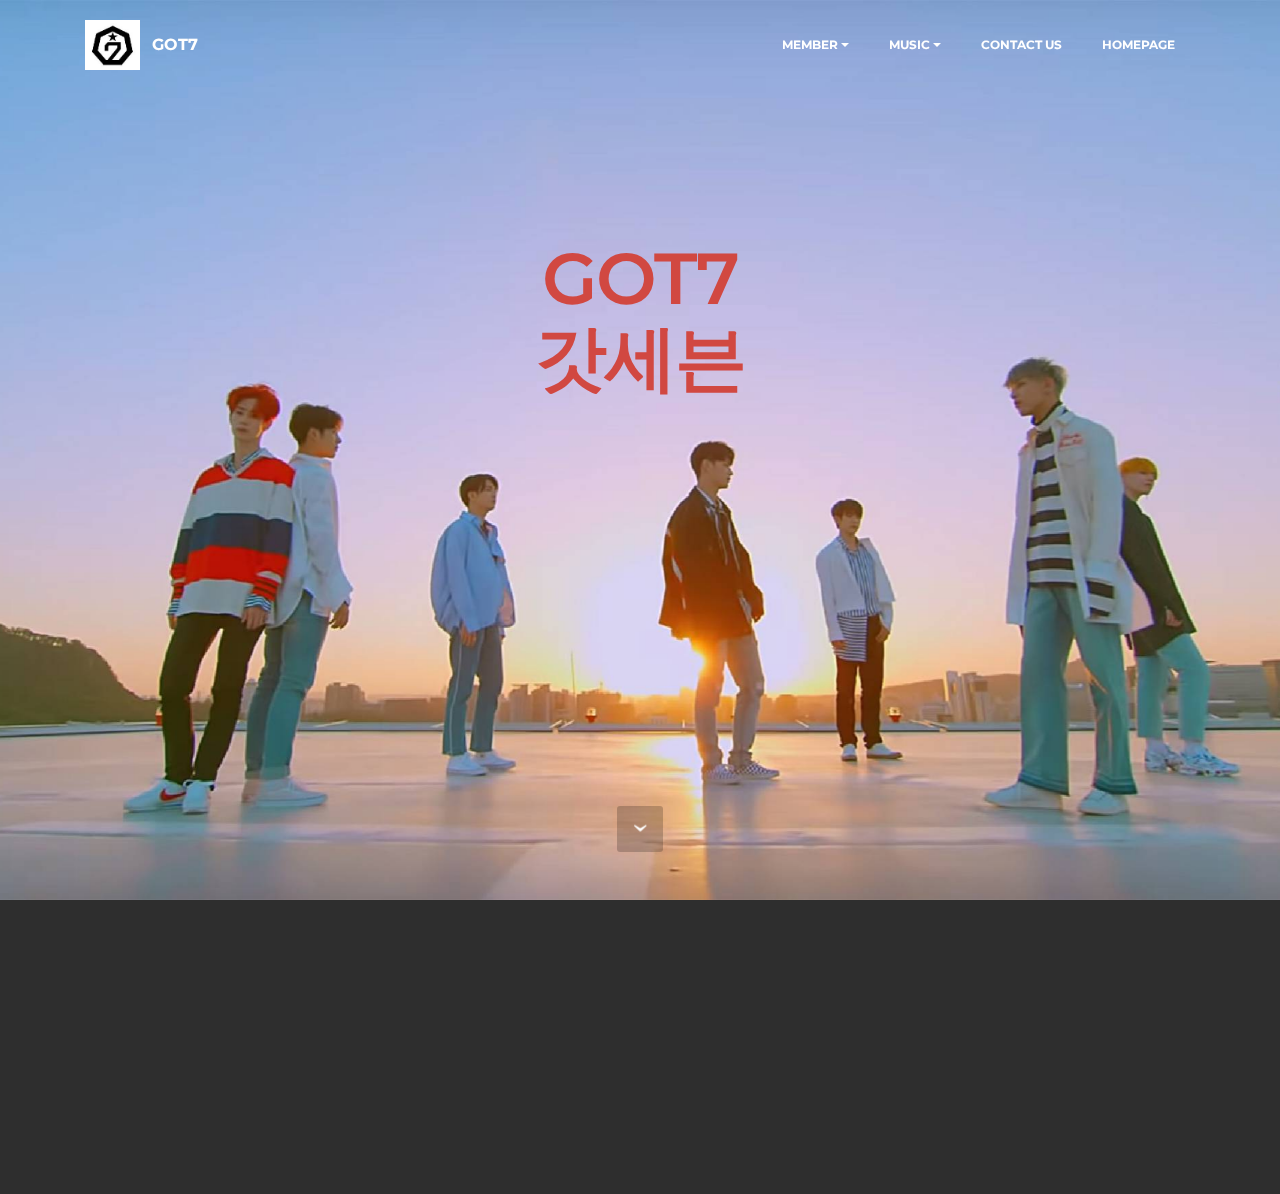
<file: index.html>
<!DOCTYPE html>
<html>
<head>
  <!-- Site made with Mobirise Website Builder v3.12.1, https://mobirise.com -->
  <meta charset="UTF-8">
  <meta http-equiv="X-UA-Compatible" content="IE=edge">
  <meta name="generator" content="Mobirise v3.12.1, mobirise.com">
  <meta name="viewport" content="width=device-width, initial-scale=1">
  <link rel="shortcut icon" href="assets/images/4646-140x128.jpg" type="image/x-icon">
  <meta name="description" content="">
  
  <link rel="stylesheet" href="https://fonts.googleapis.com/css?family=Lora:400,700,400italic,700italic&amp;subset=latin">
  <link rel="stylesheet" href="https://fonts.googleapis.com/css?family=Montserrat:400,700">
  <link rel="stylesheet" href="https://fonts.googleapis.com/css?family=Raleway:100,100i,200,200i,300,300i,400,400i,500,500i,600,600i,700,700i,800,800i,900,900i">
  <link rel="stylesheet" href="assets/bootstrap-material-design-font/css/material.css">
  <link rel="stylesheet" href="assets/tether/tether.min.css">
  <link rel="stylesheet" href="assets/bootstrap/css/bootstrap.min.css">
  <link rel="stylesheet" href="assets/animate.css/animate.min.css">
  <link rel="stylesheet" href="assets/dropdown/css/style.css">
  <link rel="stylesheet" href="assets/theme/css/style.css">
  <link rel="stylesheet" href="assets/mobirise/css/mbr-additional.css" type="text/css">
  
  
  
</head>
<body>
<section id="menu-1">

    <nav class="navbar navbar-dropdown bg-color transparent navbar-fixed-top">
        <div class="container">

            <div class="mbr-table">
                <div class="mbr-table-cell">

                    <div class="navbar-brand">
                        <a href="index.html" target="_blank" class="navbar-logo"><img src="assets/images/4646-140x128.jpg" alt="Mobirise"></a>
                        <a class="navbar-caption text-white" href="index.html">GOT7</a>
                    </div>

                </div>
                <div class="mbr-table-cell">

                    <button class="navbar-toggler pull-xs-right hidden-md-up" type="button" data-toggle="collapse" data-target="#exCollapsingNavbar">
                        <div class="hamburger-icon"></div>
                    </button>

                    <ul class="nav-dropdown collapse pull-xs-right nav navbar-nav navbar-toggleable-sm" id="exCollapsingNavbar"><li class="nav-item dropdown open"><a class="nav-link link dropdown-toggle" href="https://mobirise.com/" data-toggle="dropdown-submenu" aria-expanded="true">MEMBER</a><div class="dropdown-menu"><a class="dropdown-item" href="page1.html">MARK</a><a class="dropdown-item" href="page2.html">JB</a><a class="dropdown-item" href="page3.html">JACKSON</a><a class="dropdown-item" href="page4.html">JINYOUNG</a><a class="dropdown-item" href="page5.html">YOUNGJAE</a><a class="dropdown-item" href="page6.html">BAMBAM</a><a class="dropdown-item" href="page7.html">YUGYEOM</a><div class="dropdown"><a class="dropdown-item dropdown-toggle" href="#" data-toggle="dropdown-submenu" aria-expanded="false">GOT7 &amp; IGOT7</a><div class="dropdown-menu dropdown-submenu"><a class="dropdown-item" href="page8.html">IMAGE</a><div class="dropdown"><a class="dropdown-item dropdown-toggle" href="#" data-toggle="dropdown-submenu" aria-expanded="false">CILP</a><div class="dropdown-menu dropdown-submenu"><a class="dropdown-item" href="https://www.youtube.com/watch?v=pHePT6YSgAA">ข้อความจากอากาเซ่</a><a class="dropdown-item" href="https://www.youtube.com/watch?v=S5V-kiZW6kA">ขอบคุณที่อยู่ข้างกัน</a><a class="dropdown-item" href="https://www.youtube.com/watch?v=-qLQma3bWHE">เคียงข้างกันไป</a><a class="dropdown-item" href="#"></a><a class="dropdown-item" href="https://www.youtube.com/watch?v=ltLSWEWFIAc">รู้ไหม GOT7 รักคุณขนาดไหน?<br></a><a class="dropdown-item" href="https://www.youtube.com/watch?v=Z5qSrc6M2xQ">ดูแล้วรู้สึกอบอุ่นเหมือนกันไหม?</a></div></div></div></div><div class="dropdown open"><a class="dropdown-item dropdown-toggle" href="#" data-toggle="dropdown-submenu" aria-expanded="true">FAN PROJECT&nbsp;</a><div class="dropdown-menu dropdown-submenu"><a class="dropdown-item" href="https://www.youtube.com/watch?v=sXxhuiveZQ0">IN BANGKOK</a><a class="dropdown-item" href="https://www.youtube.com/watch?v=Fol2ukVx2xo">IN JAPAN TOUR</a><a class="dropdown-item" href="https://www.youtube.com/watch?v=PwnnrdcvZv4">IN CEBU</a></div></div></div></li><li class="nav-item dropdown"><a class="nav-link link dropdown-toggle" data-toggle="dropdown-submenu" href="https://mobirise.com/" aria-expanded="false">MUSIC</a><div class="dropdown-menu"><a class="dropdown-item" href="https://www.youtube.com/watch?v=ktc8XDBq93k">YOU ARE</a><a class="dropdown-item" href="https://www.youtube.com/watch?v=IZ1t7CwfvEc">NEVER EVER</a><a class="dropdown-item" href="https://www.youtube.com/watch?v=O57jr1oZDIw">HARD CARRY</a><a class="dropdown-item" href="https://www.youtube.com/watch?v=Q4vFviZ4qw0">FLY</a><a class="dropdown-item" href="https://www.youtube.com/watch?v=vrdk3IGcau8">JUST RIGHT</a><a class="dropdown-item" href="https://www.youtube.com/watch?v=eISomx-VMow">A</a><a class="dropdown-item" href="https://www.youtube.com/watch?v=2sAoKmg7qPI">GIRLS GIRLS GIRLS</a><a class="dropdown-item" href="https://www.youtube.com/watch?v=R_DX64EwH9M">STOP STOP IT</a><a class="dropdown-item" href="https://www.youtube.com/watch?v=T0iPB_JyS5g">IF YOU DO</a></div></li><li class="nav-item dropdown"><a class="nav-link link" href="page9.html" aria-expanded="false">CONTACT US</a></li><li class="nav-item"><a class="nav-link link" href="index.html" aria-expanded="false">HOMEPAGE</a></li></ul>
                    <button hidden="" class="navbar-toggler navbar-close" type="button" data-toggle="collapse" data-target="#exCollapsingNavbar">
                        <div class="close-icon"></div>
                    </button>

                </div>
            </div>

        </div>
    </nav>

</section>

<section class="engine"><a rel="external" href="https://mobirise.com">mobirise.com</a></section><section class="mbr-section mbr-section-hero mbr-section-full mbr-parallax-background mbr-section-with-arrow mbr-after-navbar" id="header1-0" style="background-image: url(assets/images/8888-2000x1322.jpg);">

    

    <div class="mbr-table-cell">

        <div class="container">
            <div class="row">
                <div class="mbr-section col-md-10 col-md-offset-1 text-xs-center">

                    <h1 class="mbr-section-title display-1">GOT7<br>갓세븐<br><br><br><br></h1>
                    
                    
                </div>
            </div>
        </div>
    </div>

    <div class="mbr-arrow mbr-arrow-floating" aria-hidden="true"><a href="#contacts1-b"><i class="mbr-arrow-icon"></i></a></div>

</section>

<section class="mbr-section mbr-section-md-padding mbr-footer footer1" id="contacts1-b" style="background-color: rgb(46, 46, 46); padding-top: 90px; padding-bottom: 90px;">
    
    <div class="container">
        <div class="row">
            <div class="mbr-footer-content col-xs-12 col-md-3">
                <div><img src="assets/images/jyp-entertainment-128x46.png"></div>
            </div>
            <div class="mbr-footer-content col-xs-12 col-md-3">
                <p><strong>Address</strong><br>JYP Entertainment : 41, Apgujeong-ro 79-gil, Gangnam-gu, Seoul, South Korea<br></p>
            </div>
            <div class="mbr-footer-content col-xs-12 col-md-3">
                <p><strong>Contacts</strong><br><strong><br></strong>Tell : 82-2-3438-2300<br></p>
            </div>
            <div class="mbr-footer-content col-xs-12 col-md-3">
                <p></p>
            </div>

        </div>
    </div>
</section>


  <script src="assets/web/assets/jquery/jquery.min.js"></script>
  <script src="assets/tether/tether.min.js"></script>
  <script src="assets/bootstrap/js/bootstrap.min.js"></script>
  <script src="assets/smooth-scroll/smooth-scroll.js"></script>
  <script src="assets/jarallax/jarallax.js"></script>
  <script src="assets/viewport-checker/jquery.viewportchecker.js"></script>
  <script src="assets/dropdown/js/script.min.js"></script>
  <script src="assets/touch-swipe/jquery.touch-swipe.min.js"></script>
  <script src="assets/theme/js/script.js"></script>
  
  
  <input name="animation" type="hidden">
  </body>
</html>
</file>
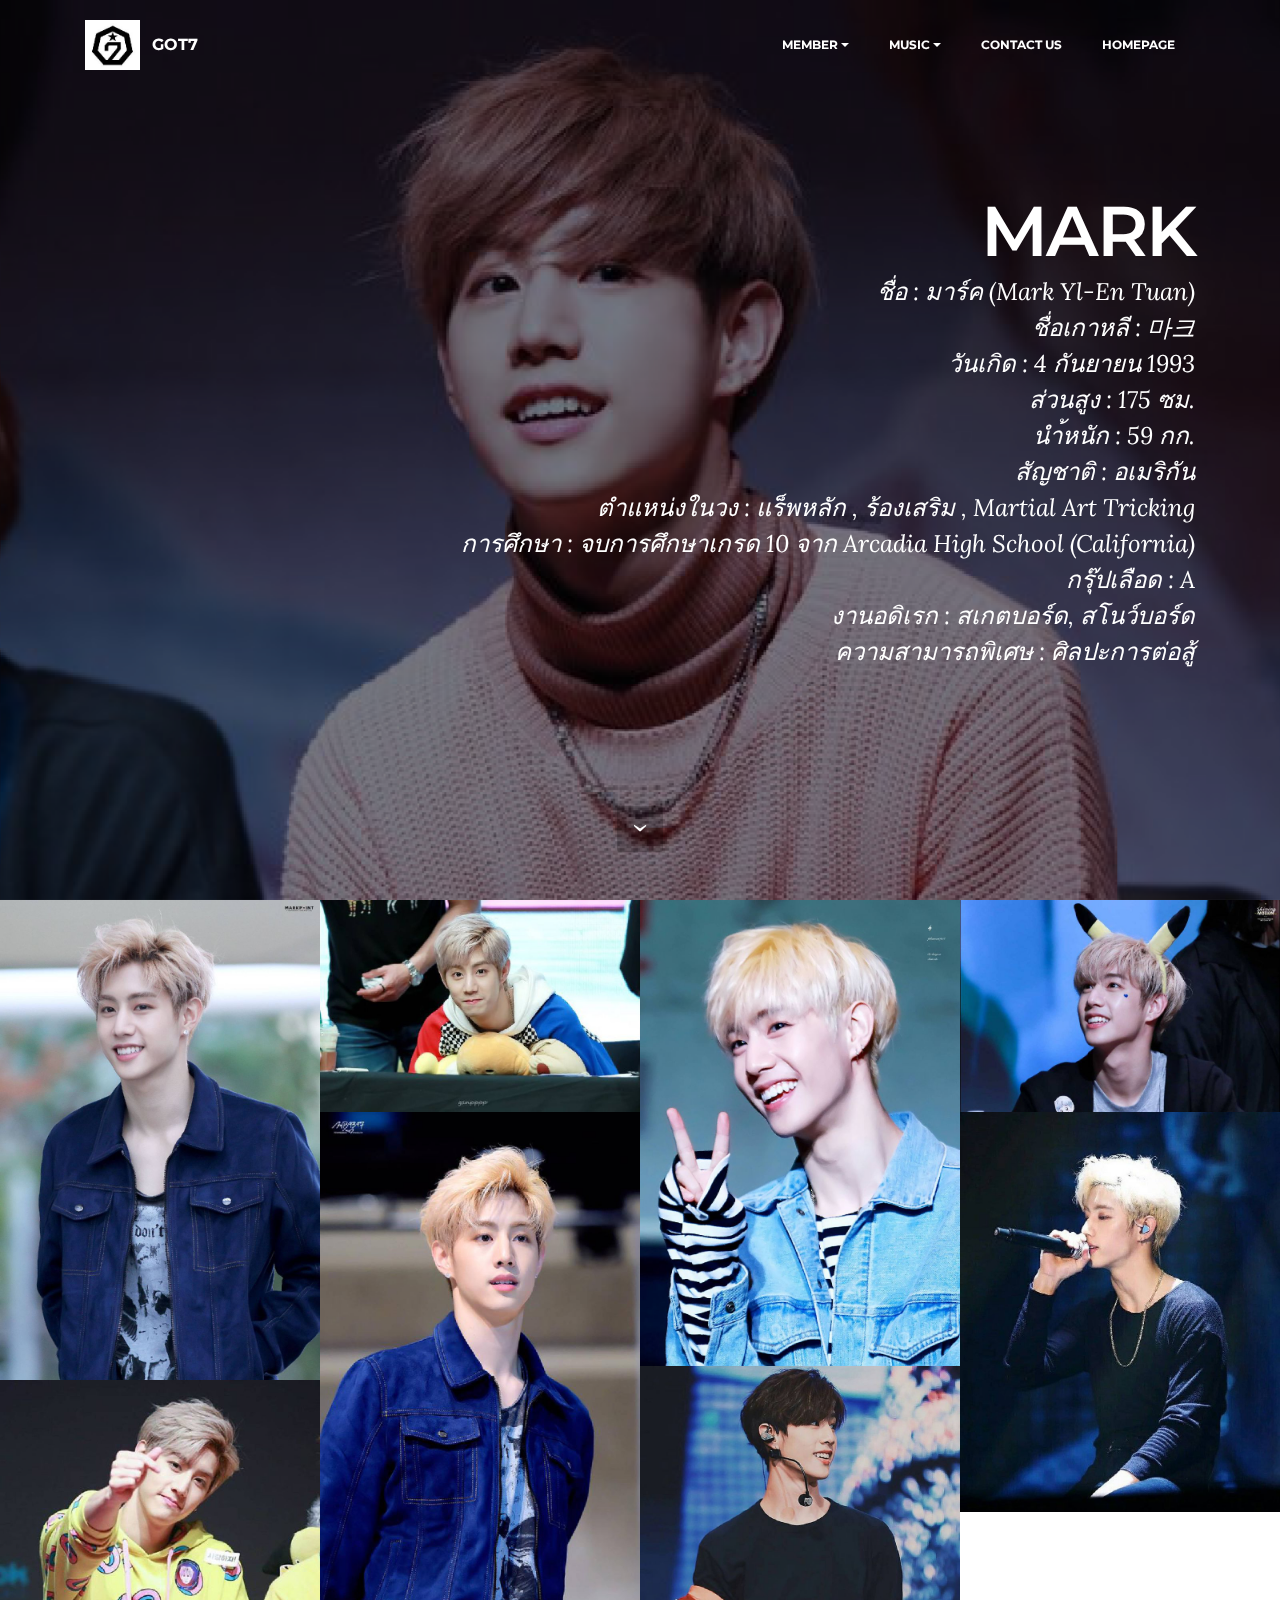
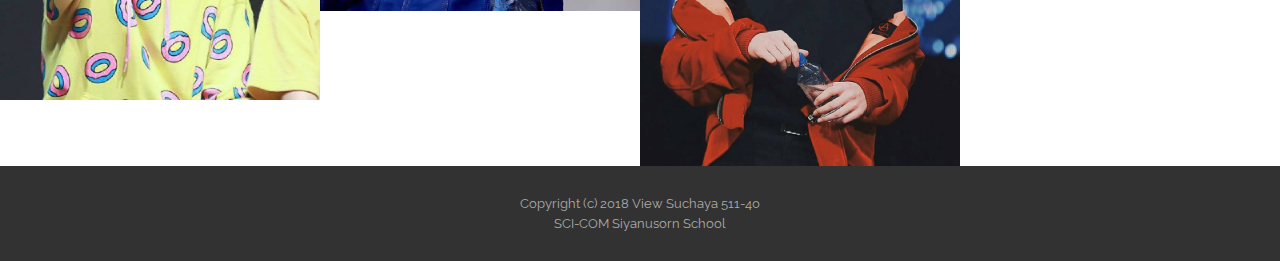
<file: page1.html>
<!DOCTYPE html>
<html>
<head>
  <!-- Site made with Mobirise Website Builder v3.12.1, https://mobirise.com -->
  <meta charset="UTF-8">
  <meta http-equiv="X-UA-Compatible" content="IE=edge">
  <meta name="generator" content="Mobirise v3.12.1, mobirise.com">
  <meta name="viewport" content="width=device-width, initial-scale=1">
  <link rel="shortcut icon" href="assets/images/4646-140x128.jpg" type="image/x-icon">
  <meta name="description" content="">
  <title>MARK</title>
  <link rel="stylesheet" href="https://fonts.googleapis.com/css?family=Lora:400,700,400italic,700italic&amp;subset=latin">
  <link rel="stylesheet" href="https://fonts.googleapis.com/css?family=Montserrat:400,700">
  <link rel="stylesheet" href="https://fonts.googleapis.com/css?family=Raleway:100,100i,200,200i,300,300i,400,400i,500,500i,600,600i,700,700i,800,800i,900,900i">
  <link rel="stylesheet" href="assets/bootstrap-material-design-font/css/material.css">
  <link rel="stylesheet" href="assets/et-line-font-plugin/style.css">
  <link rel="stylesheet" href="assets/tether/tether.min.css">
  <link rel="stylesheet" href="assets/bootstrap/css/bootstrap.min.css">
  <link rel="stylesheet" href="assets/dropdown/css/style.css">
  <link rel="stylesheet" href="assets/animate.css/animate.min.css">
  <link rel="stylesheet" href="assets/theme/css/style.css">
  <link rel="stylesheet" href="assets/mobirise-gallery/style.css">
  <link rel="stylesheet" href="assets/mobirise/css/mbr-additional.css" type="text/css">
  
  
  
</head>
<body>
<section id="menu-c">

    <nav class="navbar navbar-dropdown bg-color transparent navbar-fixed-top">
        <div class="container">

            <div class="mbr-table">
                <div class="mbr-table-cell">

                    <div class="navbar-brand">
                        <a href="https://mobirise.com" class="navbar-logo"><img src="assets/images/4646-140x128.jpg" alt="Mobirise"></a>
                        <a class="navbar-caption text-white" href="index.html">GOT7</a>
                    </div>

                </div>
                <div class="mbr-table-cell">

                    <button class="navbar-toggler pull-xs-right hidden-md-up" type="button" data-toggle="collapse" data-target="#exCollapsingNavbar">
                        <div class="hamburger-icon"></div>
                    </button>

                    <ul class="nav-dropdown collapse pull-xs-right nav navbar-nav navbar-toggleable-sm" id="exCollapsingNavbar"><li class="nav-item dropdown open"><a class="nav-link link dropdown-toggle" href="https://mobirise.com/" data-toggle="dropdown-submenu" aria-expanded="true">MEMBER</a><div class="dropdown-menu"><a class="dropdown-item" href="page1.html">MARK</a><a class="dropdown-item" href="page2.html">JB</a><a class="dropdown-item" href="page3.html">JACKSON</a><a class="dropdown-item" href="page4.html">JINYOUNG</a><a class="dropdown-item" href="page5.html">YOUNGJAE</a><a class="dropdown-item" href="page6.html">BAMBAM</a><a class="dropdown-item" href="page7.html">YUGYEOM</a><div class="dropdown"><a class="dropdown-item dropdown-toggle" href="#" data-toggle="dropdown-submenu" aria-expanded="false">GOT7 &amp; IGOT7</a><div class="dropdown-menu dropdown-submenu"><a class="dropdown-item" href="page8.html">IMAGE</a><div class="dropdown"><a class="dropdown-item dropdown-toggle" href="#" data-toggle="dropdown-submenu" aria-expanded="false">CILP</a><div class="dropdown-menu dropdown-submenu"><a class="dropdown-item" href="https://www.youtube.com/watch?v=pHePT6YSgAA">ข้อความจากอากาเซ่</a><a class="dropdown-item" href="https://www.youtube.com/watch?v=S5V-kiZW6kA">ขอบคุณที่อยู่ข้างกัน</a><a class="dropdown-item" href="https://www.youtube.com/watch?v=-qLQma3bWHE">เคียงข้างกันไป</a><a class="dropdown-item" href="#"></a><a class="dropdown-item" href="https://www.youtube.com/watch?v=ltLSWEWFIAc">รู้ไหม GOT7 รักคุณขนาดไหน?<br></a><a class="dropdown-item" href="https://www.youtube.com/watch?v=Z5qSrc6M2xQ">ดูแล้วรู้สึกอบอุ่นเหมือนกันไหม?</a></div></div></div></div><div class="dropdown open"><a class="dropdown-item dropdown-toggle" href="#" data-toggle="dropdown-submenu" aria-expanded="true">FAN PROJECT&nbsp;</a><div class="dropdown-menu dropdown-submenu"><a class="dropdown-item" href="https://www.youtube.com/watch?v=sXxhuiveZQ0">IN BANGKOK</a><a class="dropdown-item" href="https://www.youtube.com/watch?v=Fol2ukVx2xo">IN JAPAN TOUR</a><a class="dropdown-item" href="https://www.youtube.com/watch?v=PwnnrdcvZv4">IN CEBU</a></div></div></div></li><li class="nav-item dropdown"><a class="nav-link link dropdown-toggle" data-toggle="dropdown-submenu" href="https://mobirise.com/" aria-expanded="false">MUSIC</a><div class="dropdown-menu"><a class="dropdown-item" href="https://www.youtube.com/watch?v=ktc8XDBq93k">YOU ARE</a><a class="dropdown-item" href="https://www.youtube.com/watch?v=IZ1t7CwfvEc">NEVER EVER</a><a class="dropdown-item" href="https://www.youtube.com/watch?v=O57jr1oZDIw">HARD CARRY</a><a class="dropdown-item" href="https://www.youtube.com/watch?v=Q4vFviZ4qw0">FLY</a><a class="dropdown-item" href="https://www.youtube.com/watch?v=vrdk3IGcau8">JUST RIGHT</a><a class="dropdown-item" href="https://www.youtube.com/watch?v=eISomx-VMow">A</a><a class="dropdown-item" href="https://www.youtube.com/watch?v=2sAoKmg7qPI">GIRLS GIRLS GIRLS</a><a class="dropdown-item" href="https://www.youtube.com/watch?v=R_DX64EwH9M">STOP STOP IT</a><a class="dropdown-item" href="https://www.youtube.com/watch?v=T0iPB_JyS5g">IF YOU DO</a></div></li><li class="nav-item dropdown"><a class="nav-link link" href="page9.html" aria-expanded="false">CONTACT US</a></li><li class="nav-item"><a class="nav-link link" href="index.html" aria-expanded="false">HOMEPAGE</a></li></ul>
                    <button hidden="" class="navbar-toggler navbar-close" type="button" data-toggle="collapse" data-target="#exCollapsingNavbar">
                        <div class="close-icon"></div>
                    </button>

                </div>
            </div>

        </div>
    </nav>

</section>

<section class="engine"><a rel="external" href="https://mobirise.com">Mobirise Web Site Builder</a></section><section class="mbr-section mbr-section-hero mbr-section-full mbr-parallax-background mbr-section-with-arrow mbr-after-navbar" id="header4-f" style="background-image: url(assets/images/151515-2000x1333.png);">

    <div class="mbr-overlay" style="opacity: 0.5; background-color: rgb(0, 0, 0);"></div>

    <div class="mbr-table-cell">

        <div class="container">
            <div class="row">
                <div class="mbr-section col-md-10 col-md-offset-2 text-xs-right">

                    <h1 class="mbr-section-title display-1">MARK</h1>
                    <p class="mbr-section-lead lead">ชื่อ : มาร์ค (Mark Yl-En Tuan)<br>ชื่อเกาหลี :&nbsp;마크<br>วันเกิด : 4 กันยายน 1993<br>ส่วนสูง : 175 ซม.<br>นำ้หนัก : 59 กก.<br>สัญชาติ : อเมริกัน<br>ตำแหน่งในวง : แร็พหลัก , ร้องเสริม , Martial Art Tricking<br>การศึกษา : จบการศึกษาเกรด 10 จาก Arcadia High School (California)<br>กรุ๊ปเลือด : A<br>งานอดิเรก : สเกตบอร์ด, สโนว์บอร์ด<br>ความสามารถพิเศษ : ศิลปะการต่อสู้<br></p>
                    
                </div>
            </div>
        </div>
    </div>

    <div class="mbr-arrow mbr-arrow-floating" aria-hidden="true"><a href="#gallery1-t"><i class="mbr-arrow-icon"></i></a></div>

</section>

<section class="mbr-gallery mbr-section mbr-section-nopadding mbr-slider-carousel" id="gallery1-t" data-filter="false" style="background-color: rgb(255, 255, 255); padding-top: 0rem; padding-bottom: 0rem;">
    <!-- Filter -->
    

    <!-- Gallery -->
    <div class="mbr-gallery-row">
        <div class=" mbr-gallery-layout-default">
            <div>
                <div>
                    <div class="mbr-gallery-item mbr-gallery-item__mobirise3 mbr-gallery-item--p0" data-tags="Awesome" data-video-url="false">
                        <div href="#lb-gallery1-t" data-slide-to="0" data-toggle="modal">
                            
                            

                            <img alt="" src="assets/images/mark-2000x3000-800x1200.jpg">
                            
                            <span class="icon-focus"></span>
                            
                        </div>
                    </div><div class="mbr-gallery-item mbr-gallery-item__mobirise3 mbr-gallery-item--p0" data-tags="Responsive" data-video-url="false">
                        <div href="#lb-gallery1-t" data-slide-to="1" data-toggle="modal">
                            
                            

                            <img alt="" src="assets/images/2-2000x1329-800x531.jpg">
                            
                            <span class="icon-focus"></span>
                            
                        </div>
                    </div><div class="mbr-gallery-item mbr-gallery-item__mobirise3 mbr-gallery-item--p0" data-tags="Creative" data-video-url="false">
                        <div href="#lb-gallery1-t" data-slide-to="2" data-toggle="modal">
                            
                            

                            <img alt="" src="assets/images/3-2000x2914-800x1165.jpg">
                            
                            <span class="icon-focus"></span>
                            
                        </div>
                    </div><div class="mbr-gallery-item mbr-gallery-item__mobirise3 mbr-gallery-item--p0" data-tags="Animated" data-video-url="false">
                        <div href="#lb-gallery1-t" data-slide-to="3" data-toggle="modal">
                            
                            

                            <img alt="" src="assets/images/4-2000x1332-800x532.jpg">
                            
                            <span class="icon-focus"></span>
                            
                        </div>
                    </div><div class="mbr-gallery-item mbr-gallery-item__mobirise3 mbr-gallery-item--p0" data-tags="Beautiful" data-video-url="false">
                        <div href="#lb-gallery1-t" data-slide-to="4" data-toggle="modal">
                            
                            

                            <img alt="" src="assets/images/6-2000x3120-800x1248.jpg">
                            
                            <span class="icon-focus"></span>
                            
                        </div>
                    </div><div class="mbr-gallery-item mbr-gallery-item__mobirise3 mbr-gallery-item--p0" data-tags="Awesome" data-video-url="false">
                        <div href="#lb-gallery1-t" data-slide-to="5" data-toggle="modal">
                            
                            

                            <img alt="" src="assets/images/5-2000x2498-800x999.jpg">
                            
                            <span class="icon-focus"></span>
                            
                        </div>
                    </div><div class="mbr-gallery-item mbr-gallery-item__mobirise3 mbr-gallery-item--p0" data-tags="Responsive" data-video-url="false">
                        <div href="#lb-gallery1-t" data-slide-to="6" data-toggle="modal">
                            
                            

                            <img alt="" src="assets/images/7-2000x2500-800x1000.jpg">
                            
                            <span class="icon-focus"></span>
                            
                        </div>
                    </div><div class="mbr-gallery-item mbr-gallery-item__mobirise3 mbr-gallery-item--p0" data-tags="Animated" data-video-url="false">
                        <div href="#lb-gallery1-t" data-slide-to="7" data-toggle="modal">
                            
                            

                            <img alt="" src="assets/images/8-2000x2000-800x800.jpg">
                            
                            <span class="icon-focus"></span>
                            
                        </div>
                    </div>
                </div>
            </div>
            <div class="clearfix"></div>
        </div>
    </div>

    <!-- Lightbox -->
    <div data-app-prevent-settings="" class="mbr-slider modal fade carousel slide" tabindex="-1" data-keyboard="true" data-interval="false" id="lb-gallery1-t">
        <div class="modal-dialog">
            <div class="modal-content">
                <div class="modal-body">
                    <ol class="carousel-indicators">
                        <li data-app-prevent-settings="" data-target="#lb-gallery1-t" data-slide-to="0"></li><li data-app-prevent-settings="" data-target="#lb-gallery1-t" data-slide-to="1"></li><li data-app-prevent-settings="" data-target="#lb-gallery1-t" data-slide-to="2"></li><li data-app-prevent-settings="" data-target="#lb-gallery1-t" data-slide-to="3"></li><li data-app-prevent-settings="" data-target="#lb-gallery1-t" data-slide-to="4"></li><li data-app-prevent-settings="" data-target="#lb-gallery1-t" data-slide-to="5"></li><li data-app-prevent-settings="" data-target="#lb-gallery1-t" data-slide-to="6"></li><li data-app-prevent-settings="" data-target="#lb-gallery1-t" class=" active" data-slide-to="7"></li>
                    </ol>
                    <div class="carousel-inner">
                        <div class="carousel-item">
                            <img alt="" src="assets/images/mark-2000x3000.jpg">
                        </div><div class="carousel-item">
                            <img alt="" src="assets/images/2-2000x1329.jpg">
                        </div><div class="carousel-item">
                            <img alt="" src="assets/images/3-2000x2914.jpg">
                        </div><div class="carousel-item">
                            <img alt="" src="assets/images/4-2000x1332.jpg">
                        </div><div class="carousel-item">
                            <img alt="" src="assets/images/6-2000x3120.jpg">
                        </div><div class="carousel-item">
                            <img alt="" src="assets/images/5-2000x2498.jpg">
                        </div><div class="carousel-item">
                            <img alt="" src="assets/images/7-2000x2500.jpg">
                        </div><div class="carousel-item active">
                            <img alt="" src="assets/images/8-2000x2000.jpg">
                        </div>
                    </div>
                    <a class="left carousel-control" role="button" data-slide="prev" href="#lb-gallery1-t">
                        <span class="icon-prev" aria-hidden="true"></span>
                        <span class="sr-only">Previous</span>
                    </a>
                    <a class="right carousel-control" role="button" data-slide="next" href="#lb-gallery1-t">
                        <span class="icon-next" aria-hidden="true"></span>
                        <span class="sr-only">Next</span>
                    </a>

                    <a class="close" href="#" role="button" data-dismiss="modal">
                        <span aria-hidden="true">×</span>
                        <span class="sr-only">Close</span>
                    </a>
                </div>
            </div>
        </div>
    </div>
</section>

<footer class="mbr-small-footer mbr-section mbr-section-nopadding" id="footer1-1m" style="background-color: rgb(50, 50, 50); padding-top: 1.75rem; padding-bottom: 1.75rem;">
    
    <div class="container">
        <p class="text-xs-center">Copyright (c) 2018 View Suchaya 511-40 <br>SCI-COM Siyanusorn School</p>
    </div>
</footer>


  <script src="assets/web/assets/jquery/jquery.min.js"></script>
  <script src="assets/tether/tether.min.js"></script>
  <script src="assets/bootstrap/js/bootstrap.min.js"></script>
  <script src="assets/smooth-scroll/smooth-scroll.js"></script>
  <script src="assets/dropdown/js/script.min.js"></script>
  <script src="assets/touch-swipe/jquery.touch-swipe.min.js"></script>
  <script src="assets/viewport-checker/jquery.viewportchecker.js"></script>
  <script src="assets/jarallax/jarallax.js"></script>
  <script src="assets/masonry/masonry.pkgd.min.js"></script>
  <script src="assets/imagesloaded/imagesloaded.pkgd.min.js"></script>
  <script src="assets/bootstrap-carousel-swipe/bootstrap-carousel-swipe.js"></script>
  <script src="assets/theme/js/script.js"></script>
  <script src="assets/mobirise-gallery/player.min.js"></script>
  <script src="assets/mobirise-gallery/script.js"></script>
  
  
  <input name="animation" type="hidden">
  </body>
</html>
</file>
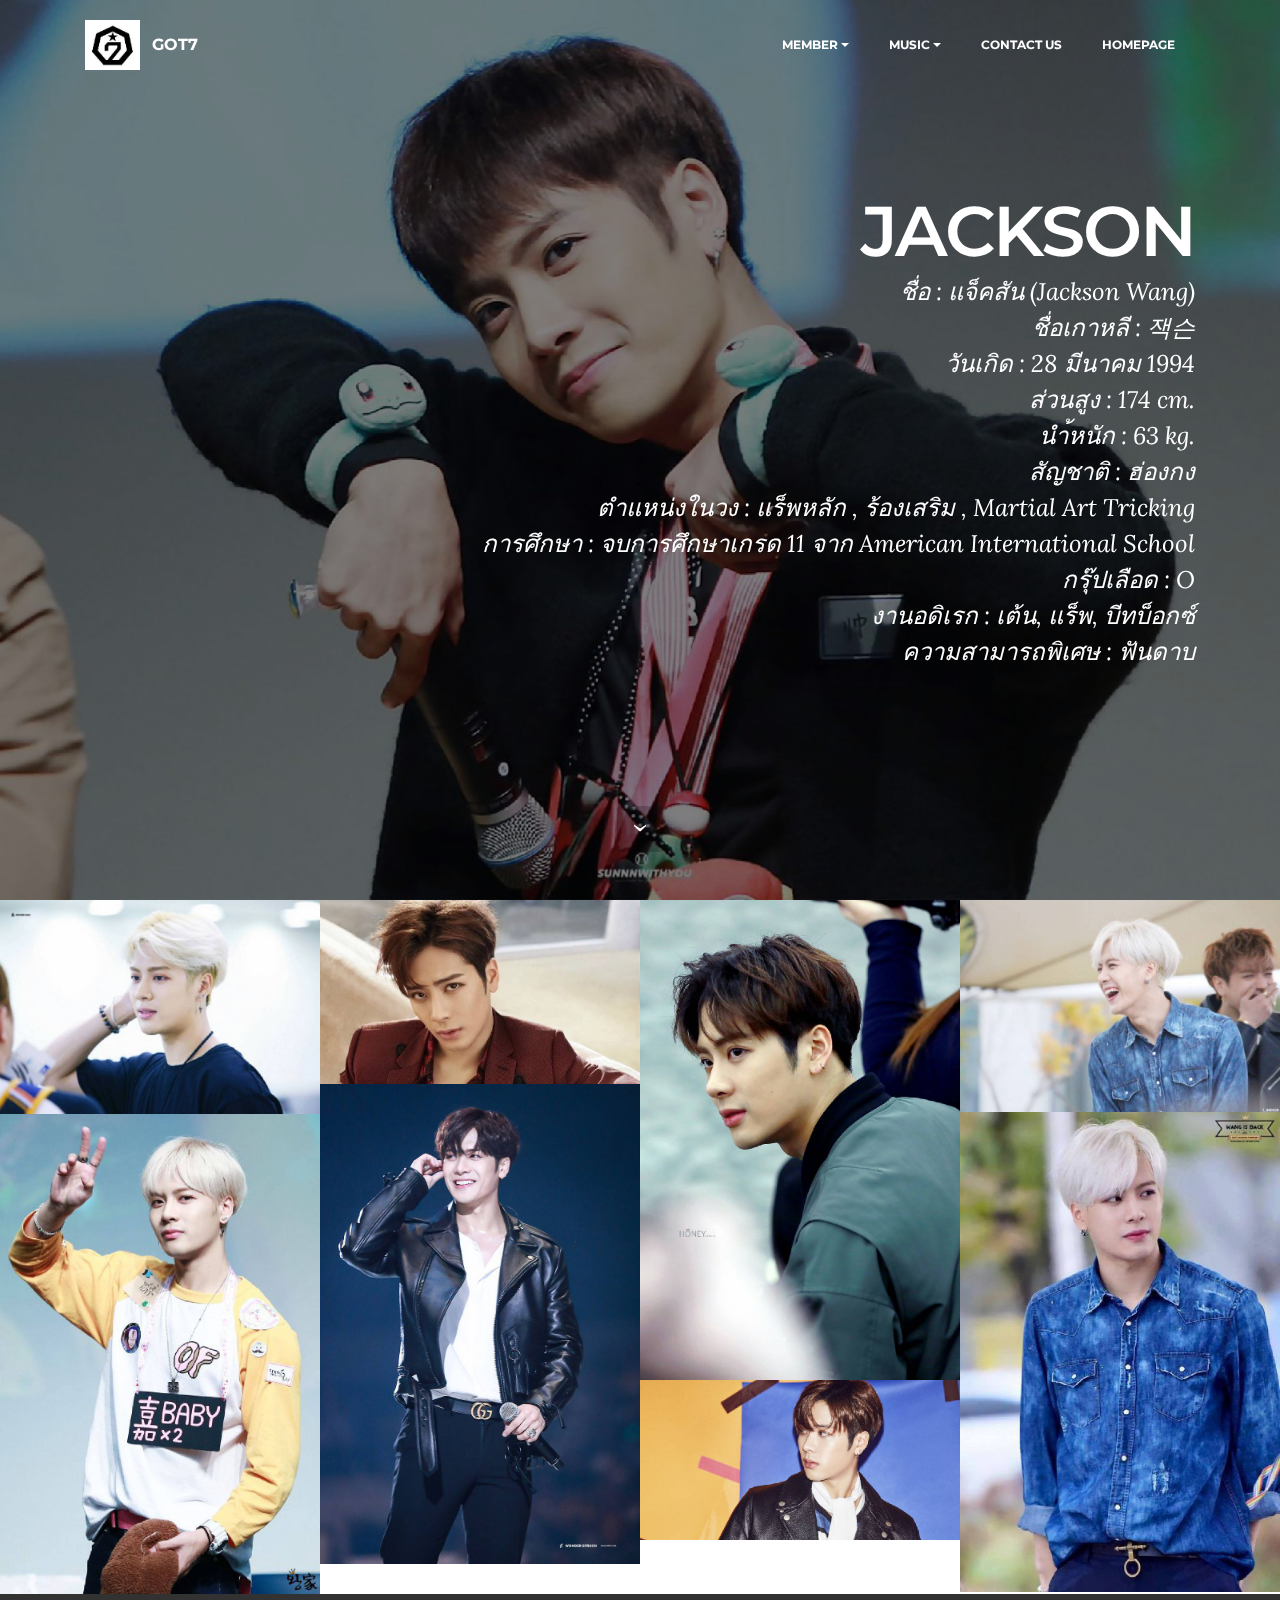
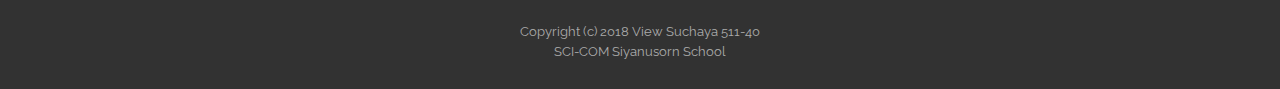
<file: page3.html>
<!DOCTYPE html>
<html>
<head>
  <!-- Site made with Mobirise Website Builder v3.12.1, https://mobirise.com -->
  <meta charset="UTF-8">
  <meta http-equiv="X-UA-Compatible" content="IE=edge">
  <meta name="generator" content="Mobirise v3.12.1, mobirise.com">
  <meta name="viewport" content="width=device-width, initial-scale=1">
  <link rel="shortcut icon" href="assets/images/4646-140x128.jpg" type="image/x-icon">
  <meta name="description" content="">
  <title>JACKSON</title>
  <link rel="stylesheet" href="https://fonts.googleapis.com/css?family=Lora:400,700,400italic,700italic&amp;subset=latin">
  <link rel="stylesheet" href="https://fonts.googleapis.com/css?family=Montserrat:400,700">
  <link rel="stylesheet" href="https://fonts.googleapis.com/css?family=Raleway:100,100i,200,200i,300,300i,400,400i,500,500i,600,600i,700,700i,800,800i,900,900i">
  <link rel="stylesheet" href="assets/bootstrap-material-design-font/css/material.css">
  <link rel="stylesheet" href="assets/et-line-font-plugin/style.css">
  <link rel="stylesheet" href="assets/tether/tether.min.css">
  <link rel="stylesheet" href="assets/bootstrap/css/bootstrap.min.css">
  <link rel="stylesheet" href="assets/dropdown/css/style.css">
  <link rel="stylesheet" href="assets/animate.css/animate.min.css">
  <link rel="stylesheet" href="assets/theme/css/style.css">
  <link rel="stylesheet" href="assets/mobirise-gallery/style.css">
  <link rel="stylesheet" href="assets/mobirise/css/mbr-additional.css" type="text/css">
  
  
  
</head>
<body>
<section id="menu-i">

    <nav class="navbar navbar-dropdown bg-color transparent navbar-fixed-top">
        <div class="container">

            <div class="mbr-table">
                <div class="mbr-table-cell">

                    <div class="navbar-brand">
                        <a href="https://mobirise.com" class="navbar-logo"><img src="assets/images/4646-140x128.jpg" alt="Mobirise"></a>
                        <a class="navbar-caption text-white" href="index.html">GOT7</a>
                    </div>

                </div>
                <div class="mbr-table-cell">

                    <button class="navbar-toggler pull-xs-right hidden-md-up" type="button" data-toggle="collapse" data-target="#exCollapsingNavbar">
                        <div class="hamburger-icon"></div>
                    </button>

                    <ul class="nav-dropdown collapse pull-xs-right nav navbar-nav navbar-toggleable-sm" id="exCollapsingNavbar"><li class="nav-item dropdown open"><a class="nav-link link dropdown-toggle" href="https://mobirise.com/" data-toggle="dropdown-submenu" aria-expanded="true">MEMBER</a><div class="dropdown-menu"><a class="dropdown-item" href="page1.html">MARK</a><a class="dropdown-item" href="page2.html">JB</a><a class="dropdown-item" href="page3.html">JACKSON</a><a class="dropdown-item" href="page4.html">JINYOUNG</a><a class="dropdown-item" href="page5.html">YOUNGJAE</a><a class="dropdown-item" href="page6.html">BAMBAM</a><a class="dropdown-item" href="page7.html">YUGYEOM</a><div class="dropdown"><a class="dropdown-item dropdown-toggle" href="#" data-toggle="dropdown-submenu" aria-expanded="false">GOT7 &amp; IGOT7</a><div class="dropdown-menu dropdown-submenu"><a class="dropdown-item" href="page8.html">IMAGE</a><div class="dropdown"><a class="dropdown-item dropdown-toggle" href="#" data-toggle="dropdown-submenu" aria-expanded="false">CILP</a><div class="dropdown-menu dropdown-submenu"><a class="dropdown-item" href="https://www.youtube.com/watch?v=pHePT6YSgAA">ข้อความจากอากาเซ่</a><a class="dropdown-item" href="https://www.youtube.com/watch?v=S5V-kiZW6kA">ขอบคุณที่อยู่ข้างกัน</a><a class="dropdown-item" href="https://www.youtube.com/watch?v=-qLQma3bWHE">เคียงข้างกันไป</a><a class="dropdown-item" href="#"></a><a class="dropdown-item" href="https://www.youtube.com/watch?v=ltLSWEWFIAc">รู้ไหม GOT7 รักคุณขนาดไหน?<br></a><a class="dropdown-item" href="https://www.youtube.com/watch?v=Z5qSrc6M2xQ">ดูแล้วรู้สึกอบอุ่นเหมือนกันไหม?</a></div></div></div></div><div class="dropdown open"><a class="dropdown-item dropdown-toggle" href="#" data-toggle="dropdown-submenu" aria-expanded="true">FAN PROJECT&nbsp;</a><div class="dropdown-menu dropdown-submenu"><a class="dropdown-item" href="https://www.youtube.com/watch?v=sXxhuiveZQ0">IN BANGKOK</a><a class="dropdown-item" href="https://www.youtube.com/watch?v=Fol2ukVx2xo">IN JAPAN TOUR</a><a class="dropdown-item" href="https://www.youtube.com/watch?v=PwnnrdcvZv4">IN CEBU</a></div></div></div></li><li class="nav-item dropdown"><a class="nav-link link dropdown-toggle" data-toggle="dropdown-submenu" href="https://mobirise.com/" aria-expanded="false">MUSIC</a><div class="dropdown-menu"><a class="dropdown-item" href="https://www.youtube.com/watch?v=ktc8XDBq93k">YOU ARE</a><a class="dropdown-item" href="https://www.youtube.com/watch?v=IZ1t7CwfvEc">NEVER EVER</a><a class="dropdown-item" href="https://www.youtube.com/watch?v=O57jr1oZDIw">HARD CARRY</a><a class="dropdown-item" href="https://www.youtube.com/watch?v=Q4vFviZ4qw0">FLY</a><a class="dropdown-item" href="https://www.youtube.com/watch?v=vrdk3IGcau8">JUST RIGHT</a><a class="dropdown-item" href="https://www.youtube.com/watch?v=eISomx-VMow">A</a><a class="dropdown-item" href="https://www.youtube.com/watch?v=2sAoKmg7qPI">GIRLS GIRLS GIRLS</a><a class="dropdown-item" href="https://www.youtube.com/watch?v=R_DX64EwH9M">STOP STOP IT</a><a class="dropdown-item" href="https://www.youtube.com/watch?v=T0iPB_JyS5g">IF YOU DO</a></div></li><li class="nav-item dropdown"><a class="nav-link link" href="page9.html" aria-expanded="false">CONTACT US</a></li><li class="nav-item"><a class="nav-link link" href="index.html" aria-expanded="false">HOMEPAGE</a></li></ul>
                    <button hidden="" class="navbar-toggler navbar-close" type="button" data-toggle="collapse" data-target="#exCollapsingNavbar">
                        <div class="close-icon"></div>
                    </button>

                </div>
            </div>

        </div>
    </nav>

</section>

<section class="engine"><a rel="external" href="https://mobirise.com">Mobirise Website Maker</a></section><section class="mbr-section mbr-section-hero mbr-section-full mbr-parallax-background mbr-section-with-arrow mbr-after-navbar" id="header4-l" style="background-image: url(assets/images/1818-2000x1331.jpg);">

    <div class="mbr-overlay" style="opacity: 0.5; background-color: rgb(0, 0, 0);"></div>

    <div class="mbr-table-cell">

        <div class="container">
            <div class="row">
                <div class="mbr-section col-md-10 col-md-offset-2 text-xs-right">

                    <h1 class="mbr-section-title display-1">JACKSON</h1>
                    <p class="mbr-section-lead lead">ชื่อ : แจ็คสัน (Jackson Wang)<br>ชื่อเกาหลี : 잭슨<br>วันเกิด : 28 มีนาคม 1994<br>ส่วนสูง : 174 cm.<br>นำ้หนัก : 63 kg.<br>สัญชาติ : ฮ่องกง<br>ตำแหน่งในวง : แร็พหลัก , ร้องเสริม , Martial Art Tricking<br>การศึกษา : จบการศึกษาเกรด 11 จาก American International School<br>กรุ๊ปเลือด : O<br>งานอดิเรก : เต้น, แร็พ, บีทบ็อกซ์<br>ความสามารถพิเศษ : ฟันดาบ<br></p>
                    
                </div>
            </div>
        </div>
    </div>

    <div class="mbr-arrow mbr-arrow-floating" aria-hidden="true"><a href="#gallery1-v"><i class="mbr-arrow-icon"></i></a></div>

</section>

<section class="mbr-gallery mbr-section mbr-section-nopadding mbr-slider-carousel" id="gallery1-v" data-filter="false" style="background-color: rgb(255, 255, 255); padding-top: 0rem; padding-bottom: 0rem;">
    <!-- Filter -->
    

    <!-- Gallery -->
    <div class="mbr-gallery-row">
        <div class=" mbr-gallery-layout-default">
            <div>
                <div>
                    <div class="mbr-gallery-item mbr-gallery-item__mobirise3 mbr-gallery-item--p0" data-tags="Awesome" data-video-url="false">
                        <div href="#lb-gallery1-v" data-slide-to="0" data-toggle="modal">
                            
                            

                            <img alt="" src="assets/images/19-2000x1338-800x535.jpg">
                            
                            <span class="icon-focus"></span>
                            
                        </div>
                    </div><div class="mbr-gallery-item mbr-gallery-item__mobirise3 mbr-gallery-item--p0" data-tags="Responsive" data-video-url="false">
                        <div href="#lb-gallery1-v" data-slide-to="1" data-toggle="modal">
                            
                            

                            <img alt="" src="assets/images/20-2000x1156-800x462.jpg">
                            
                            <span class="icon-focus"></span>
                            
                        </div>
                    </div><div class="mbr-gallery-item mbr-gallery-item__mobirise3 mbr-gallery-item--p0" data-tags="Creative" data-video-url="false">
                        <div href="#lb-gallery1-v" data-slide-to="2" data-toggle="modal">
                            
                            

                            <img alt="" src="assets/images/24-2000x3000-800x1200.jpg">
                            
                            <span class="icon-focus"></span>
                            
                        </div>
                    </div><div class="mbr-gallery-item mbr-gallery-item__mobirise3 mbr-gallery-item--p0" data-tags="Animated" data-video-url="false">
                        <div href="#lb-gallery1-v" data-slide-to="3" data-toggle="modal">
                            
                            

                            <img alt="" src="assets/images/23-2000x1331-800x532.jpg">
                            
                            <span class="icon-focus"></span>
                            
                        </div>
                    </div><div class="mbr-gallery-item mbr-gallery-item__mobirise3 mbr-gallery-item--p0" data-tags="Awesome" data-video-url="false">
                        <div href="#lb-gallery1-v" data-slide-to="4" data-toggle="modal">
                            
                            

                            <img alt="" src="assets/images/25-2000x3000-800x1200.jpg">
                            
                            <span class="icon-focus"></span>
                            
                        </div>
                    </div><div class="mbr-gallery-item mbr-gallery-item__mobirise3 mbr-gallery-item--p0" data-tags="Beautiful" data-video-url="false">
                        <div href="#lb-gallery1-v" data-slide-to="5" data-toggle="modal">
                            
                            

                            <img alt="" src="assets/images/22-2000x3004-800x1201.jpg">
                            
                            <span class="icon-focus"></span>
                            
                        </div>
                    </div><div class="mbr-gallery-item mbr-gallery-item__mobirise3 mbr-gallery-item--p0" data-tags="Animated" data-video-url="false">
                        <div href="#lb-gallery1-v" data-slide-to="6" data-toggle="modal">
                            
                            

                            <img alt="" src="assets/images/21-2000x3000-800x1200.jpg">
                            
                            <span class="icon-focus"></span>
                            
                        </div>
                    </div><div class="mbr-gallery-item mbr-gallery-item__mobirise3 mbr-gallery-item--p0" data-tags="Responsive" data-video-url="false">
                        <div href="#lb-gallery1-v" data-slide-to="7" data-toggle="modal">
                            
                            

                            <img alt="" src="assets/images/26-2000x1000-800x400.jpg">
                            
                            <span class="icon-focus"></span>
                            
                        </div>
                    </div>
                </div>
            </div>
            <div class="clearfix"></div>
        </div>
    </div>

    <!-- Lightbox -->
    <div data-app-prevent-settings="" class="mbr-slider modal fade carousel slide" tabindex="-1" data-keyboard="true" data-interval="false" id="lb-gallery1-v">
        <div class="modal-dialog">
            <div class="modal-content">
                <div class="modal-body">
                    <ol class="carousel-indicators">
                        <li data-app-prevent-settings="" data-target="#lb-gallery1-v" data-slide-to="0"></li><li data-app-prevent-settings="" data-target="#lb-gallery1-v" data-slide-to="1"></li><li data-app-prevent-settings="" data-target="#lb-gallery1-v" data-slide-to="2"></li><li data-app-prevent-settings="" data-target="#lb-gallery1-v" data-slide-to="3"></li><li data-app-prevent-settings="" data-target="#lb-gallery1-v" class=" active" data-slide-to="4"></li><li data-app-prevent-settings="" data-target="#lb-gallery1-v" data-slide-to="5"></li><li data-app-prevent-settings="" data-target="#lb-gallery1-v" data-slide-to="6"></li><li data-app-prevent-settings="" data-target="#lb-gallery1-v" data-slide-to="7"></li>
                    </ol>
                    <div class="carousel-inner">
                        <div class="carousel-item">
                            <img alt="" src="assets/images/19-2000x1338.jpg">
                        </div><div class="carousel-item">
                            <img alt="" src="assets/images/20-2000x1156.jpg">
                        </div><div class="carousel-item">
                            <img alt="" src="assets/images/24-2000x3000.jpg">
                        </div><div class="carousel-item">
                            <img alt="" src="assets/images/23-2000x1331.jpg">
                        </div><div class="carousel-item active">
                            <img alt="" src="assets/images/25-2000x3000.jpg">
                        </div><div class="carousel-item">
                            <img alt="" src="assets/images/22-2000x3004.jpg">
                        </div><div class="carousel-item">
                            <img alt="" src="assets/images/21-2000x3000.jpg">
                        </div><div class="carousel-item">
                            <img alt="" src="assets/images/26-2000x1000.jpg">
                        </div>
                    </div>
                    <a class="left carousel-control" role="button" data-slide="prev" href="#lb-gallery1-v">
                        <span class="icon-prev" aria-hidden="true"></span>
                        <span class="sr-only">Previous</span>
                    </a>
                    <a class="right carousel-control" role="button" data-slide="next" href="#lb-gallery1-v">
                        <span class="icon-next" aria-hidden="true"></span>
                        <span class="sr-only">Next</span>
                    </a>

                    <a class="close" href="#" role="button" data-dismiss="modal">
                        <span aria-hidden="true">×</span>
                        <span class="sr-only">Close</span>
                    </a>
                </div>
            </div>
        </div>
    </div>
</section>

<footer class="mbr-small-footer mbr-section mbr-section-nopadding" id="footer1-1m" style="background-color: rgb(50, 50, 50); padding-top: 1.75rem; padding-bottom: 1.75rem;">
    
    <div class="container">
        <p class="text-xs-center">Copyright (c) 2018 View Suchaya 511-40 <br>SCI-COM Siyanusorn School</p>
    </div>
</footer>


  <script src="assets/web/assets/jquery/jquery.min.js"></script>
  <script src="assets/tether/tether.min.js"></script>
  <script src="assets/bootstrap/js/bootstrap.min.js"></script>
  <script src="assets/smooth-scroll/smooth-scroll.js"></script>
  <script src="assets/dropdown/js/script.min.js"></script>
  <script src="assets/touch-swipe/jquery.touch-swipe.min.js"></script>
  <script src="assets/viewport-checker/jquery.viewportchecker.js"></script>
  <script src="assets/jarallax/jarallax.js"></script>
  <script src="assets/masonry/masonry.pkgd.min.js"></script>
  <script src="assets/imagesloaded/imagesloaded.pkgd.min.js"></script>
  <script src="assets/bootstrap-carousel-swipe/bootstrap-carousel-swipe.js"></script>
  <script src="assets/theme/js/script.js"></script>
  <script src="assets/mobirise-gallery/player.min.js"></script>
  <script src="assets/mobirise-gallery/script.js"></script>
  
  
  <input name="animation" type="hidden">
  </body>
</html>
</file>
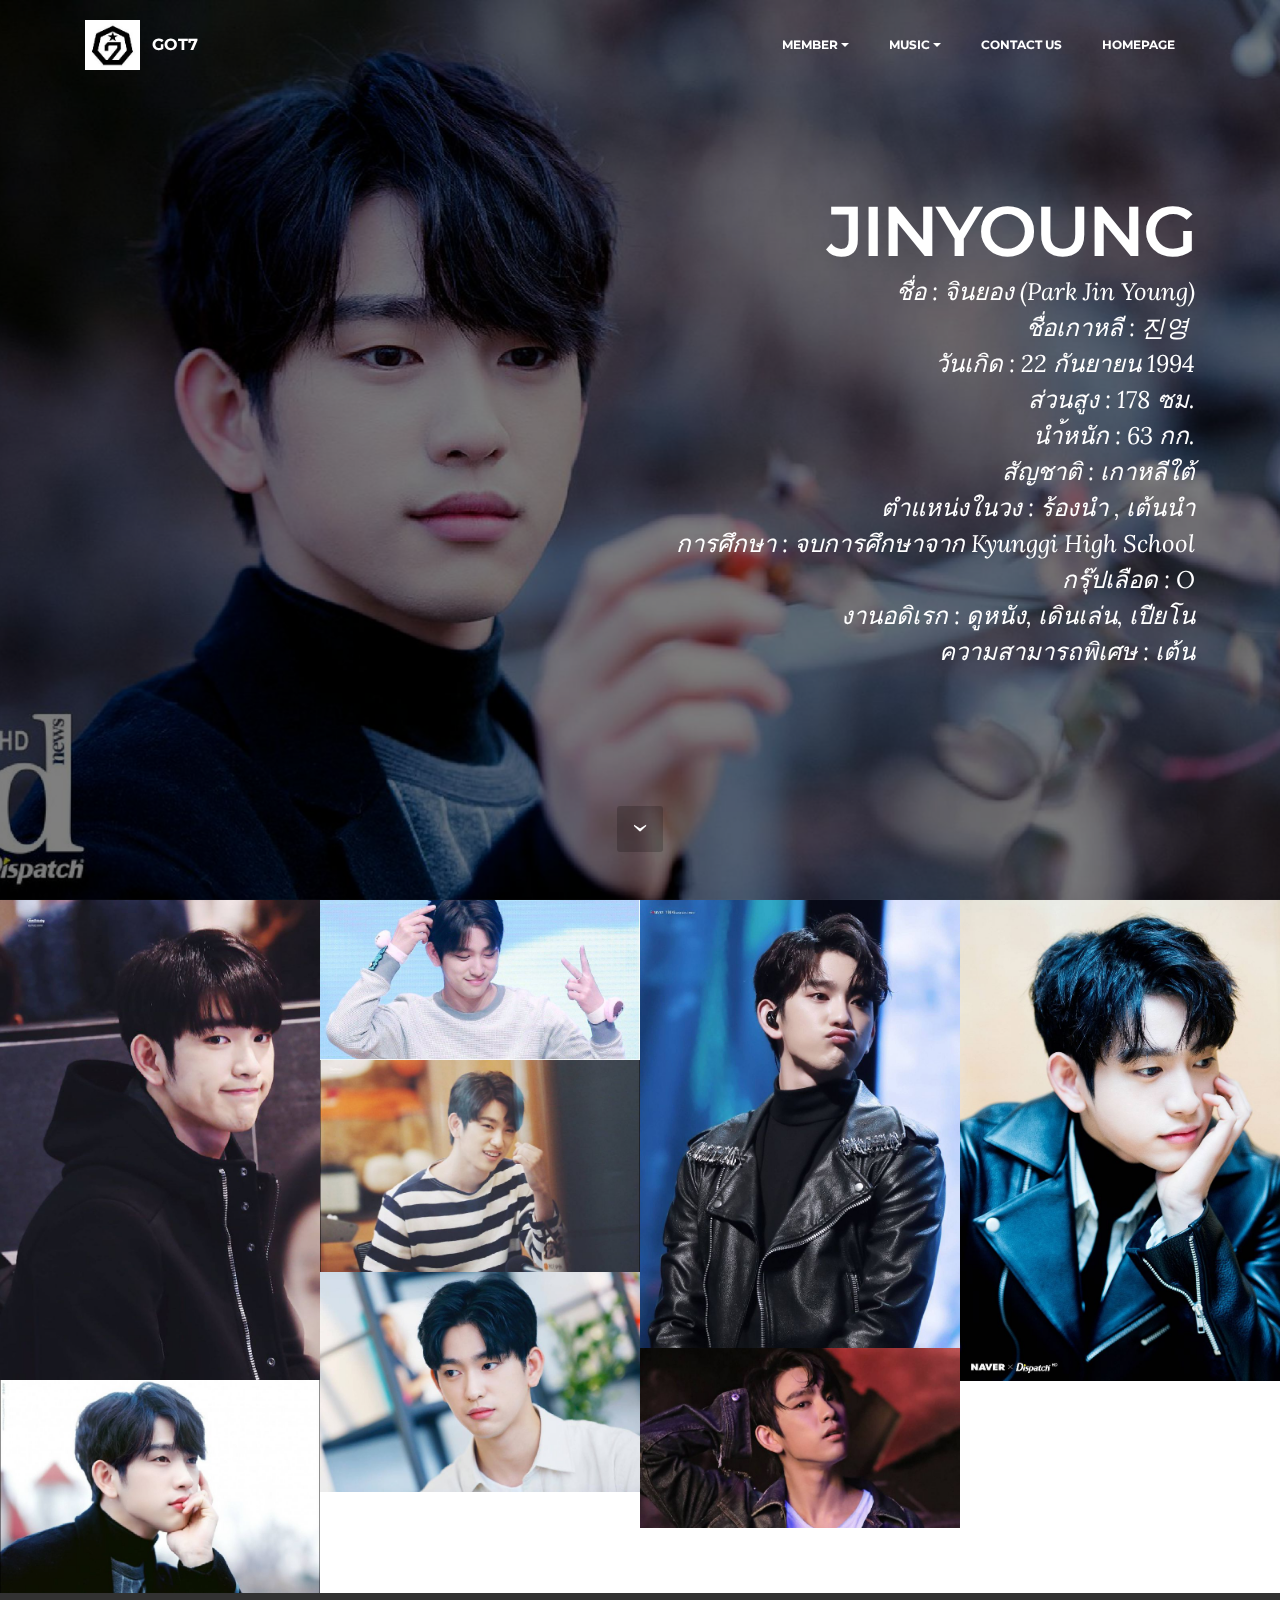
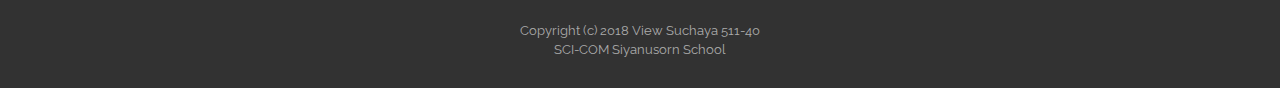
<file: page4.html>
<!DOCTYPE html>
<html>
<head>
  <!-- Site made with Mobirise Website Builder v3.12.1, https://mobirise.com -->
  <meta charset="UTF-8">
  <meta http-equiv="X-UA-Compatible" content="IE=edge">
  <meta name="generator" content="Mobirise v3.12.1, mobirise.com">
  <meta name="viewport" content="width=device-width, initial-scale=1">
  <link rel="shortcut icon" href="assets/images/4646-140x128.jpg" type="image/x-icon">
  <meta name="description" content="">
  <title>JINYOUNG</title>
  <link rel="stylesheet" href="https://fonts.googleapis.com/css?family=Lora:400,700,400italic,700italic&amp;subset=latin">
  <link rel="stylesheet" href="https://fonts.googleapis.com/css?family=Montserrat:400,700">
  <link rel="stylesheet" href="https://fonts.googleapis.com/css?family=Raleway:100,100i,200,200i,300,300i,400,400i,500,500i,600,600i,700,700i,800,800i,900,900i">
  <link rel="stylesheet" href="assets/bootstrap-material-design-font/css/material.css">
  <link rel="stylesheet" href="assets/et-line-font-plugin/style.css">
  <link rel="stylesheet" href="assets/tether/tether.min.css">
  <link rel="stylesheet" href="assets/bootstrap/css/bootstrap.min.css">
  <link rel="stylesheet" href="assets/dropdown/css/style.css">
  <link rel="stylesheet" href="assets/animate.css/animate.min.css">
  <link rel="stylesheet" href="assets/theme/css/style.css">
  <link rel="stylesheet" href="assets/mobirise-gallery/style.css">
  <link rel="stylesheet" href="assets/mobirise/css/mbr-additional.css" type="text/css">
  
  
  
</head>
<body>
<section id="menu-j">

    <nav class="navbar navbar-dropdown bg-color transparent navbar-fixed-top">
        <div class="container">

            <div class="mbr-table">
                <div class="mbr-table-cell">

                    <div class="navbar-brand">
                        <a href="https://mobirise.com" class="navbar-logo"><img src="assets/images/4646-140x128.jpg" alt="Mobirise"></a>
                        <a class="navbar-caption text-white" href="index.html">GOT7</a>
                    </div>

                </div>
                <div class="mbr-table-cell">

                    <button class="navbar-toggler pull-xs-right hidden-md-up" type="button" data-toggle="collapse" data-target="#exCollapsingNavbar">
                        <div class="hamburger-icon"></div>
                    </button>

                    <ul class="nav-dropdown collapse pull-xs-right nav navbar-nav navbar-toggleable-sm" id="exCollapsingNavbar"><li class="nav-item dropdown open"><a class="nav-link link dropdown-toggle" href="https://mobirise.com/" data-toggle="dropdown-submenu" aria-expanded="true">MEMBER</a><div class="dropdown-menu"><a class="dropdown-item" href="page1.html">MARK</a><a class="dropdown-item" href="page2.html">JB</a><a class="dropdown-item" href="page3.html">JACKSON</a><a class="dropdown-item" href="page4.html">JINYOUNG</a><a class="dropdown-item" href="page5.html">YOUNGJAE</a><a class="dropdown-item" href="page6.html">BAMBAM</a><a class="dropdown-item" href="page7.html">YUGYEOM</a><div class="dropdown"><a class="dropdown-item dropdown-toggle" href="#" data-toggle="dropdown-submenu" aria-expanded="false">GOT7 &amp; IGOT7</a><div class="dropdown-menu dropdown-submenu"><a class="dropdown-item" href="page8.html">IMAGE</a><div class="dropdown"><a class="dropdown-item dropdown-toggle" href="#" data-toggle="dropdown-submenu" aria-expanded="false">CILP</a><div class="dropdown-menu dropdown-submenu"><a class="dropdown-item" href="https://www.youtube.com/watch?v=pHePT6YSgAA">ข้อความจากอากาเซ่</a><a class="dropdown-item" href="https://www.youtube.com/watch?v=S5V-kiZW6kA">ขอบคุณที่อยู่ข้างกัน</a><a class="dropdown-item" href="https://www.youtube.com/watch?v=-qLQma3bWHE">เคียงข้างกันไป</a><a class="dropdown-item" href="#"></a><a class="dropdown-item" href="https://www.youtube.com/watch?v=ltLSWEWFIAc">รู้ไหม GOT7 รักคุณขนาดไหน?<br></a><a class="dropdown-item" href="https://www.youtube.com/watch?v=Z5qSrc6M2xQ">ดูแล้วรู้สึกอบอุ่นเหมือนกันไหม?</a></div></div></div></div><div class="dropdown open"><a class="dropdown-item dropdown-toggle" href="#" data-toggle="dropdown-submenu" aria-expanded="true">FAN PROJECT&nbsp;</a><div class="dropdown-menu dropdown-submenu"><a class="dropdown-item" href="https://www.youtube.com/watch?v=sXxhuiveZQ0">IN BANGKOK</a><a class="dropdown-item" href="https://www.youtube.com/watch?v=Fol2ukVx2xo">IN JAPAN TOUR</a><a class="dropdown-item" href="https://www.youtube.com/watch?v=PwnnrdcvZv4">IN CEBU</a></div></div></div></li><li class="nav-item dropdown"><a class="nav-link link dropdown-toggle" data-toggle="dropdown-submenu" href="https://mobirise.com/" aria-expanded="false">MUSIC</a><div class="dropdown-menu"><a class="dropdown-item" href="https://www.youtube.com/watch?v=ktc8XDBq93k">YOU ARE</a><a class="dropdown-item" href="https://www.youtube.com/watch?v=IZ1t7CwfvEc">NEVER EVER</a><a class="dropdown-item" href="https://www.youtube.com/watch?v=O57jr1oZDIw">HARD CARRY</a><a class="dropdown-item" href="https://www.youtube.com/watch?v=Q4vFviZ4qw0">FLY</a><a class="dropdown-item" href="https://www.youtube.com/watch?v=vrdk3IGcau8">JUST RIGHT</a><a class="dropdown-item" href="https://www.youtube.com/watch?v=eISomx-VMow">A</a><a class="dropdown-item" href="https://www.youtube.com/watch?v=2sAoKmg7qPI">GIRLS GIRLS GIRLS</a><a class="dropdown-item" href="https://www.youtube.com/watch?v=R_DX64EwH9M">STOP STOP IT</a><a class="dropdown-item" href="https://www.youtube.com/watch?v=T0iPB_JyS5g">IF YOU DO</a></div></li><li class="nav-item dropdown"><a class="nav-link link" href="page9.html" aria-expanded="false">CONTACT US</a></li><li class="nav-item"><a class="nav-link link" href="index.html" aria-expanded="false">HOMEPAGE</a></li></ul>
                    <button hidden="" class="navbar-toggler navbar-close" type="button" data-toggle="collapse" data-target="#exCollapsingNavbar">
                        <div class="close-icon"></div>
                    </button>

                </div>
            </div>

        </div>
    </nav>

</section>

<section class="engine"><a rel="external" href="https://mobirise.com">Web Site Maker</a></section><section class="mbr-section mbr-section-hero mbr-section-full mbr-parallax-background mbr-section-with-arrow mbr-after-navbar" id="header4-m" style="background-image: url(assets/images/-2000x1331.jpg);">

    <div class="mbr-overlay" style="opacity: 0.5; background-color: rgb(0, 0, 0);"></div>

    <div class="mbr-table-cell">

        <div class="container">
            <div class="row">
                <div class="mbr-section col-md-10 col-md-offset-2 text-xs-right">

                    <h1 class="mbr-section-title display-1">JINYOUNG</h1>
                    <p class="mbr-section-lead lead">ชื่อ : จินยอง (Park Jin Young)<br>ชื่อเกาหลี : 진영&nbsp;<br>วันเกิด : 22 กันยายน 1994<br>ส่วนสูง : 178 ซม.<br>นำ้หนัก : 63 กก.<br>สัญชาติ : เกาหลีใต้<br>ตำแหน่งในวง : ร้องนำ , เต้นนำ<br>การศึกษา : จบการศึกษาจาก Kyunggi High School <br>กรุ๊ปเลือด : O<br>งานอดิเรก : ดูหนัง, เดินเล่น, เปียโน<br>ความสามารถพิเศษ : เต้น<br></p>
                    
                </div>
            </div>
        </div>
    </div>

    <div class="mbr-arrow mbr-arrow-floating" aria-hidden="true"><a href="#gallery1-w"><i class="mbr-arrow-icon"></i></a></div>

</section>

<section class="mbr-gallery mbr-section mbr-section-nopadding mbr-slider-carousel" id="gallery1-w" data-filter="false" style="background-color: rgb(255, 255, 255); padding-top: 0rem; padding-bottom: 0rem;">
    <!-- Filter -->
    

    <!-- Gallery -->
    <div class="mbr-gallery-row">
        <div class=" mbr-gallery-layout-default">
            <div>
                <div>
                    <div class="mbr-gallery-item mbr-gallery-item__mobirise3 mbr-gallery-item--p0" data-tags="Awesome" data-video-url="false">
                        <div href="#lb-gallery1-w" data-slide-to="0" data-toggle="modal">
                            
                            

                            <img alt="" src="assets/images/27-2000x3002-800x1200.jpg">
                            
                            <span class="icon-focus"></span>
                            
                        </div>
                    </div><div class="mbr-gallery-item mbr-gallery-item__mobirise3 mbr-gallery-item--p0" data-tags="Responsive" data-video-url="false">
                        <div href="#lb-gallery1-w" data-slide-to="1" data-toggle="modal">
                            
                            

                            <img alt="" src="assets/images/30-2000x1000-800x400.jpg">
                            
                            <span class="icon-focus"></span>
                            
                        </div>
                    </div><div class="mbr-gallery-item mbr-gallery-item__mobirise3 mbr-gallery-item--p0" data-tags="Creative" data-video-url="false">
                        <div href="#lb-gallery1-w" data-slide-to="2" data-toggle="modal">
                            
                            

                            <img alt="" src="assets/images/29-2000x2800-800x1120.jpg">
                            
                            <span class="icon-focus"></span>
                            
                        </div>
                    </div><div class="mbr-gallery-item mbr-gallery-item__mobirise3 mbr-gallery-item--p0" data-tags="Animated" data-video-url="false">
                        <div href="#lb-gallery1-w" data-slide-to="3" data-toggle="modal">
                            
                            

                            <img alt="" src="assets/images/28-2000x3005-800x1202.jpg">
                            
                            <span class="icon-focus"></span>
                            
                        </div>
                    </div><div class="mbr-gallery-item mbr-gallery-item__mobirise3 mbr-gallery-item--p0" data-tags="Awesome" data-video-url="false">
                        <div href="#lb-gallery1-w" data-slide-to="4" data-toggle="modal">
                            
                            

                            <img alt="" src="assets/images/33-2000x1332-800x532.jpg">
                            
                            <span class="icon-focus"></span>
                            
                        </div>
                    </div><div class="mbr-gallery-item mbr-gallery-item__mobirise3 mbr-gallery-item--p0" data-tags="Beautiful" data-video-url="false">
                        <div href="#lb-gallery1-w" data-slide-to="5" data-toggle="modal">
                            
                            

                            <img alt="" src="assets/images/32-2000x1379-800x551.jpg">
                            
                            <span class="icon-focus"></span>
                            
                        </div>
                    </div><div class="mbr-gallery-item mbr-gallery-item__mobirise3 mbr-gallery-item--p0" data-tags="Responsive" data-video-url="false">
                        <div href="#lb-gallery1-w" data-slide-to="6" data-toggle="modal">
                            
                            

                            <img alt="" src="assets/images/37-2000x1125-800x450.jpg">
                            
                            <span class="icon-focus"></span>
                            
                        </div>
                    </div><div class="mbr-gallery-item mbr-gallery-item__mobirise3 mbr-gallery-item--p0" data-tags="Animated" data-video-url="false">
                        <div href="#lb-gallery1-w" data-slide-to="7" data-toggle="modal">
                            
                            

                            <img alt="" src="assets/images/36-2000x1332-800x532.jpg">
                            
                            <span class="icon-focus"></span>
                            
                        </div>
                    </div>
                </div>
            </div>
            <div class="clearfix"></div>
        </div>
    </div>

    <!-- Lightbox -->
    <div data-app-prevent-settings="" class="mbr-slider modal fade carousel slide" tabindex="-1" data-keyboard="true" data-interval="false" id="lb-gallery1-w">
        <div class="modal-dialog">
            <div class="modal-content">
                <div class="modal-body">
                    <ol class="carousel-indicators">
                        <li data-app-prevent-settings="" data-target="#lb-gallery1-w" data-slide-to="0"></li><li data-app-prevent-settings="" data-target="#lb-gallery1-w" data-slide-to="1"></li><li data-app-prevent-settings="" data-target="#lb-gallery1-w" data-slide-to="2"></li><li data-app-prevent-settings="" data-target="#lb-gallery1-w" data-slide-to="3"></li><li data-app-prevent-settings="" data-target="#lb-gallery1-w" data-slide-to="4"></li><li data-app-prevent-settings="" data-target="#lb-gallery1-w" data-slide-to="5"></li><li data-app-prevent-settings="" data-target="#lb-gallery1-w" class=" active" data-slide-to="6"></li><li data-app-prevent-settings="" data-target="#lb-gallery1-w" data-slide-to="7"></li>
                    </ol>
                    <div class="carousel-inner">
                        <div class="carousel-item">
                            <img alt="" src="assets/images/27-2000x3002.jpg">
                        </div><div class="carousel-item">
                            <img alt="" src="assets/images/30-2000x1000.jpg">
                        </div><div class="carousel-item">
                            <img alt="" src="assets/images/29-2000x2800.jpg">
                        </div><div class="carousel-item">
                            <img alt="" src="assets/images/28-2000x3005.jpg">
                        </div><div class="carousel-item">
                            <img alt="" src="assets/images/33-2000x1332.jpg">
                        </div><div class="carousel-item">
                            <img alt="" src="assets/images/32-2000x1379.jpg">
                        </div><div class="carousel-item active">
                            <img alt="" src="assets/images/37-2000x1125.jpg">
                        </div><div class="carousel-item">
                            <img alt="" src="assets/images/36-2000x1332.jpg">
                        </div>
                    </div>
                    <a class="left carousel-control" role="button" data-slide="prev" href="#lb-gallery1-w">
                        <span class="icon-prev" aria-hidden="true"></span>
                        <span class="sr-only">Previous</span>
                    </a>
                    <a class="right carousel-control" role="button" data-slide="next" href="#lb-gallery1-w">
                        <span class="icon-next" aria-hidden="true"></span>
                        <span class="sr-only">Next</span>
                    </a>

                    <a class="close" href="#" role="button" data-dismiss="modal">
                        <span aria-hidden="true">×</span>
                        <span class="sr-only">Close</span>
                    </a>
                </div>
            </div>
        </div>
    </div>
</section>

<footer class="mbr-small-footer mbr-section mbr-section-nopadding" id="footer1-1m" style="background-color: rgb(50, 50, 50); padding-top: 1.75rem; padding-bottom: 1.75rem;">
    
    <div class="container">
        <p class="text-xs-center">Copyright (c) 2018 View Suchaya 511-40 <br>SCI-COM Siyanusorn School</p>
    </div>
</footer>


  <script src="assets/web/assets/jquery/jquery.min.js"></script>
  <script src="assets/tether/tether.min.js"></script>
  <script src="assets/bootstrap/js/bootstrap.min.js"></script>
  <script src="assets/smooth-scroll/smooth-scroll.js"></script>
  <script src="assets/dropdown/js/script.min.js"></script>
  <script src="assets/touch-swipe/jquery.touch-swipe.min.js"></script>
  <script src="assets/viewport-checker/jquery.viewportchecker.js"></script>
  <script src="assets/jarallax/jarallax.js"></script>
  <script src="assets/masonry/masonry.pkgd.min.js"></script>
  <script src="assets/imagesloaded/imagesloaded.pkgd.min.js"></script>
  <script src="assets/bootstrap-carousel-swipe/bootstrap-carousel-swipe.js"></script>
  <script src="assets/theme/js/script.js"></script>
  <script src="assets/mobirise-gallery/player.min.js"></script>
  <script src="assets/mobirise-gallery/script.js"></script>
  
  
  <input name="animation" type="hidden">
  </body>
</html>
</file>
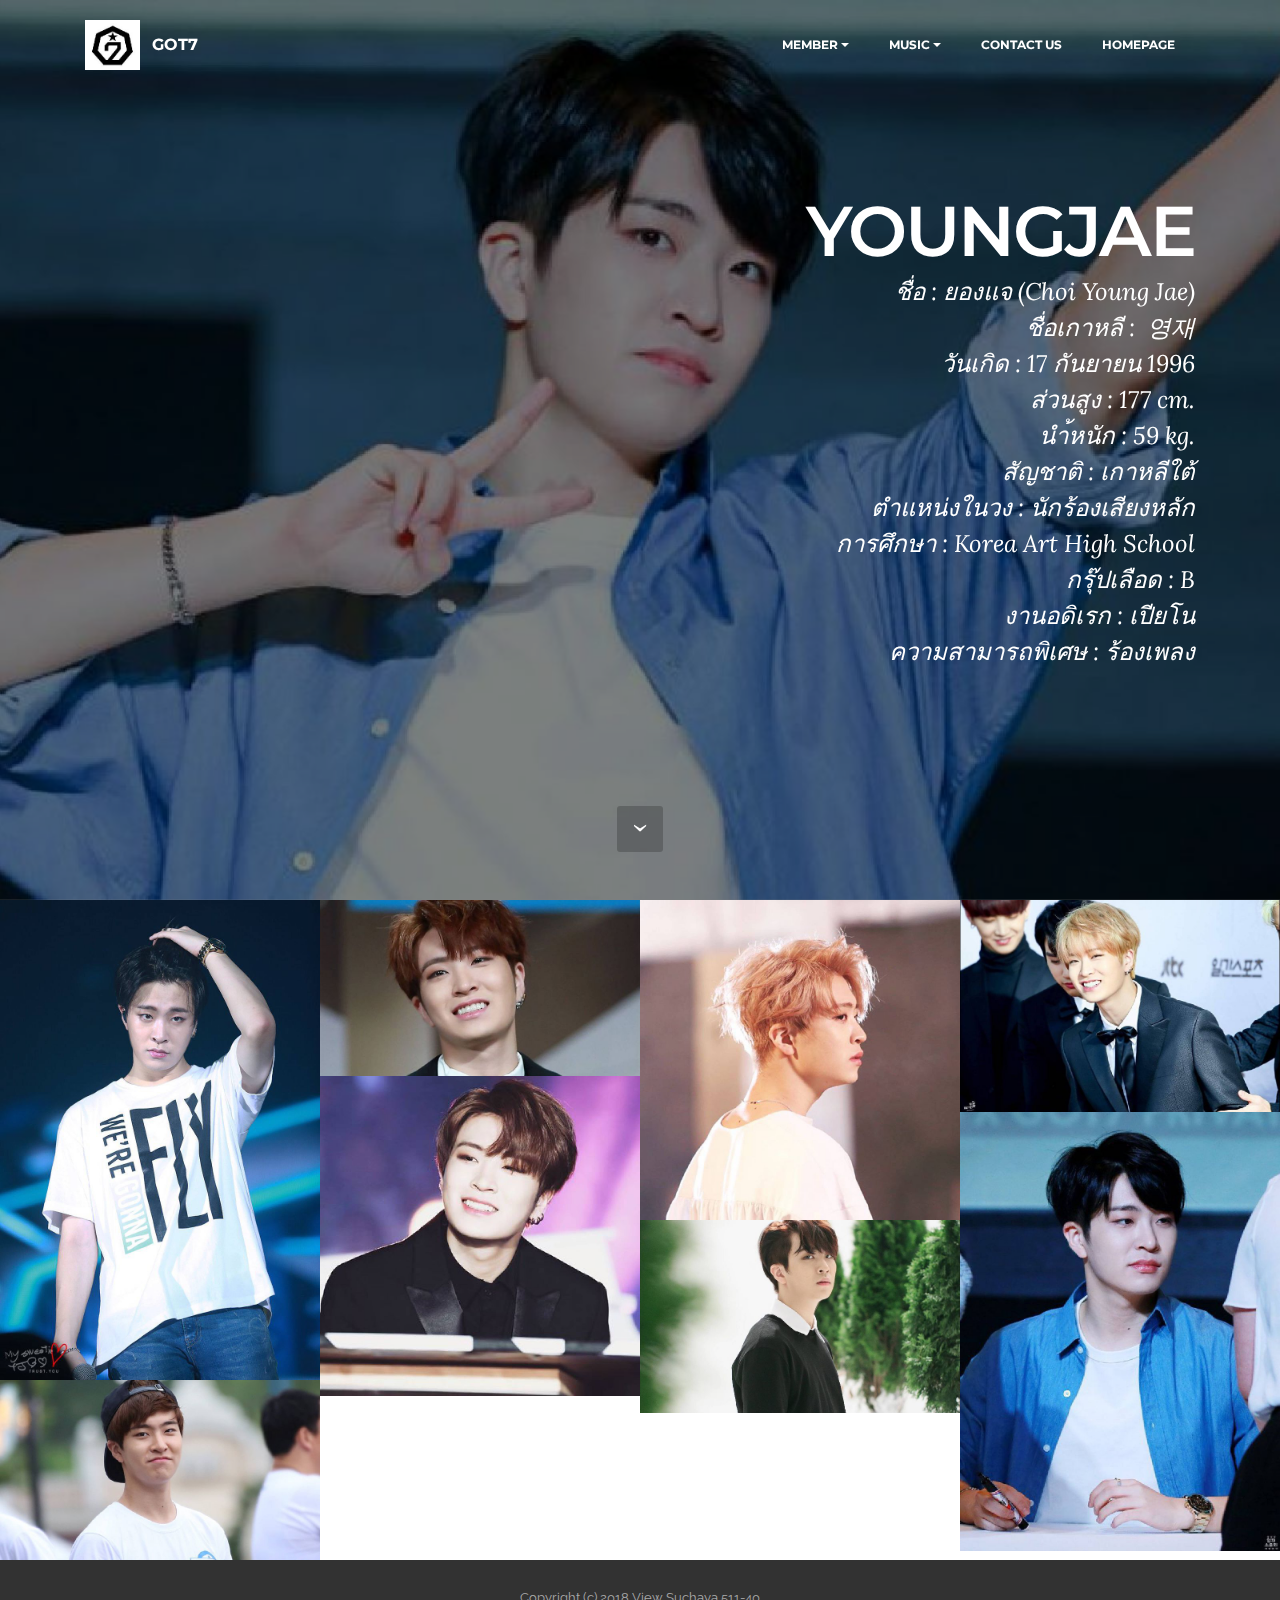
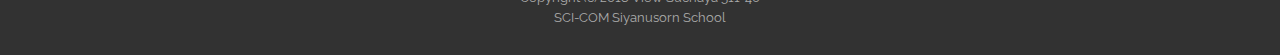
<file: page5.html>
<!DOCTYPE html>
<html>
<head>
  <!-- Site made with Mobirise Website Builder v3.12.1, https://mobirise.com -->
  <meta charset="UTF-8">
  <meta http-equiv="X-UA-Compatible" content="IE=edge">
  <meta name="generator" content="Mobirise v3.12.1, mobirise.com">
  <meta name="viewport" content="width=device-width, initial-scale=1">
  <link rel="shortcut icon" href="assets/images/4646-140x128.jpg" type="image/x-icon">
  <meta name="description" content="">
  <title>YOUNGJAE</title>
  <link rel="stylesheet" href="https://fonts.googleapis.com/css?family=Lora:400,700,400italic,700italic&amp;subset=latin">
  <link rel="stylesheet" href="https://fonts.googleapis.com/css?family=Montserrat:400,700">
  <link rel="stylesheet" href="https://fonts.googleapis.com/css?family=Raleway:100,100i,200,200i,300,300i,400,400i,500,500i,600,600i,700,700i,800,800i,900,900i">
  <link rel="stylesheet" href="assets/bootstrap-material-design-font/css/material.css">
  <link rel="stylesheet" href="assets/et-line-font-plugin/style.css">
  <link rel="stylesheet" href="assets/tether/tether.min.css">
  <link rel="stylesheet" href="assets/bootstrap/css/bootstrap.min.css">
  <link rel="stylesheet" href="assets/dropdown/css/style.css">
  <link rel="stylesheet" href="assets/animate.css/animate.min.css">
  <link rel="stylesheet" href="assets/theme/css/style.css">
  <link rel="stylesheet" href="assets/mobirise-gallery/style.css">
  <link rel="stylesheet" href="assets/mobirise/css/mbr-additional.css" type="text/css">
  
  
  
</head>
<body>
<section id="menu-k">

    <nav class="navbar navbar-dropdown bg-color transparent navbar-fixed-top">
        <div class="container">

            <div class="mbr-table">
                <div class="mbr-table-cell">

                    <div class="navbar-brand">
                        <a href="https://mobirise.com" class="navbar-logo"><img src="assets/images/4646-140x128.jpg" alt="Mobirise"></a>
                        <a class="navbar-caption text-white" href="index.html">GOT7</a>
                    </div>

                </div>
                <div class="mbr-table-cell">

                    <button class="navbar-toggler pull-xs-right hidden-md-up" type="button" data-toggle="collapse" data-target="#exCollapsingNavbar">
                        <div class="hamburger-icon"></div>
                    </button>

                    <ul class="nav-dropdown collapse pull-xs-right nav navbar-nav navbar-toggleable-sm" id="exCollapsingNavbar"><li class="nav-item dropdown open"><a class="nav-link link dropdown-toggle" href="https://mobirise.com/" data-toggle="dropdown-submenu" aria-expanded="true">MEMBER</a><div class="dropdown-menu"><a class="dropdown-item" href="page1.html">MARK</a><a class="dropdown-item" href="page2.html">JB</a><a class="dropdown-item" href="page3.html">JACKSON</a><a class="dropdown-item" href="page4.html">JINYOUNG</a><a class="dropdown-item" href="page5.html">YOUNGJAE</a><a class="dropdown-item" href="page6.html">BAMBAM</a><a class="dropdown-item" href="page7.html">YUGYEOM</a><div class="dropdown"><a class="dropdown-item dropdown-toggle" href="#" data-toggle="dropdown-submenu" aria-expanded="false">GOT7 &amp; IGOT7</a><div class="dropdown-menu dropdown-submenu"><a class="dropdown-item" href="page8.html">IMAGE</a><div class="dropdown"><a class="dropdown-item dropdown-toggle" href="#" data-toggle="dropdown-submenu" aria-expanded="false">CILP</a><div class="dropdown-menu dropdown-submenu"><a class="dropdown-item" href="https://www.youtube.com/watch?v=pHePT6YSgAA">ข้อความจากอากาเซ่</a><a class="dropdown-item" href="https://www.youtube.com/watch?v=S5V-kiZW6kA">ขอบคุณที่อยู่ข้างกัน</a><a class="dropdown-item" href="https://www.youtube.com/watch?v=-qLQma3bWHE">เคียงข้างกันไป</a><a class="dropdown-item" href="#"></a><a class="dropdown-item" href="https://www.youtube.com/watch?v=ltLSWEWFIAc">รู้ไหม GOT7 รักคุณขนาดไหน?<br></a><a class="dropdown-item" href="https://www.youtube.com/watch?v=Z5qSrc6M2xQ">ดูแล้วรู้สึกอบอุ่นเหมือนกันไหม?</a></div></div></div></div><div class="dropdown open"><a class="dropdown-item dropdown-toggle" href="#" data-toggle="dropdown-submenu" aria-expanded="true">FAN PROJECT&nbsp;</a><div class="dropdown-menu dropdown-submenu"><a class="dropdown-item" href="https://www.youtube.com/watch?v=sXxhuiveZQ0">IN BANGKOK</a><a class="dropdown-item" href="https://www.youtube.com/watch?v=Fol2ukVx2xo">IN JAPAN TOUR</a><a class="dropdown-item" href="https://www.youtube.com/watch?v=PwnnrdcvZv4">IN CEBU</a></div></div></div></li><li class="nav-item dropdown"><a class="nav-link link dropdown-toggle" data-toggle="dropdown-submenu" href="https://mobirise.com/" aria-expanded="false">MUSIC</a><div class="dropdown-menu"><a class="dropdown-item" href="https://www.youtube.com/watch?v=ktc8XDBq93k">YOU ARE</a><a class="dropdown-item" href="https://www.youtube.com/watch?v=IZ1t7CwfvEc">NEVER EVER</a><a class="dropdown-item" href="https://www.youtube.com/watch?v=O57jr1oZDIw">HARD CARRY</a><a class="dropdown-item" href="https://www.youtube.com/watch?v=Q4vFviZ4qw0">FLY</a><a class="dropdown-item" href="https://www.youtube.com/watch?v=vrdk3IGcau8">JUST RIGHT</a><a class="dropdown-item" href="https://www.youtube.com/watch?v=eISomx-VMow">A</a><a class="dropdown-item" href="https://www.youtube.com/watch?v=2sAoKmg7qPI">GIRLS GIRLS GIRLS</a><a class="dropdown-item" href="https://www.youtube.com/watch?v=R_DX64EwH9M">STOP STOP IT</a><a class="dropdown-item" href="https://www.youtube.com/watch?v=T0iPB_JyS5g">IF YOU DO</a></div></li><li class="nav-item dropdown"><a class="nav-link link" href="page9.html" aria-expanded="false">CONTACT US</a></li><li class="nav-item"><a class="nav-link link" href="index.html" aria-expanded="false">HOMEPAGE</a></li></ul>
                    <button hidden="" class="navbar-toggler navbar-close" type="button" data-toggle="collapse" data-target="#exCollapsingNavbar">
                        <div class="close-icon"></div>
                    </button>

                </div>
            </div>

        </div>
    </nav>

</section>

<section class="engine"><a rel="external" href="https://mobirise.com">Mobirise</a></section><section class="mbr-section mbr-section-hero mbr-section-full mbr-parallax-background mbr-section-with-arrow mbr-after-navbar" id="header4-n" style="background-image: url(assets/images/2424-2000x1066.jpg);">

    <div class="mbr-overlay" style="opacity: 0.5; background-color: rgb(0, 0, 0);"></div>

    <div class="mbr-table-cell">

        <div class="container">
            <div class="row">
                <div class="mbr-section col-md-10 col-md-offset-2 text-xs-right">

                    <h1 class="mbr-section-title display-1">YOUNGJAE</h1>
                    <p class="mbr-section-lead lead">ชื่อ : ยองแจ (Choi Young Jae)<br>ชื่อเกาหลี :&nbsp;	영재<br>วันเกิด : 17 กันยายน 1996<br>ส่วนสูง : 177 cm.<br>นำ้หนัก : 59 kg.<br>สัญชาติ : เกาหลีใต้<br>ตำแหน่งในวง  : นักร้องเสียงหลัก <br>การศึกษา : Korea Art High School<br>กรุ๊ปเลือด : B<br>งานอดิเรก : เปียโน<br>ความสามารถพิเศษ : ร้องเพลง<br></p>
                    
                </div>
            </div>
        </div>
    </div>

    <div class="mbr-arrow mbr-arrow-floating" aria-hidden="true"><a href="#gallery1-x"><i class="mbr-arrow-icon"></i></a></div>

</section>

<section class="mbr-gallery mbr-section mbr-section-nopadding mbr-slider-carousel" id="gallery1-x" data-filter="false" style="background-color: rgb(255, 255, 255); padding-top: 0rem; padding-bottom: 0rem;">
    <!-- Filter -->
    

    <!-- Gallery -->
    <div class="mbr-gallery-row">
        <div class=" mbr-gallery-layout-default">
            <div>
                <div>
                    <div class="mbr-gallery-item mbr-gallery-item__mobirise3 mbr-gallery-item--p0" data-tags="Awesome" data-video-url="false">
                        <div href="#lb-gallery1-x" data-slide-to="0" data-toggle="modal">
                            
                            

                            <img alt="" src="assets/images/38-2000x3000-800x1200.jpg">
                            
                            <span class="icon-focus"></span>
                            
                        </div>
                    </div><div class="mbr-gallery-item mbr-gallery-item__mobirise3 mbr-gallery-item--p0" data-tags="Responsive" data-video-url="false">
                        <div href="#lb-gallery1-x" data-slide-to="1" data-toggle="modal">
                            
                            

                            <img alt="" src="assets/images/41-2000x1106-800x442.jpg">
                            
                            <span class="icon-focus"></span>
                            
                        </div>
                    </div><div class="mbr-gallery-item mbr-gallery-item__mobirise3 mbr-gallery-item--p0" data-tags="Creative" data-video-url="false">
                        <div href="#lb-gallery1-x" data-slide-to="2" data-toggle="modal">
                            
                            

                            <img alt="" src="assets/images/45-2000x2000-800x800.jpg">
                            
                            <span class="icon-focus"></span>
                            
                        </div>
                    </div><div class="mbr-gallery-item mbr-gallery-item__mobirise3 mbr-gallery-item--p0" data-tags="Animated" data-video-url="false">
                        <div href="#lb-gallery1-x" data-slide-to="3" data-toggle="modal">
                            
                            

                            <img alt="" src="assets/images/44-2000x1332-800x532.jpg">
                            
                            <span class="icon-focus"></span>
                            
                        </div>
                    </div><div class="mbr-gallery-item mbr-gallery-item__mobirise3 mbr-gallery-item--p0" data-tags="Awesome" data-video-url="false">
                        <div href="#lb-gallery1-x" data-slide-to="4" data-toggle="modal">
                            
                            

                            <img alt="" src="assets/images/40-2000x2000-800x800.jpg">
                            
                            <span class="icon-focus"></span>
                            
                        </div>
                    </div><div class="mbr-gallery-item mbr-gallery-item__mobirise3 mbr-gallery-item--p0" data-tags="Beautiful" data-video-url="false">
                        <div href="#lb-gallery1-x" data-slide-to="5" data-toggle="modal">
                            
                            

                            <img alt="" src="assets/images/46-2000x2746-800x1098.jpg">
                            
                            <span class="icon-focus"></span>
                            
                        </div>
                    </div><div class="mbr-gallery-item mbr-gallery-item__mobirise3 mbr-gallery-item--p0" data-tags="Responsive" data-video-url="false">
                        <div href="#lb-gallery1-x" data-slide-to="6" data-toggle="modal">
                            
                            

                            <img alt="" src="assets/images/47-2000x1205-800x482.jpg">
                            
                            <span class="icon-focus"></span>
                            
                        </div>
                    </div><div class="mbr-gallery-item mbr-gallery-item__mobirise3 mbr-gallery-item--p0" data-tags="Animated" data-video-url="false">
                        <div href="#lb-gallery1-x" data-slide-to="7" data-toggle="modal">
                            
                            

                            <img alt="" src="assets/images/48-2000x1125-800x450.jpg">
                            
                            <span class="icon-focus"></span>
                            
                        </div>
                    </div>
                </div>
            </div>
            <div class="clearfix"></div>
        </div>
    </div>

    <!-- Lightbox -->
    <div data-app-prevent-settings="" class="mbr-slider modal fade carousel slide" tabindex="-1" data-keyboard="true" data-interval="false" id="lb-gallery1-x">
        <div class="modal-dialog">
            <div class="modal-content">
                <div class="modal-body">
                    <ol class="carousel-indicators">
                        <li data-app-prevent-settings="" data-target="#lb-gallery1-x" data-slide-to="0"></li><li data-app-prevent-settings="" data-target="#lb-gallery1-x" data-slide-to="1"></li><li data-app-prevent-settings="" data-target="#lb-gallery1-x" data-slide-to="2"></li><li data-app-prevent-settings="" data-target="#lb-gallery1-x" data-slide-to="3"></li><li data-app-prevent-settings="" data-target="#lb-gallery1-x" data-slide-to="4"></li><li data-app-prevent-settings="" data-target="#lb-gallery1-x" data-slide-to="5"></li><li data-app-prevent-settings="" data-target="#lb-gallery1-x" data-slide-to="6"></li><li data-app-prevent-settings="" data-target="#lb-gallery1-x" class=" active" data-slide-to="7"></li>
                    </ol>
                    <div class="carousel-inner">
                        <div class="carousel-item">
                            <img alt="" src="assets/images/38-2000x3000.jpg">
                        </div><div class="carousel-item">
                            <img alt="" src="assets/images/41-2000x1106.jpg">
                        </div><div class="carousel-item">
                            <img alt="" src="assets/images/45-2000x2000.jpg">
                        </div><div class="carousel-item">
                            <img alt="" src="assets/images/44-2000x1332.jpg">
                        </div><div class="carousel-item">
                            <img alt="" src="assets/images/40-2000x2000.jpg">
                        </div><div class="carousel-item">
                            <img alt="" src="assets/images/46-2000x2746.jpg">
                        </div><div class="carousel-item">
                            <img alt="" src="assets/images/47-2000x1205.jpg">
                        </div><div class="carousel-item active">
                            <img alt="" src="assets/images/48-2000x1125.jpg">
                        </div>
                    </div>
                    <a class="left carousel-control" role="button" data-slide="prev" href="#lb-gallery1-x">
                        <span class="icon-prev" aria-hidden="true"></span>
                        <span class="sr-only">Previous</span>
                    </a>
                    <a class="right carousel-control" role="button" data-slide="next" href="#lb-gallery1-x">
                        <span class="icon-next" aria-hidden="true"></span>
                        <span class="sr-only">Next</span>
                    </a>

                    <a class="close" href="#" role="button" data-dismiss="modal">
                        <span aria-hidden="true">×</span>
                        <span class="sr-only">Close</span>
                    </a>
                </div>
            </div>
        </div>
    </div>
</section>

<footer class="mbr-small-footer mbr-section mbr-section-nopadding" id="footer1-1m" style="background-color: rgb(50, 50, 50); padding-top: 1.75rem; padding-bottom: 1.75rem;">
    
    <div class="container">
        <p class="text-xs-center">Copyright (c) 2018 View Suchaya 511-40 <br>SCI-COM Siyanusorn School</p>
    </div>
</footer>


  <script src="assets/web/assets/jquery/jquery.min.js"></script>
  <script src="assets/tether/tether.min.js"></script>
  <script src="assets/bootstrap/js/bootstrap.min.js"></script>
  <script src="assets/smooth-scroll/smooth-scroll.js"></script>
  <script src="assets/dropdown/js/script.min.js"></script>
  <script src="assets/touch-swipe/jquery.touch-swipe.min.js"></script>
  <script src="assets/viewport-checker/jquery.viewportchecker.js"></script>
  <script src="assets/jarallax/jarallax.js"></script>
  <script src="assets/masonry/masonry.pkgd.min.js"></script>
  <script src="assets/imagesloaded/imagesloaded.pkgd.min.js"></script>
  <script src="assets/bootstrap-carousel-swipe/bootstrap-carousel-swipe.js"></script>
  <script src="assets/theme/js/script.js"></script>
  <script src="assets/mobirise-gallery/player.min.js"></script>
  <script src="assets/mobirise-gallery/script.js"></script>
  
  
  <input name="animation" type="hidden">
  </body>
</html>
</file>
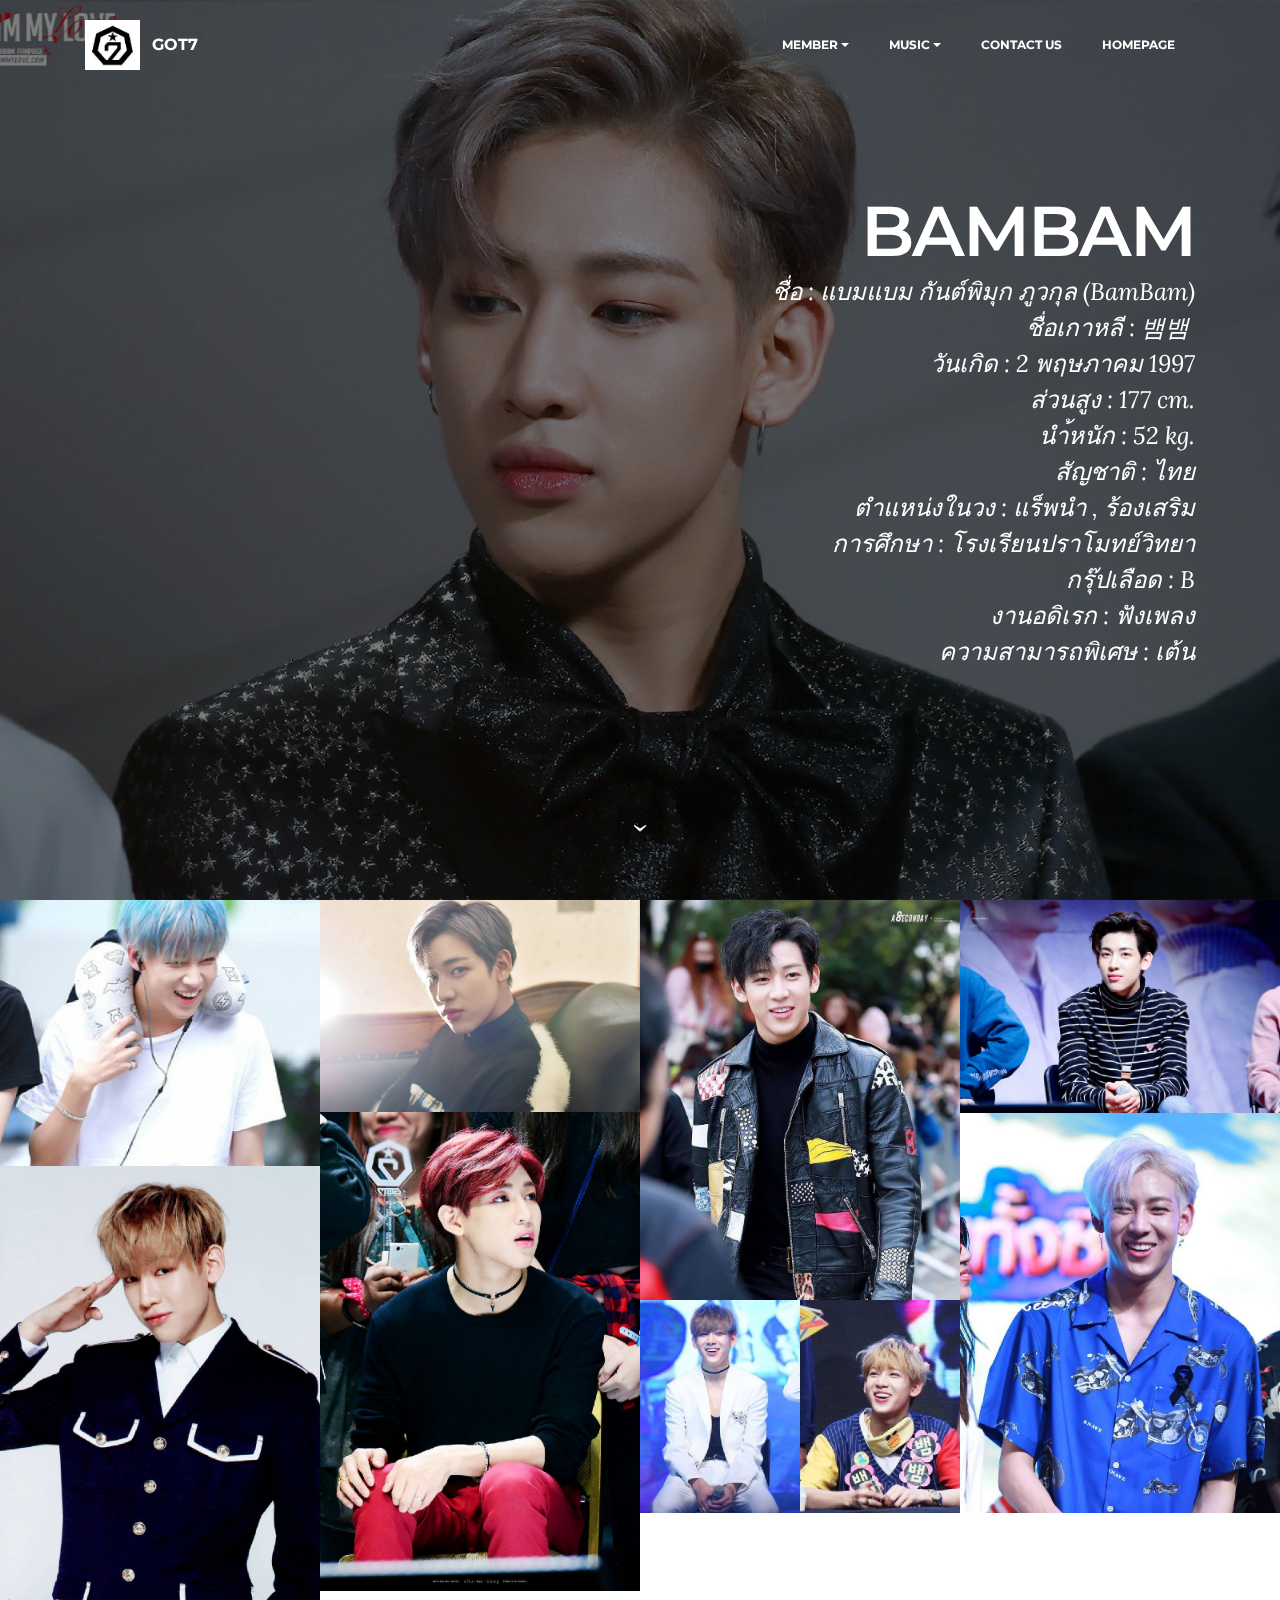
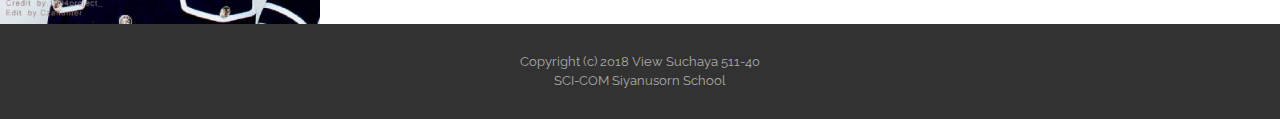
<file: page6.html>
<!DOCTYPE html>
<html>
<head>
  <!-- Site made with Mobirise Website Builder v3.12.1, https://mobirise.com -->
  <meta charset="UTF-8">
  <meta http-equiv="X-UA-Compatible" content="IE=edge">
  <meta name="generator" content="Mobirise v3.12.1, mobirise.com">
  <meta name="viewport" content="width=device-width, initial-scale=1">
  <link rel="shortcut icon" href="assets/images/4646-140x128.jpg" type="image/x-icon">
  <meta name="description" content="">
  <title>BAMBAM</title>
  <link rel="stylesheet" href="https://fonts.googleapis.com/css?family=Lora:400,700,400italic,700italic&amp;subset=latin">
  <link rel="stylesheet" href="https://fonts.googleapis.com/css?family=Montserrat:400,700">
  <link rel="stylesheet" href="https://fonts.googleapis.com/css?family=Raleway:100,100i,200,200i,300,300i,400,400i,500,500i,600,600i,700,700i,800,800i,900,900i">
  <link rel="stylesheet" href="assets/bootstrap-material-design-font/css/material.css">
  <link rel="stylesheet" href="assets/et-line-font-plugin/style.css">
  <link rel="stylesheet" href="assets/tether/tether.min.css">
  <link rel="stylesheet" href="assets/bootstrap/css/bootstrap.min.css">
  <link rel="stylesheet" href="assets/dropdown/css/style.css">
  <link rel="stylesheet" href="assets/animate.css/animate.min.css">
  <link rel="stylesheet" href="assets/theme/css/style.css">
  <link rel="stylesheet" href="assets/mobirise-gallery/style.css">
  <link rel="stylesheet" href="assets/mobirise/css/mbr-additional.css" type="text/css">
  
  
  
</head>
<body>
<section id="menu-o">

    <nav class="navbar navbar-dropdown bg-color transparent navbar-fixed-top">
        <div class="container">

            <div class="mbr-table">
                <div class="mbr-table-cell">

                    <div class="navbar-brand">
                        <a href="https://mobirise.com" class="navbar-logo"><img src="assets/images/4646-140x128.jpg" alt="Mobirise"></a>
                        <a class="navbar-caption text-white" href="index.html">GOT7</a>
                    </div>

                </div>
                <div class="mbr-table-cell">

                    <button class="navbar-toggler pull-xs-right hidden-md-up" type="button" data-toggle="collapse" data-target="#exCollapsingNavbar">
                        <div class="hamburger-icon"></div>
                    </button>

                    <ul class="nav-dropdown collapse pull-xs-right nav navbar-nav navbar-toggleable-sm" id="exCollapsingNavbar"><li class="nav-item dropdown open"><a class="nav-link link dropdown-toggle" href="https://mobirise.com/" data-toggle="dropdown-submenu" aria-expanded="true">MEMBER</a><div class="dropdown-menu"><a class="dropdown-item" href="page1.html">MARK</a><a class="dropdown-item" href="page2.html">JB</a><a class="dropdown-item" href="page3.html">JACKSON</a><a class="dropdown-item" href="page4.html">JINYOUNG</a><a class="dropdown-item" href="page5.html">YOUNGJAE</a><a class="dropdown-item" href="page6.html">BAMBAM</a><a class="dropdown-item" href="page7.html">YUGYEOM</a><div class="dropdown"><a class="dropdown-item dropdown-toggle" href="#" data-toggle="dropdown-submenu" aria-expanded="false">GOT7 &amp; IGOT7</a><div class="dropdown-menu dropdown-submenu"><a class="dropdown-item" href="page8.html">IMAGE</a><div class="dropdown"><a class="dropdown-item dropdown-toggle" href="#" data-toggle="dropdown-submenu" aria-expanded="false">CILP</a><div class="dropdown-menu dropdown-submenu"><a class="dropdown-item" href="https://www.youtube.com/watch?v=pHePT6YSgAA">ข้อความจากอากาเซ่</a><a class="dropdown-item" href="https://www.youtube.com/watch?v=S5V-kiZW6kA">ขอบคุณที่อยู่ข้างกัน</a><a class="dropdown-item" href="https://www.youtube.com/watch?v=-qLQma3bWHE">เคียงข้างกันไป</a><a class="dropdown-item" href="#"></a><a class="dropdown-item" href="https://www.youtube.com/watch?v=ltLSWEWFIAc">รู้ไหม GOT7 รักคุณขนาดไหน?<br></a><a class="dropdown-item" href="https://www.youtube.com/watch?v=Z5qSrc6M2xQ">ดูแล้วรู้สึกอบอุ่นเหมือนกันไหม?</a></div></div></div></div><div class="dropdown open"><a class="dropdown-item dropdown-toggle" href="#" data-toggle="dropdown-submenu" aria-expanded="true">FAN PROJECT&nbsp;</a><div class="dropdown-menu dropdown-submenu"><a class="dropdown-item" href="https://www.youtube.com/watch?v=sXxhuiveZQ0">IN BANGKOK</a><a class="dropdown-item" href="https://www.youtube.com/watch?v=Fol2ukVx2xo">IN JAPAN TOUR</a><a class="dropdown-item" href="https://www.youtube.com/watch?v=PwnnrdcvZv4">IN CEBU</a></div></div></div></li><li class="nav-item dropdown"><a class="nav-link link dropdown-toggle" data-toggle="dropdown-submenu" href="https://mobirise.com/" aria-expanded="false">MUSIC</a><div class="dropdown-menu"><a class="dropdown-item" href="https://www.youtube.com/watch?v=ktc8XDBq93k">YOU ARE</a><a class="dropdown-item" href="https://www.youtube.com/watch?v=IZ1t7CwfvEc">NEVER EVER</a><a class="dropdown-item" href="https://www.youtube.com/watch?v=O57jr1oZDIw">HARD CARRY</a><a class="dropdown-item" href="https://www.youtube.com/watch?v=Q4vFviZ4qw0">FLY</a><a class="dropdown-item" href="https://www.youtube.com/watch?v=vrdk3IGcau8">JUST RIGHT</a><a class="dropdown-item" href="https://www.youtube.com/watch?v=eISomx-VMow">A</a><a class="dropdown-item" href="https://www.youtube.com/watch?v=2sAoKmg7qPI">GIRLS GIRLS GIRLS</a><a class="dropdown-item" href="https://www.youtube.com/watch?v=R_DX64EwH9M">STOP STOP IT</a><a class="dropdown-item" href="https://www.youtube.com/watch?v=T0iPB_JyS5g">IF YOU DO</a></div></li><li class="nav-item dropdown"><a class="nav-link link" href="page9.html" aria-expanded="false">CONTACT US</a></li><li class="nav-item"><a class="nav-link link" href="index.html" aria-expanded="false">HOMEPAGE</a></li></ul>
                    <button hidden="" class="navbar-toggler navbar-close" type="button" data-toggle="collapse" data-target="#exCollapsingNavbar">
                        <div class="close-icon"></div>
                    </button>

                </div>
            </div>

        </div>
    </nav>

</section>

<section class="engine"><a rel="external" href="https://mobirise.com">Mobirise</a></section><section class="mbr-section mbr-section-hero mbr-section-full mbr-parallax-background mbr-section-with-arrow mbr-after-navbar" id="header4-q" style="background-image: url(assets/images/3737-2000x1333.jpg);">

    <div class="mbr-overlay" style="opacity: 0.5; background-color: rgb(0, 0, 0);"></div>

    <div class="mbr-table-cell">

        <div class="container">
            <div class="row">
                <div class="mbr-section col-md-10 col-md-offset-2 text-xs-right">

                    <h1 class="mbr-section-title display-1">BAMBAM</h1>
                    <p class="mbr-section-lead lead">ชื่อ : แบมแบม กันต์พิมุก ภูวกุล (BamBam)<br>ชื่อเกาหลี : 뱀뱀&nbsp;<br>วันเกิด : 2 พฤษภาคม 1997<br>ส่วนสูง : 177 cm.<br>นำ้หนัก : 52 kg.<br>สัญชาติ : ไทย<br>ตำแหน่งในวง : แร็พนำ , ร้องเสริม<br>การศึกษา : โรงเรียนปราโมทย์วิทยา<br>กรุ๊ปเลือด : B<br>งานอดิเรก : ฟังเพลง<br>ความสามารถพิเศษ : เต้น<br></p>
                    
                </div>
            </div>
        </div>
    </div>

    <div class="mbr-arrow mbr-arrow-floating" aria-hidden="true"><a href="#gallery1-y"><i class="mbr-arrow-icon"></i></a></div>

</section>

<section class="mbr-gallery mbr-section mbr-section-nopadding mbr-slider-carousel" id="gallery1-y" data-filter="false" style="background-color: rgb(255, 255, 255); padding-top: 0rem; padding-bottom: 0rem;">
    <!-- Filter -->
    

    <!-- Gallery -->
    <div class="mbr-gallery-row">
        <div class=" mbr-gallery-layout-default">
            <div>
                <div>
                    <div class="mbr-gallery-item mbr-gallery-item__mobirise3 mbr-gallery-item--p0" data-tags="Awesome" data-video-url="false">
                        <div href="#lb-gallery1-y" data-slide-to="0" data-toggle="modal">
                            
                            

                            <img alt="" src="assets/images/49-2000x1666-800x666.jpg">
                            
                            <span class="icon-focus"></span>
                            
                        </div>
                    </div><div class="mbr-gallery-item mbr-gallery-item__mobirise3 mbr-gallery-item--p0" data-tags="Responsive" data-video-url="false">
                        <div href="#lb-gallery1-y" data-slide-to="1" data-toggle="modal">
                            
                            

                            <img alt="" src="assets/images/51-2000x1331-800x532.jpg">
                            
                            <span class="icon-focus"></span>
                            
                        </div>
                    </div><div class="mbr-gallery-item mbr-gallery-item__mobirise3 mbr-gallery-item--p0" data-tags="Creative" data-video-url="false">
                        <div href="#lb-gallery1-y" data-slide-to="2" data-toggle="modal">
                            
                            

                            <img alt="" src="assets/images/52-2000x2500-800x1000.jpg">
                            
                            <span class="icon-focus"></span>
                            
                        </div>
                    </div><div class="mbr-gallery-item mbr-gallery-item__mobirise3 mbr-gallery-item--p0" data-tags="Animated" data-video-url="false">
                        <div href="#lb-gallery1-y" data-slide-to="3" data-toggle="modal">
                            
                            

                            <img alt="" src="assets/images/54-2000x1336-800x534.png">
                            
                            <span class="icon-focus"></span>
                            
                        </div>
                    </div><div class="mbr-gallery-item mbr-gallery-item__mobirise3 mbr-gallery-item--p0" data-tags="Awesome" data-video-url="false">
                        <div href="#lb-gallery1-y" data-slide-to="4" data-toggle="modal">
                            
                            

                            <img alt="" src="assets/images/56-2000x2996-800x1198.jpg">
                            
                            <span class="icon-focus"></span>
                            
                        </div>
                    </div><div class="mbr-gallery-item mbr-gallery-item__mobirise3 mbr-gallery-item--p0" data-tags="Beautiful" data-video-url="false">
                        <div href="#lb-gallery1-y" data-slide-to="5" data-toggle="modal">
                            
                            

                            <img alt="" src="assets/images/57-2000x2500-800x1000.jpg">
                            
                            <span class="icon-focus"></span>
                            
                        </div>
                    </div><div class="mbr-gallery-item mbr-gallery-item__mobirise3 mbr-gallery-item--p0" data-tags="Animated" data-video-url="false">
                        <div href="#lb-gallery1-y" data-slide-to="6" data-toggle="modal">
                            
                            

                            <img alt="" src="assets/images/50-2000x2861-800x1144.jpg">
                            
                            <span class="icon-focus"></span>
                            
                        </div>
                    </div><div class="mbr-gallery-item mbr-gallery-item__mobirise3 mbr-gallery-item--p0" data-tags="Responsive" data-video-url="false">
                        <div href="#lb-gallery1-y" data-slide-to="7" data-toggle="modal">
                            
                            

                            <img alt="" src="assets/images/58-2000x1333-800x533.jpg">
                            
                            <span class="icon-focus"></span>
                            
                        </div>
                    </div>
                </div>
            </div>
            <div class="clearfix"></div>
        </div>
    </div>

    <!-- Lightbox -->
    <div data-app-prevent-settings="" class="mbr-slider modal fade carousel slide" tabindex="-1" data-keyboard="true" data-interval="false" id="lb-gallery1-y">
        <div class="modal-dialog">
            <div class="modal-content">
                <div class="modal-body">
                    <ol class="carousel-indicators">
                        <li data-app-prevent-settings="" data-target="#lb-gallery1-y" data-slide-to="0"></li><li data-app-prevent-settings="" data-target="#lb-gallery1-y" data-slide-to="1"></li><li data-app-prevent-settings="" data-target="#lb-gallery1-y" data-slide-to="2"></li><li data-app-prevent-settings="" data-target="#lb-gallery1-y" data-slide-to="3"></li><li data-app-prevent-settings="" data-target="#lb-gallery1-y" data-slide-to="4"></li><li data-app-prevent-settings="" data-target="#lb-gallery1-y" data-slide-to="5"></li><li data-app-prevent-settings="" data-target="#lb-gallery1-y" data-slide-to="6"></li><li data-app-prevent-settings="" data-target="#lb-gallery1-y" class=" active" data-slide-to="7"></li>
                    </ol>
                    <div class="carousel-inner">
                        <div class="carousel-item">
                            <img alt="" src="assets/images/49-2000x1666.jpg">
                        </div><div class="carousel-item">
                            <img alt="" src="assets/images/51-2000x1331.jpg">
                        </div><div class="carousel-item">
                            <img alt="" src="assets/images/52-2000x2500.jpg">
                        </div><div class="carousel-item">
                            <img alt="" src="assets/images/54-2000x1336.png">
                        </div><div class="carousel-item">
                            <img alt="" src="assets/images/56-2000x2996.jpg">
                        </div><div class="carousel-item">
                            <img alt="" src="assets/images/57-2000x2500.jpg">
                        </div><div class="carousel-item">
                            <img alt="" src="assets/images/50-2000x2861.jpg">
                        </div><div class="carousel-item active">
                            <img alt="" src="assets/images/58-2000x1333.jpg">
                        </div>
                    </div>
                    <a class="left carousel-control" role="button" data-slide="prev" href="#lb-gallery1-y">
                        <span class="icon-prev" aria-hidden="true"></span>
                        <span class="sr-only">Previous</span>
                    </a>
                    <a class="right carousel-control" role="button" data-slide="next" href="#lb-gallery1-y">
                        <span class="icon-next" aria-hidden="true"></span>
                        <span class="sr-only">Next</span>
                    </a>

                    <a class="close" href="#" role="button" data-dismiss="modal">
                        <span aria-hidden="true">×</span>
                        <span class="sr-only">Close</span>
                    </a>
                </div>
            </div>
        </div>
    </div>
</section>

<footer class="mbr-small-footer mbr-section mbr-section-nopadding" id="footer1-1m" style="background-color: rgb(50, 50, 50); padding-top: 1.75rem; padding-bottom: 1.75rem;">
    
    <div class="container">
        <p class="text-xs-center">Copyright (c) 2018 View Suchaya 511-40 <br>SCI-COM Siyanusorn School</p>
    </div>
</footer>


  <script src="assets/web/assets/jquery/jquery.min.js"></script>
  <script src="assets/tether/tether.min.js"></script>
  <script src="assets/bootstrap/js/bootstrap.min.js"></script>
  <script src="assets/smooth-scroll/smooth-scroll.js"></script>
  <script src="assets/dropdown/js/script.min.js"></script>
  <script src="assets/touch-swipe/jquery.touch-swipe.min.js"></script>
  <script src="assets/viewport-checker/jquery.viewportchecker.js"></script>
  <script src="assets/jarallax/jarallax.js"></script>
  <script src="assets/masonry/masonry.pkgd.min.js"></script>
  <script src="assets/imagesloaded/imagesloaded.pkgd.min.js"></script>
  <script src="assets/bootstrap-carousel-swipe/bootstrap-carousel-swipe.js"></script>
  <script src="assets/theme/js/script.js"></script>
  <script src="assets/mobirise-gallery/player.min.js"></script>
  <script src="assets/mobirise-gallery/script.js"></script>
  
  
  <input name="animation" type="hidden">
  </body>
</html>
</file>
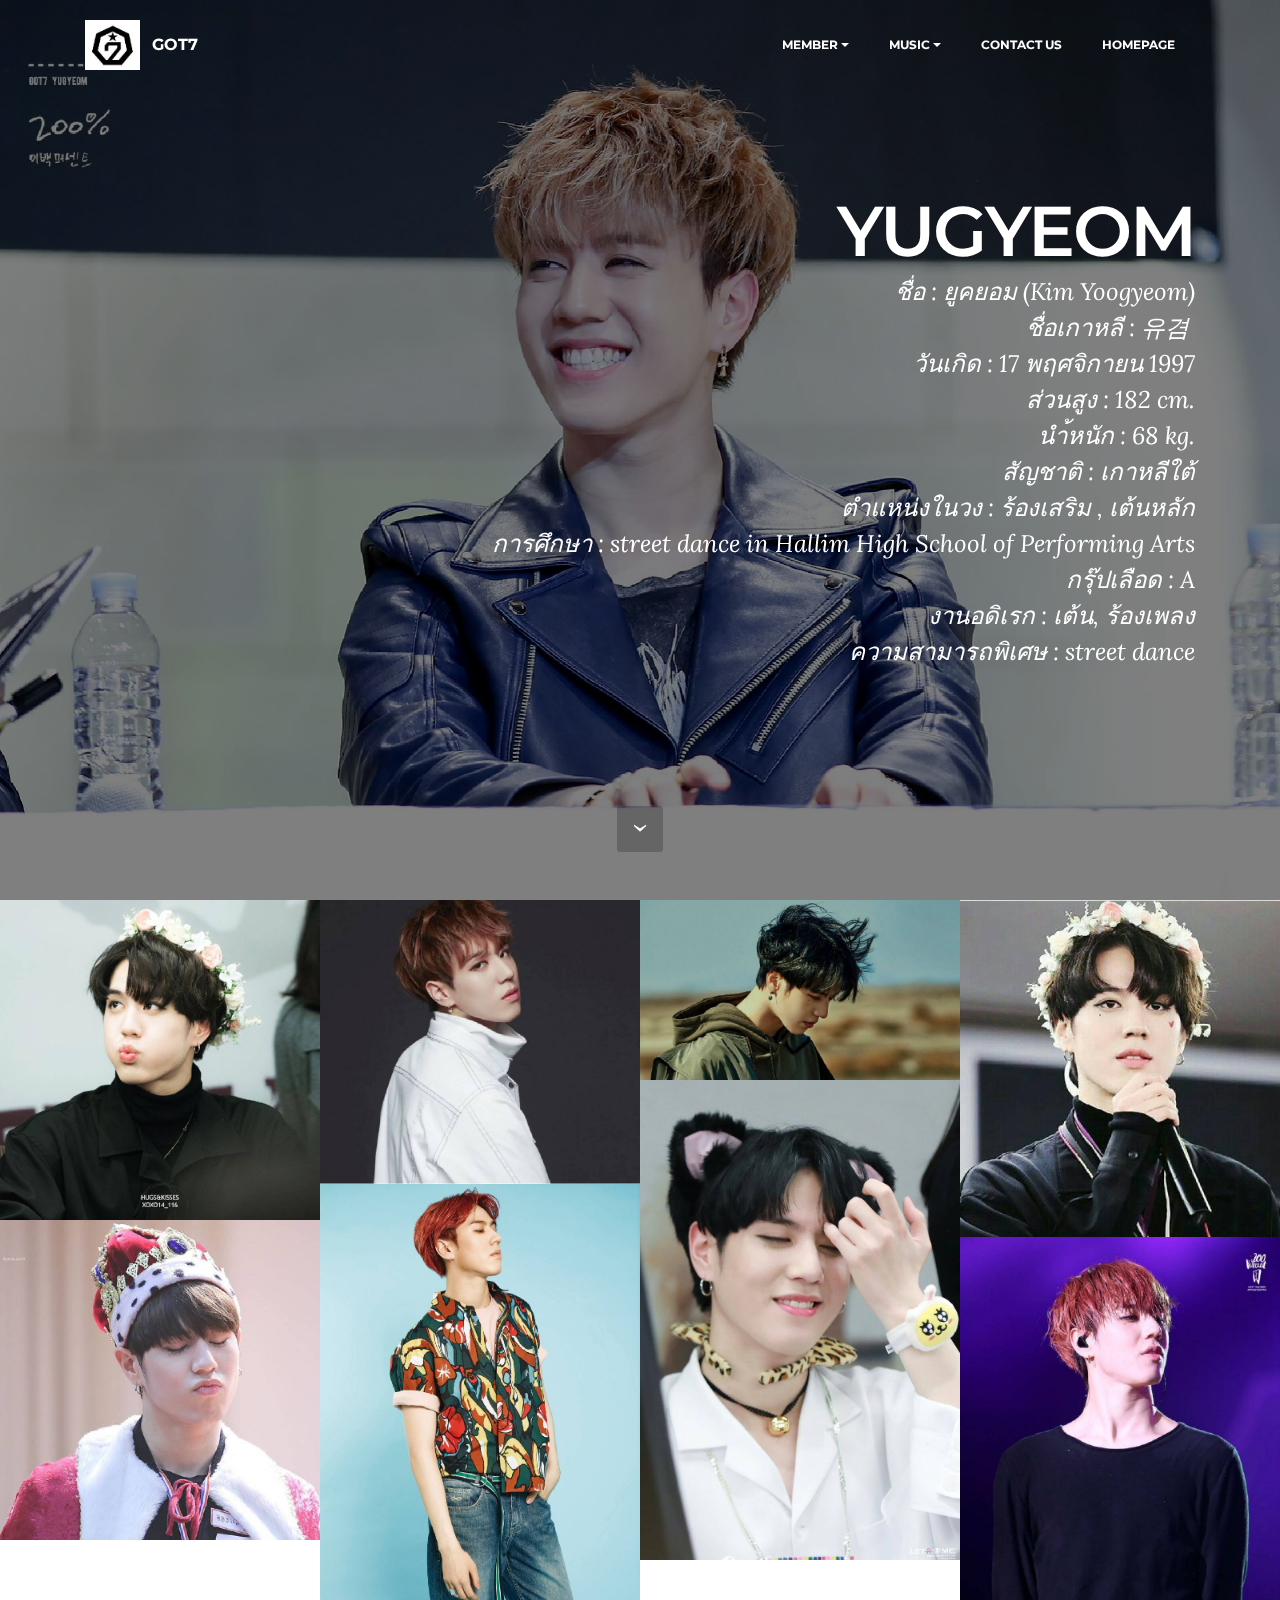
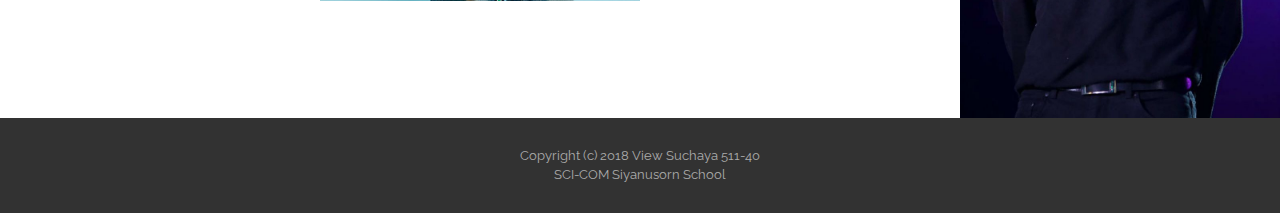
<file: page7.html>
<!DOCTYPE html>
<html>
<head>
  <!-- Site made with Mobirise Website Builder v3.12.1, https://mobirise.com -->
  <meta charset="UTF-8">
  <meta http-equiv="X-UA-Compatible" content="IE=edge">
  <meta name="generator" content="Mobirise v3.12.1, mobirise.com">
  <meta name="viewport" content="width=device-width, initial-scale=1">
  <link rel="shortcut icon" href="assets/images/4646-140x128.jpg" type="image/x-icon">
  <meta name="description" content="">
  <title>YUGYEOM</title>
  <link rel="stylesheet" href="https://fonts.googleapis.com/css?family=Lora:400,700,400italic,700italic&amp;subset=latin">
  <link rel="stylesheet" href="https://fonts.googleapis.com/css?family=Montserrat:400,700">
  <link rel="stylesheet" href="https://fonts.googleapis.com/css?family=Raleway:100,100i,200,200i,300,300i,400,400i,500,500i,600,600i,700,700i,800,800i,900,900i">
  <link rel="stylesheet" href="assets/bootstrap-material-design-font/css/material.css">
  <link rel="stylesheet" href="assets/et-line-font-plugin/style.css">
  <link rel="stylesheet" href="assets/tether/tether.min.css">
  <link rel="stylesheet" href="assets/bootstrap/css/bootstrap.min.css">
  <link rel="stylesheet" href="assets/dropdown/css/style.css">
  <link rel="stylesheet" href="assets/animate.css/animate.min.css">
  <link rel="stylesheet" href="assets/theme/css/style.css">
  <link rel="stylesheet" href="assets/mobirise-gallery/style.css">
  <link rel="stylesheet" href="assets/mobirise/css/mbr-additional.css" type="text/css">
  
  
  
</head>
<body>
<section id="menu-p">

    <nav class="navbar navbar-dropdown bg-color transparent navbar-fixed-top">
        <div class="container">

            <div class="mbr-table">
                <div class="mbr-table-cell">

                    <div class="navbar-brand">
                        <a href="https://mobirise.com" class="navbar-logo"><img src="assets/images/4646-140x128.jpg" alt="Mobirise"></a>
                        <a class="navbar-caption text-white" href="index.html">GOT7</a>
                    </div>

                </div>
                <div class="mbr-table-cell">

                    <button class="navbar-toggler pull-xs-right hidden-md-up" type="button" data-toggle="collapse" data-target="#exCollapsingNavbar">
                        <div class="hamburger-icon"></div>
                    </button>

                    <ul class="nav-dropdown collapse pull-xs-right nav navbar-nav navbar-toggleable-sm" id="exCollapsingNavbar"><li class="nav-item dropdown open"><a class="nav-link link dropdown-toggle" href="https://mobirise.com/" data-toggle="dropdown-submenu" aria-expanded="true">MEMBER</a><div class="dropdown-menu"><a class="dropdown-item" href="page1.html">MARK</a><a class="dropdown-item" href="page2.html">JB</a><a class="dropdown-item" href="page3.html">JACKSON</a><a class="dropdown-item" href="page4.html">JINYOUNG</a><a class="dropdown-item" href="page5.html">YOUNGJAE</a><a class="dropdown-item" href="page6.html">BAMBAM</a><a class="dropdown-item" href="page7.html">YUGYEOM</a><div class="dropdown"><a class="dropdown-item dropdown-toggle" href="#" data-toggle="dropdown-submenu" aria-expanded="false">GOT7 &amp; IGOT7</a><div class="dropdown-menu dropdown-submenu"><a class="dropdown-item" href="page8.html">IMAGE</a><div class="dropdown"><a class="dropdown-item dropdown-toggle" href="#" data-toggle="dropdown-submenu" aria-expanded="false">CILP</a><div class="dropdown-menu dropdown-submenu"><a class="dropdown-item" href="https://www.youtube.com/watch?v=pHePT6YSgAA">ข้อความจากอากาเซ่</a><a class="dropdown-item" href="https://www.youtube.com/watch?v=S5V-kiZW6kA">ขอบคุณที่อยู่ข้างกัน</a><a class="dropdown-item" href="https://www.youtube.com/watch?v=-qLQma3bWHE">เคียงข้างกันไป</a><a class="dropdown-item" href="#"></a><a class="dropdown-item" href="https://www.youtube.com/watch?v=ltLSWEWFIAc">รู้ไหม GOT7 รักคุณขนาดไหน?<br></a><a class="dropdown-item" href="https://www.youtube.com/watch?v=Z5qSrc6M2xQ">ดูแล้วรู้สึกอบอุ่นเหมือนกันไหม?</a></div></div></div></div><div class="dropdown open"><a class="dropdown-item dropdown-toggle" href="#" data-toggle="dropdown-submenu" aria-expanded="true">FAN PROJECT&nbsp;</a><div class="dropdown-menu dropdown-submenu"><a class="dropdown-item" href="https://www.youtube.com/watch?v=sXxhuiveZQ0">IN BANGKOK</a><a class="dropdown-item" href="https://www.youtube.com/watch?v=Fol2ukVx2xo">IN JAPAN TOUR</a><a class="dropdown-item" href="https://www.youtube.com/watch?v=PwnnrdcvZv4">IN CEBU</a></div></div></div></li><li class="nav-item dropdown"><a class="nav-link link dropdown-toggle" data-toggle="dropdown-submenu" href="https://mobirise.com/" aria-expanded="false">MUSIC</a><div class="dropdown-menu"><a class="dropdown-item" href="https://www.youtube.com/watch?v=ktc8XDBq93k">YOU ARE</a><a class="dropdown-item" href="https://www.youtube.com/watch?v=IZ1t7CwfvEc">NEVER EVER</a><a class="dropdown-item" href="https://www.youtube.com/watch?v=O57jr1oZDIw">HARD CARRY</a><a class="dropdown-item" href="https://www.youtube.com/watch?v=Q4vFviZ4qw0">FLY</a><a class="dropdown-item" href="https://www.youtube.com/watch?v=vrdk3IGcau8">JUST RIGHT</a><a class="dropdown-item" href="https://www.youtube.com/watch?v=eISomx-VMow">A</a><a class="dropdown-item" href="https://www.youtube.com/watch?v=2sAoKmg7qPI">GIRLS GIRLS GIRLS</a><a class="dropdown-item" href="https://www.youtube.com/watch?v=R_DX64EwH9M">STOP STOP IT</a><a class="dropdown-item" href="https://www.youtube.com/watch?v=T0iPB_JyS5g">IF YOU DO</a></div></li><li class="nav-item dropdown"><a class="nav-link link" href="page9.html" aria-expanded="false">CONTACT US</a></li><li class="nav-item"><a class="nav-link link" href="index.html" aria-expanded="false">HOMEPAGE</a></li></ul>
                    <button hidden="" class="navbar-toggler navbar-close" type="button" data-toggle="collapse" data-target="#exCollapsingNavbar">
                        <div class="close-icon"></div>
                    </button>

                </div>
            </div>

        </div>
    </nav>

</section>

<section class="engine"><a rel="external" href="https://mobirise.com">Mobirise</a></section><section class="mbr-section mbr-section-hero mbr-section-full mbr-parallax-background mbr-section-with-arrow mbr-after-navbar" id="header4-r" style="background-image: url(assets/images/02-2000x1332.jpg);">

    <div class="mbr-overlay" style="opacity: 0.5; background-color: rgb(0, 0, 0);"></div>

    <div class="mbr-table-cell">

        <div class="container">
            <div class="row">
                <div class="mbr-section col-md-10 col-md-offset-2 text-xs-right">

                    <h1 class="mbr-section-title display-1">YUGYEOM</h1>
                    <p class="mbr-section-lead lead">ชื่อ : ยูคยอม (Kim Yoogyeom)<br>ชื่อเกาหลี : 유겸&nbsp;<br>วันเกิด : 17 พฤศจิกายน 1997<br>ส่วนสูง : 182 cm.<br>นำ้หนัก : 68 kg.<br>สัญชาติ : เกาหลีใต้<br>ตำแหน่งในวง : ร้องเสริม , เต้นหลัก<br>การศึกษา : street dance in Hallim High School of Performing Arts<br>กรุ๊ปเลือด : A<br>งานอดิเรก : เต้น, ร้องเพลง<br>ความสามารถพิเศษ : street dance<br></p>
                    
                </div>
            </div>
        </div>
    </div>

    <div class="mbr-arrow mbr-arrow-floating" aria-hidden="true"><a href="#gallery1-z"><i class="mbr-arrow-icon"></i></a></div>

</section>

<section class="mbr-gallery mbr-section mbr-section-nopadding mbr-slider-carousel" id="gallery1-z" data-filter="false" style="background-color: rgb(255, 255, 255); padding-top: 0rem; padding-bottom: 0rem;">
    <!-- Filter -->
    

    <!-- Gallery -->
    <div class="mbr-gallery-row">
        <div class=" mbr-gallery-layout-default">
            <div>
                <div>
                    <div class="mbr-gallery-item mbr-gallery-item__mobirise3 mbr-gallery-item--p0" data-tags="Awesome" data-video-url="false">
                        <div href="#lb-gallery1-z" data-slide-to="0" data-toggle="modal">
                            
                            

                            <img alt="" src="assets/images/60-2000x2000-800x800.jpg">
                            
                            <span class="icon-focus"></span>
                            
                        </div>
                    </div><div class="mbr-gallery-item mbr-gallery-item__mobirise3 mbr-gallery-item--p0" data-tags="Responsive" data-video-url="false">
                        <div href="#lb-gallery1-z" data-slide-to="1" data-toggle="modal">
                            
                            

                            <img alt="" src="assets/images/62-2000x1779-800x711.jpg">
                            
                            <span class="icon-focus"></span>
                            
                        </div>
                    </div><div class="mbr-gallery-item mbr-gallery-item__mobirise3 mbr-gallery-item--p0" data-tags="Creative" data-video-url="false">
                        <div href="#lb-gallery1-z" data-slide-to="2" data-toggle="modal">
                            
                            

                            <img alt="" src="assets/images/63-2000x1125-800x450.jpg">
                            
                            <span class="icon-focus"></span>
                            
                        </div>
                    </div><div class="mbr-gallery-item mbr-gallery-item__mobirise3 mbr-gallery-item--p0" data-tags="Animated" data-video-url="false">
                        <div href="#lb-gallery1-z" data-slide-to="3" data-toggle="modal">
                            
                            

                            <img alt="" src="assets/images/61-2000x2108-800x843.jpg">
                            
                            <span class="icon-focus"></span>
                            
                        </div>
                    </div><div class="mbr-gallery-item mbr-gallery-item__mobirise3 mbr-gallery-item--p0" data-tags="Awesome" data-video-url="false">
                        <div href="#lb-gallery1-z" data-slide-to="4" data-toggle="modal">
                            
                            

                            <img alt="" src="assets/images/67-2000x3003-800x1201.jpg">
                            
                            <span class="icon-focus"></span>
                            
                        </div>
                    </div><div class="mbr-gallery-item mbr-gallery-item__mobirise3 mbr-gallery-item--p0" data-tags="Beautiful" data-video-url="false">
                        <div href="#lb-gallery1-z" data-slide-to="5" data-toggle="modal">
                            
                            

                            <img alt="" src="assets/images/71-2000x2607-800x1042.jpg">
                            
                            <span class="icon-focus"></span>
                            
                        </div>
                    </div><div class="mbr-gallery-item mbr-gallery-item__mobirise3 mbr-gallery-item--p0" data-tags="Responsive" data-video-url="false">
                        <div href="#lb-gallery1-z" data-slide-to="6" data-toggle="modal">
                            
                            

                            <img alt="" src="assets/images/70-2000x2000-800x800.jpg">
                            
                            <span class="icon-focus"></span>
                            
                        </div>
                    </div><div class="mbr-gallery-item mbr-gallery-item__mobirise3 mbr-gallery-item--p0" data-tags="Animated" data-video-url="false">
                        <div href="#lb-gallery1-z" data-slide-to="7" data-toggle="modal">
                            
                            

                            <img alt="" src="assets/images/66-2000x3007-800x1202.jpg">
                            
                            <span class="icon-focus"></span>
                            
                        </div>
                    </div>
                </div>
            </div>
            <div class="clearfix"></div>
        </div>
    </div>

    <!-- Lightbox -->
    <div data-app-prevent-settings="" class="mbr-slider modal fade carousel slide" tabindex="-1" data-keyboard="true" data-interval="false" id="lb-gallery1-z">
        <div class="modal-dialog">
            <div class="modal-content">
                <div class="modal-body">
                    <ol class="carousel-indicators">
                        <li data-app-prevent-settings="" data-target="#lb-gallery1-z" data-slide-to="0"></li><li data-app-prevent-settings="" data-target="#lb-gallery1-z" data-slide-to="1"></li><li data-app-prevent-settings="" data-target="#lb-gallery1-z" data-slide-to="2"></li><li data-app-prevent-settings="" data-target="#lb-gallery1-z" data-slide-to="3"></li><li data-app-prevent-settings="" data-target="#lb-gallery1-z" data-slide-to="4"></li><li data-app-prevent-settings="" data-target="#lb-gallery1-z" class=" active" data-slide-to="5"></li><li data-app-prevent-settings="" data-target="#lb-gallery1-z" data-slide-to="6"></li><li data-app-prevent-settings="" data-target="#lb-gallery1-z" data-slide-to="7"></li>
                    </ol>
                    <div class="carousel-inner">
                        <div class="carousel-item">
                            <img alt="" src="assets/images/60-2000x2000.jpg">
                        </div><div class="carousel-item">
                            <img alt="" src="assets/images/62-2000x1779.jpg">
                        </div><div class="carousel-item">
                            <img alt="" src="assets/images/63-2000x1125.jpg">
                        </div><div class="carousel-item">
                            <img alt="" src="assets/images/61-2000x2108.jpg">
                        </div><div class="carousel-item">
                            <img alt="" src="assets/images/67-2000x3003.jpg">
                        </div><div class="carousel-item active">
                            <img alt="" src="assets/images/71-2000x2607.jpg">
                        </div><div class="carousel-item">
                            <img alt="" src="assets/images/70-2000x2000.jpg">
                        </div><div class="carousel-item">
                            <img alt="" src="assets/images/66-2000x3007.jpg">
                        </div>
                    </div>
                    <a class="left carousel-control" role="button" data-slide="prev" href="#lb-gallery1-z">
                        <span class="icon-prev" aria-hidden="true"></span>
                        <span class="sr-only">Previous</span>
                    </a>
                    <a class="right carousel-control" role="button" data-slide="next" href="#lb-gallery1-z">
                        <span class="icon-next" aria-hidden="true"></span>
                        <span class="sr-only">Next</span>
                    </a>

                    <a class="close" href="#" role="button" data-dismiss="modal">
                        <span aria-hidden="true">×</span>
                        <span class="sr-only">Close</span>
                    </a>
                </div>
            </div>
        </div>
    </div>
</section>

<footer class="mbr-small-footer mbr-section mbr-section-nopadding" id="footer1-1m" style="background-color: rgb(50, 50, 50); padding-top: 1.75rem; padding-bottom: 1.75rem;">
    
    <div class="container">
        <p class="text-xs-center">Copyright (c) 2018 View Suchaya 511-40 <br>SCI-COM Siyanusorn School</p>
    </div>
</footer>


  <script src="assets/web/assets/jquery/jquery.min.js"></script>
  <script src="assets/tether/tether.min.js"></script>
  <script src="assets/bootstrap/js/bootstrap.min.js"></script>
  <script src="assets/smooth-scroll/smooth-scroll.js"></script>
  <script src="assets/dropdown/js/script.min.js"></script>
  <script src="assets/touch-swipe/jquery.touch-swipe.min.js"></script>
  <script src="assets/viewport-checker/jquery.viewportchecker.js"></script>
  <script src="assets/jarallax/jarallax.js"></script>
  <script src="assets/masonry/masonry.pkgd.min.js"></script>
  <script src="assets/imagesloaded/imagesloaded.pkgd.min.js"></script>
  <script src="assets/bootstrap-carousel-swipe/bootstrap-carousel-swipe.js"></script>
  <script src="assets/theme/js/script.js"></script>
  <script src="assets/mobirise-gallery/player.min.js"></script>
  <script src="assets/mobirise-gallery/script.js"></script>
  
  
  <input name="animation" type="hidden">
  </body>
</html>
</file>
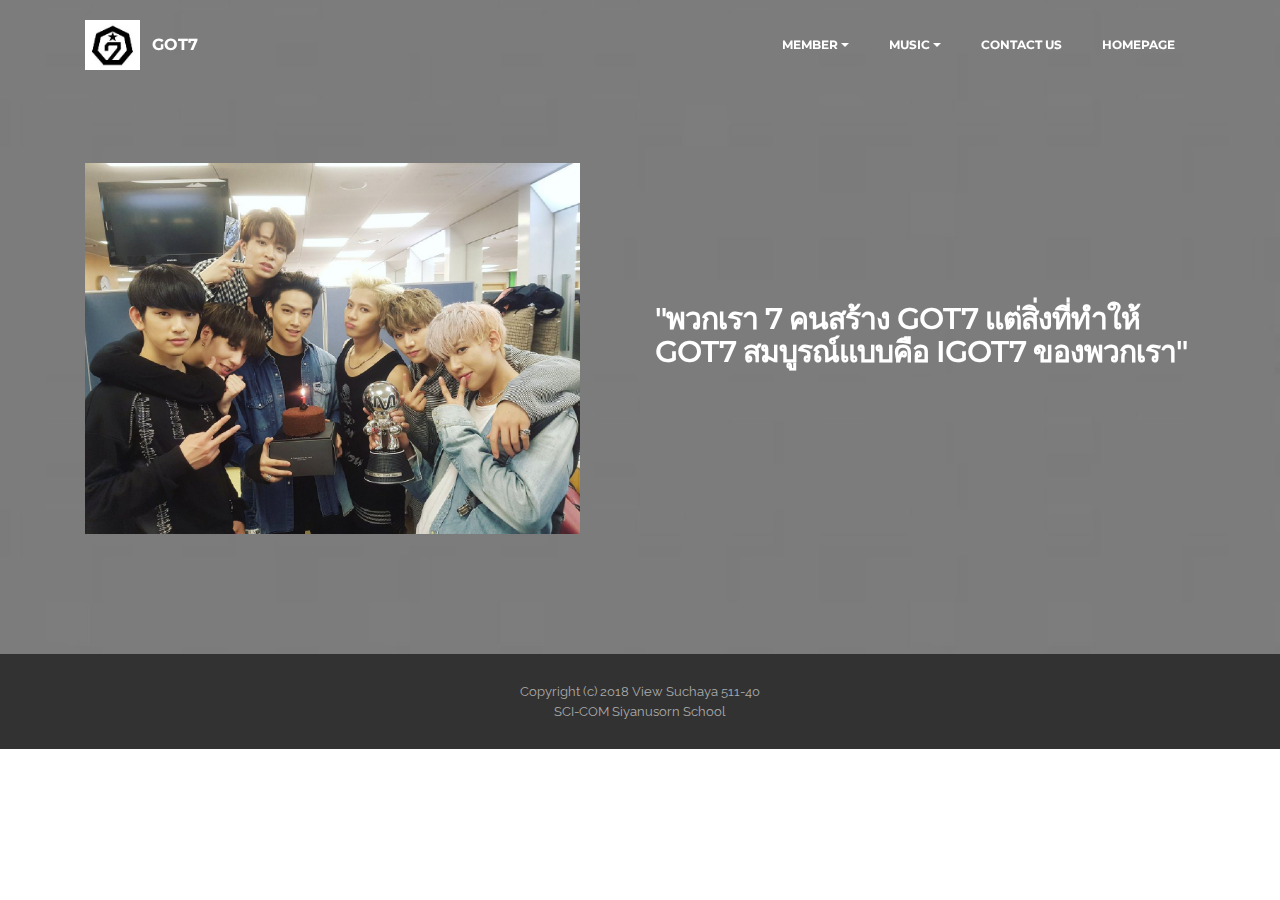
<file: page8.html>
<!DOCTYPE html>
<html>
<head>
  <!-- Site made with Mobirise Website Builder v3.12.1, https://mobirise.com -->
  <meta charset="UTF-8">
  <meta http-equiv="X-UA-Compatible" content="IE=edge">
  <meta name="generator" content="Mobirise v3.12.1, mobirise.com">
  <meta name="viewport" content="width=device-width, initial-scale=1">
  <link rel="shortcut icon" href="assets/images/4646-140x128.jpg" type="image/x-icon">
  <meta name="description" content="">
  <title>GOT7 & IGOT7</title>
  <link rel="stylesheet" href="https://fonts.googleapis.com/css?family=Lora:400,700,400italic,700italic&amp;subset=latin">
  <link rel="stylesheet" href="https://fonts.googleapis.com/css?family=Montserrat:400,700">
  <link rel="stylesheet" href="https://fonts.googleapis.com/css?family=Raleway:100,100i,200,200i,300,300i,400,400i,500,500i,600,600i,700,700i,800,800i,900,900i">
  <link rel="stylesheet" href="assets/bootstrap-material-design-font/css/material.css">
  <link rel="stylesheet" href="assets/tether/tether.min.css">
  <link rel="stylesheet" href="assets/bootstrap/css/bootstrap.min.css">
  <link rel="stylesheet" href="assets/dropdown/css/style.css">
  <link rel="stylesheet" href="assets/animate.css/animate.min.css">
  <link rel="stylesheet" href="assets/theme/css/style.css">
  <link rel="stylesheet" href="assets/mobirise/css/mbr-additional.css" type="text/css">
  
  
  
</head>
<body>
<section id="menu-1i">

    <nav class="navbar navbar-dropdown bg-color transparent navbar-fixed-top">
        <div class="container">

            <div class="mbr-table">
                <div class="mbr-table-cell">

                    <div class="navbar-brand">
                        <a href="https://mobirise.com" class="navbar-logo"><img src="assets/images/4646-140x128.jpg" alt="Mobirise"></a>
                        <a class="navbar-caption text-white" href="index.html">GOT7</a>
                    </div>

                </div>
                <div class="mbr-table-cell">

                    <button class="navbar-toggler pull-xs-right hidden-md-up" type="button" data-toggle="collapse" data-target="#exCollapsingNavbar">
                        <div class="hamburger-icon"></div>
                    </button>

                    <ul class="nav-dropdown collapse pull-xs-right nav navbar-nav navbar-toggleable-sm" id="exCollapsingNavbar"><li class="nav-item dropdown open"><a class="nav-link link dropdown-toggle" href="https://mobirise.com/" data-toggle="dropdown-submenu" aria-expanded="true">MEMBER</a><div class="dropdown-menu"><a class="dropdown-item" href="page1.html">MARK</a><a class="dropdown-item" href="page2.html">JB</a><a class="dropdown-item" href="page3.html">JACKSON</a><a class="dropdown-item" href="page4.html">JINYOUNG</a><a class="dropdown-item" href="page5.html">YOUNGJAE</a><a class="dropdown-item" href="page6.html">BAMBAM</a><a class="dropdown-item" href="page7.html">YUGYEOM</a><div class="dropdown"><a class="dropdown-item dropdown-toggle" href="#" data-toggle="dropdown-submenu" aria-expanded="false">GOT7 &amp; IGOT7</a><div class="dropdown-menu dropdown-submenu"><a class="dropdown-item" href="page8.html">IMAGE</a><div class="dropdown"><a class="dropdown-item dropdown-toggle" href="#" data-toggle="dropdown-submenu" aria-expanded="false">CILP</a><div class="dropdown-menu dropdown-submenu"><a class="dropdown-item" href="https://www.youtube.com/watch?v=pHePT6YSgAA">ข้อความจากอากาเซ่</a><a class="dropdown-item" href="https://www.youtube.com/watch?v=S5V-kiZW6kA">ขอบคุณที่อยู่ข้างกัน</a><a class="dropdown-item" href="https://www.youtube.com/watch?v=-qLQma3bWHE">เคียงข้างกันไป</a><a class="dropdown-item" href="#"></a><a class="dropdown-item" href="https://www.youtube.com/watch?v=ltLSWEWFIAc">รู้ไหม GOT7 รักคุณขนาดไหน?<br></a><a class="dropdown-item" href="https://www.youtube.com/watch?v=Z5qSrc6M2xQ">ดูแล้วรู้สึกอบอุ่นเหมือนกันไหม?</a></div></div></div></div><div class="dropdown open"><a class="dropdown-item dropdown-toggle" href="#" data-toggle="dropdown-submenu" aria-expanded="true">FAN PROJECT&nbsp;</a><div class="dropdown-menu dropdown-submenu"><a class="dropdown-item" href="https://www.youtube.com/watch?v=sXxhuiveZQ0">IN BANGKOK</a><a class="dropdown-item" href="https://www.youtube.com/watch?v=Fol2ukVx2xo">IN JAPAN TOUR</a><a class="dropdown-item" href="https://www.youtube.com/watch?v=PwnnrdcvZv4">IN CEBU</a></div></div></div></li><li class="nav-item dropdown"><a class="nav-link link dropdown-toggle" data-toggle="dropdown-submenu" href="https://mobirise.com/" aria-expanded="false">MUSIC</a><div class="dropdown-menu"><a class="dropdown-item" href="https://www.youtube.com/watch?v=ktc8XDBq93k">YOU ARE</a><a class="dropdown-item" href="https://www.youtube.com/watch?v=IZ1t7CwfvEc">NEVER EVER</a><a class="dropdown-item" href="https://www.youtube.com/watch?v=O57jr1oZDIw">HARD CARRY</a><a class="dropdown-item" href="https://www.youtube.com/watch?v=Q4vFviZ4qw0">FLY</a><a class="dropdown-item" href="https://www.youtube.com/watch?v=vrdk3IGcau8">JUST RIGHT</a><a class="dropdown-item" href="https://www.youtube.com/watch?v=eISomx-VMow">A</a><a class="dropdown-item" href="https://www.youtube.com/watch?v=2sAoKmg7qPI">GIRLS GIRLS GIRLS</a><a class="dropdown-item" href="https://www.youtube.com/watch?v=R_DX64EwH9M">STOP STOP IT</a><a class="dropdown-item" href="https://www.youtube.com/watch?v=T0iPB_JyS5g">IF YOU DO</a></div></li><li class="nav-item dropdown"><a class="nav-link link" href="page9.html" aria-expanded="false">CONTACT US</a></li><li class="nav-item"><a class="nav-link link" href="index.html" aria-expanded="false">HOMEPAGE</a></li></ul>
                    <button hidden="" class="navbar-toggler navbar-close" type="button" data-toggle="collapse" data-target="#exCollapsingNavbar">
                        <div class="close-icon"></div>
                    </button>

                </div>
            </div>

        </div>
    </nav>

</section>

<section class="engine"><a rel="external" href="https://mobirise.com">Web Maker</a></section><section class="mbr-section mbr-parallax-background mbr-after-navbar" id="msg-box6-1l" style="background-image: url(assets/images/79-2000x2000.jpg); padding-top: 160px; padding-bottom: 120px;">

    <div class="mbr-overlay" style="opacity: 0.5; background-color: rgb(0, 0, 0);">
    </div>
    <div class="container">
        <div class="row">
            <div class="mbr-table-md-up">

              <div class="mbr-table-cell mbr-right-padding-md-up mbr-valign-top col-md-7 image-size" style="width: 50%;">
                  <div class="mbr-figure"><img src="assets/images/73-1400x1050.jpg"></div>
              </div>

              


              <div class="mbr-table-cell col-md-5 text-xs-center text-md-left content-size">
                  <h3 class="mbr-section-title display-2">"พวกเรา 7 คนสร้าง GOT7 แต่สิ่งที่ทำให้ GOT7 สมบูรณ์แบบคือ IGOT7 ของพวกเรา"</h3>
                  

                  
              </div>


              

            </div>
        </div>
    </div>

</section>

<footer class="mbr-small-footer mbr-section mbr-section-nopadding" id="footer1-1m" style="background-color: rgb(50, 50, 50); padding-top: 1.75rem; padding-bottom: 1.75rem;">
    
    <div class="container">
        <p class="text-xs-center">Copyright (c) 2018 View Suchaya 511-40 <br>SCI-COM Siyanusorn School</p>
    </div>
</footer>


  <script src="assets/web/assets/jquery/jquery.min.js"></script>
  <script src="assets/tether/tether.min.js"></script>
  <script src="assets/bootstrap/js/bootstrap.min.js"></script>
  <script src="assets/smooth-scroll/smooth-scroll.js"></script>
  <script src="assets/dropdown/js/script.min.js"></script>
  <script src="assets/touch-swipe/jquery.touch-swipe.min.js"></script>
  <script src="assets/viewport-checker/jquery.viewportchecker.js"></script>
  <script src="assets/jarallax/jarallax.js"></script>
  <script src="assets/theme/js/script.js"></script>
  
  
  <input name="animation" type="hidden">
  </body>
</html>
</file>
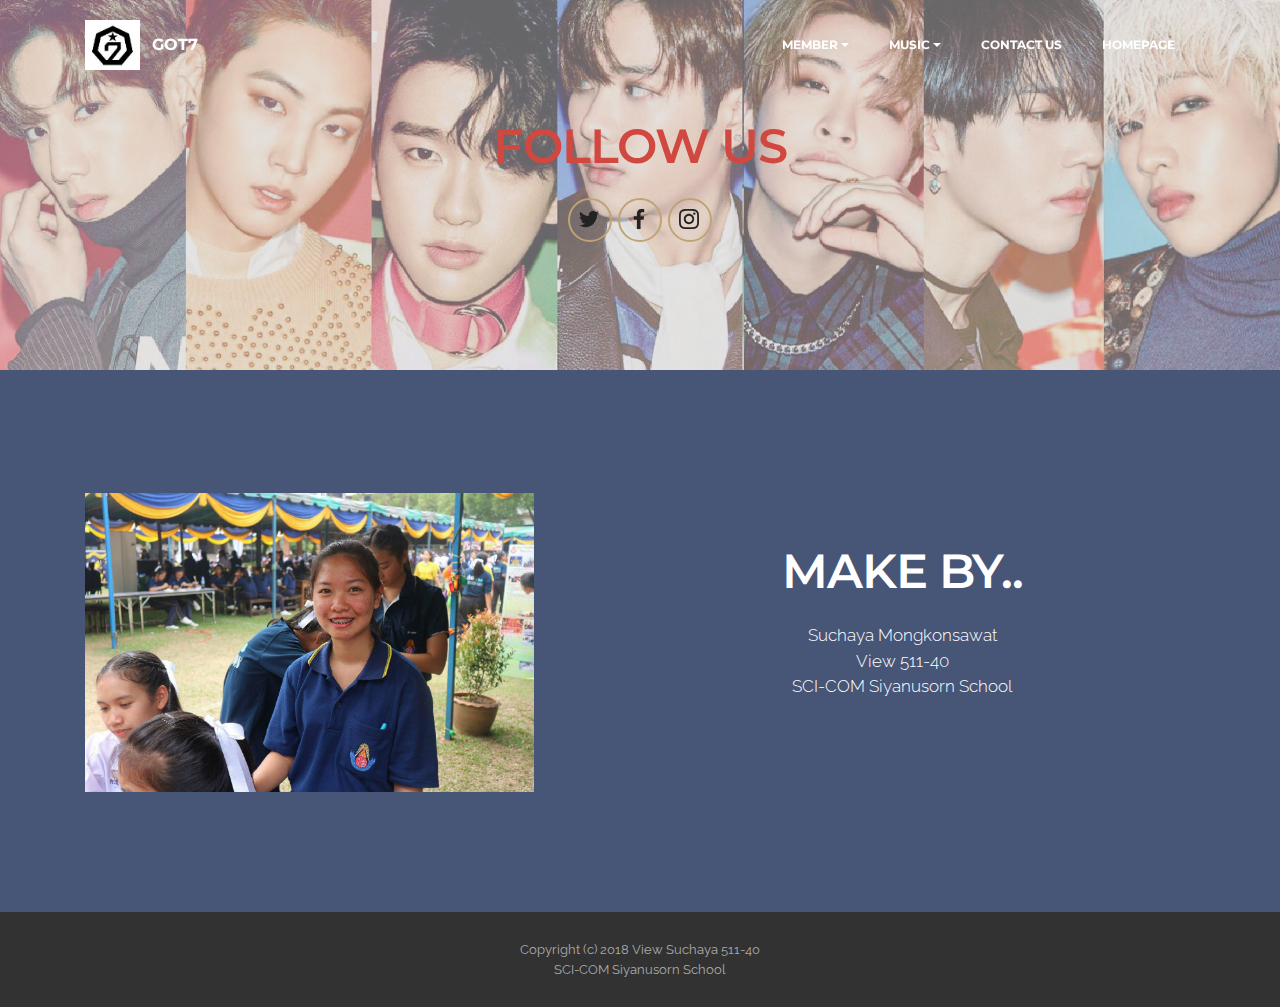
<file: page9.html>
<!DOCTYPE html>
<html>
<head>
  <!-- Site made with Mobirise Website Builder v3.12.1, https://mobirise.com -->
  <meta charset="UTF-8">
  <meta http-equiv="X-UA-Compatible" content="IE=edge">
  <meta name="generator" content="Mobirise v3.12.1, mobirise.com">
  <meta name="viewport" content="width=device-width, initial-scale=1">
  <link rel="shortcut icon" href="assets/images/4646-140x128.jpg" type="image/x-icon">
  <meta name="description" content="Website Maker Description">
  <title>Website Maker Title</title>
  <link rel="stylesheet" href="https://fonts.googleapis.com/css?family=Lora:400,700,400italic,700italic&amp;subset=latin">
  <link rel="stylesheet" href="https://fonts.googleapis.com/css?family=Montserrat:400,700">
  <link rel="stylesheet" href="https://fonts.googleapis.com/css?family=Raleway:100,100i,200,200i,300,300i,400,400i,500,500i,600,600i,700,700i,800,800i,900,900i">
  <link rel="stylesheet" href="assets/bootstrap-material-design-font/css/material.css">
  <link rel="stylesheet" href="assets/tether/tether.min.css">
  <link rel="stylesheet" href="assets/bootstrap/css/bootstrap.min.css">
  <link rel="stylesheet" href="assets/dropdown/css/style.css">
  <link rel="stylesheet" href="assets/animate.css/animate.min.css">
  <link rel="stylesheet" href="assets/socicon/css/styles.css">
  <link rel="stylesheet" href="assets/theme/css/style.css">
  <link rel="stylesheet" href="assets/mobirise/css/mbr-additional.css" type="text/css">
  
  
  
</head>
<body>
<section id="menu-1n">

    <nav class="navbar navbar-dropdown bg-color transparent navbar-fixed-top">
        <div class="container">

            <div class="mbr-table">
                <div class="mbr-table-cell">

                    <div class="navbar-brand">
                        <a href="https://mobirise.com" class="navbar-logo"><img src="assets/images/4646-140x128.jpg" alt="Mobirise"></a>
                        <a class="navbar-caption text-white" href="index.html">GOT7</a>
                    </div>

                </div>
                <div class="mbr-table-cell">

                    <button class="navbar-toggler pull-xs-right hidden-md-up" type="button" data-toggle="collapse" data-target="#exCollapsingNavbar">
                        <div class="hamburger-icon"></div>
                    </button>

                    <ul class="nav-dropdown collapse pull-xs-right nav navbar-nav navbar-toggleable-sm" id="exCollapsingNavbar"><li class="nav-item dropdown open"><a class="nav-link link dropdown-toggle" href="https://mobirise.com/" data-toggle="dropdown-submenu" aria-expanded="true">MEMBER</a><div class="dropdown-menu"><a class="dropdown-item" href="page1.html">MARK</a><a class="dropdown-item" href="page2.html">JB</a><a class="dropdown-item" href="page3.html">JACKSON</a><a class="dropdown-item" href="page4.html">JINYOUNG</a><a class="dropdown-item" href="page5.html">YOUNGJAE</a><a class="dropdown-item" href="page6.html">BAMBAM</a><a class="dropdown-item" href="page7.html">YUGYEOM</a><div class="dropdown"><a class="dropdown-item dropdown-toggle" href="#" data-toggle="dropdown-submenu" aria-expanded="false">GOT7 &amp; IGOT7</a><div class="dropdown-menu dropdown-submenu"><a class="dropdown-item" href="page8.html">IMAGE</a><div class="dropdown"><a class="dropdown-item dropdown-toggle" href="#" data-toggle="dropdown-submenu" aria-expanded="false">CILP</a><div class="dropdown-menu dropdown-submenu"><a class="dropdown-item" href="https://www.youtube.com/watch?v=pHePT6YSgAA">ข้อความจากอากาเซ่</a><a class="dropdown-item" href="https://www.youtube.com/watch?v=S5V-kiZW6kA">ขอบคุณที่อยู่ข้างกัน</a><a class="dropdown-item" href="https://www.youtube.com/watch?v=-qLQma3bWHE">เคียงข้างกันไป</a><a class="dropdown-item" href="#"></a><a class="dropdown-item" href="https://www.youtube.com/watch?v=ltLSWEWFIAc">รู้ไหม GOT7 รักคุณขนาดไหน?<br></a><a class="dropdown-item" href="https://www.youtube.com/watch?v=Z5qSrc6M2xQ">ดูแล้วรู้สึกอบอุ่นเหมือนกันไหม?</a></div></div></div></div><div class="dropdown open"><a class="dropdown-item dropdown-toggle" href="#" data-toggle="dropdown-submenu" aria-expanded="true">FAN PROJECT&nbsp;</a><div class="dropdown-menu dropdown-submenu"><a class="dropdown-item" href="https://www.youtube.com/watch?v=sXxhuiveZQ0">IN BANGKOK</a><a class="dropdown-item" href="https://www.youtube.com/watch?v=Fol2ukVx2xo">IN JAPAN TOUR</a><a class="dropdown-item" href="https://www.youtube.com/watch?v=PwnnrdcvZv4">IN CEBU</a></div></div></div></li><li class="nav-item dropdown"><a class="nav-link link dropdown-toggle" data-toggle="dropdown-submenu" href="https://mobirise.com/" aria-expanded="false">MUSIC</a><div class="dropdown-menu"><a class="dropdown-item" href="https://www.youtube.com/watch?v=ktc8XDBq93k">YOU ARE</a><a class="dropdown-item" href="https://www.youtube.com/watch?v=IZ1t7CwfvEc">NEVER EVER</a><a class="dropdown-item" href="https://www.youtube.com/watch?v=O57jr1oZDIw">HARD CARRY</a><a class="dropdown-item" href="https://www.youtube.com/watch?v=Q4vFviZ4qw0">FLY</a><a class="dropdown-item" href="https://www.youtube.com/watch?v=vrdk3IGcau8">JUST RIGHT</a><a class="dropdown-item" href="https://www.youtube.com/watch?v=eISomx-VMow">A</a><a class="dropdown-item" href="https://www.youtube.com/watch?v=2sAoKmg7qPI">GIRLS GIRLS GIRLS</a><a class="dropdown-item" href="https://www.youtube.com/watch?v=R_DX64EwH9M">STOP STOP IT</a><a class="dropdown-item" href="https://www.youtube.com/watch?v=T0iPB_JyS5g">IF YOU DO</a></div></li><li class="nav-item dropdown"><a class="nav-link link" href="page9.html" aria-expanded="false">CONTACT US</a></li><li class="nav-item"><a class="nav-link link" href="index.html" aria-expanded="false">HOMEPAGE</a></li></ul>
                    <button hidden="" class="navbar-toggler navbar-close" type="button" data-toggle="collapse" data-target="#exCollapsingNavbar">
                        <div class="close-icon"></div>
                    </button>

                </div>
            </div>

        </div>
    </nav>

</section>

<section class="engine"><a rel="external" href="https://mobirise.com">https://mobirise.com/</a></section><section class="mbr-section mbr-section-md-padding mbr-parallax-background mbr-after-navbar" id="social-buttons2-1p" style="background-image: url(assets/images/6666-2000x1125.jpg); padding-top: 120px; padding-bottom: 120px;">
    <div class="mbr-overlay" style="opacity: 0.5; background-color: rgb(204, 204, 204);">
    </div>
    <div class="container">
        <div class="row">
            <div class="col-md-8 col-md-offset-2 text-xs-center">
                <h3 class="mbr-section-title display-2">FOLLOW US</h3>
                <div><a class="btn btn-social" title="Twitter" target="_blank" href="https://twitter.com/"><i class="socicon socicon-twitter"></i></a> <a class="btn btn-social" title="Facebook" target="_blank" href="https://www.facebook.com/view.suchaya43?ref=bookmarks"><i class="socicon socicon-facebook"></i></a>   <a class="btn btn-social" title="Instagram" target="_blank" href="https://www.instagram.com/?hl=th"><i class="socicon socicon-instagram"></i></a>      </div>
            </div>
        </div>
    </div>
</section>

<section class="mbr-section" id="msg-box6-1t" style="background-color: rgb(71, 85, 119); padding-top: 120px; padding-bottom: 120px;">

    
    <div class="container">
        <div class="row">
            <div class="mbr-table-md-up">

              <div class="mbr-table-cell mbr-right-padding-md-up mbr-valign-top col-md-7 image-size" style="width: 46%;">
                  <div class="mbr-figure"><img src="assets/images/28275109-915793995251738-165718534-o-1400x933.jpg"></div>
              </div>

              


              <div class="mbr-table-cell col-md-5 text-xs-center text-md-left content-size">
                  <h3 class="mbr-section-title display-2">MAKE BY..</h3>
                  <div class="lead">

                    <p>Suchaya Mongkonsawat<br>View&nbsp;511-40<br>SCI-COM Siyanusorn School</p>

                  </div>

                  
              </div>


              

            </div>
        </div>
    </div>

</section>

<footer class="mbr-small-footer mbr-section mbr-section-nopadding" id="footer1-1o" style="background-color: rgb(50, 50, 50); padding-top: 1.75rem; padding-bottom: 1.75rem;">
    
    <div class="container">
        <p class="text-xs-center">Copyright (c) 2018 View Suchaya 511-40 <br>SCI-COM Siyanusorn School</p>
    </div>
</footer>


  <script src="assets/web/assets/jquery/jquery.min.js"></script>
  <script src="assets/tether/tether.min.js"></script>
  <script src="assets/bootstrap/js/bootstrap.min.js"></script>
  <script src="assets/smooth-scroll/smooth-scroll.js"></script>
  <script src="assets/dropdown/js/script.min.js"></script>
  <script src="assets/touch-swipe/jquery.touch-swipe.min.js"></script>
  <script src="assets/viewport-checker/jquery.viewportchecker.js"></script>
  <script src="assets/jarallax/jarallax.js"></script>
  <script src="assets/theme/js/script.js"></script>
  
  
  <input name="animation" type="hidden">
  </body>
</html>
</file>
<file: assets/bootstrap-material-design-font/css/material.css>
@font-face {
  font-family: 'Material-Design-Icons';
  src: url('../fonts/Material-Design-Icons.eot?3ocs8m');
  src: url('../fonts/Material-Design-Icons.eot?#iefix3ocs8m') format('embedded-opentype'), url('../fonts/Material-Design-Icons.woff?3ocs8m') format('woff'), url('../fonts/Material-Design-Icons.ttf?3ocs8m') format('truetype'), url('../fonts/Material-Design-Icons.svg?3ocs8m#Material-Design-Icons') format('svg');
  font-weight: normal;
  font-style: normal;
}
[class^="mdi-"],
[class*="mdi-"] {
  speak: none;
  display: inline-block;
  font-style: normal;
  font-variant:normal;
  font-weight:normal;
  /*font-size:24px;*/
  line-height:1;
  font-family:'Material-Design-Icons' !important;
  text-rendering: auto;
  
  -webkit-font-smoothing: antialiased;
  -moz-osx-font-smoothing: grayscale;
  -webkit-transform: translate(0, 0);
      -ms-transform: translate(0, 0);
          transform: translate(0, 0);
}
[class^="mdi-"]:before,
[class*="mdi-"]:before {
  display: inline-block;
  speak: none;
  text-decoration: inherit;
}
[class^="mdi-"].pull-left,
[class*="mdi-"].pull-left {
  margin-right: .3em;
}
[class^="mdi-"].pull-right,
[class*="mdi-"].pull-right {
  margin-left: .3em;
}
[class^="mdi-"].mdi-lg:before,
[class*="mdi-"].mdi-lg:before,
[class^="mdi-"].mdi-lg:after,
[class*="mdi-"].mdi-lg:after {
  font-size: 1.33333333em;
  line-height: 0.75em;
  vertical-align: -15%;
}
[class^="mdi-"].mdi-2x:before,
[class*="mdi-"].mdi-2x:before,
[class^="mdi-"].mdi-2x:after,
[class*="mdi-"].mdi-2x:after {
  font-size: 2em;
}
[class^="mdi-"].mdi-3x:before,
[class*="mdi-"].mdi-3x:before,
[class^="mdi-"].mdi-3x:after,
[class*="mdi-"].mdi-3x:after {
  font-size: 3em;
}
[class^="mdi-"].mdi-4x:before,
[class*="mdi-"].mdi-4x:before,
[class^="mdi-"].mdi-4x:after,
[class*="mdi-"].mdi-4x:after {
  font-size: 4em;
}
[class^="mdi-"].mdi-5x:before,
[class*="mdi-"].mdi-5x:before,
[class^="mdi-"].mdi-5x:after,
[class*="mdi-"].mdi-5x:after {
  font-size: 5em;
}
[class^="mdi-device-signal-cellular-"]:after,
[class^="mdi-device-battery-"]:after,
[class^="mdi-device-battery-charging-"]:after,
[class^="mdi-device-signal-cellular-connected-no-internet-"]:after,
[class^="mdi-device-signal-wifi-"]:after,
[class^="mdi-device-signal-wifi-statusbar-not-connected"]:after,
.mdi-device-network-wifi:after {
  opacity: .3;
  position: absolute;
  left: 0;
  top: 0;
  z-index: 1;
  display: inline-block;
  speak: none;
  text-decoration: inherit;
}
[class^="mdi-device-signal-cellular-"]:after {
  content: "\e758";
}
[class^="mdi-device-battery-"]:after {
  content: "\e735";
}
[class^="mdi-device-battery-charging-"]:after {
  content: "\e733";
}
[class^="mdi-device-signal-cellular-connected-no-internet-"]:after {
  content: "\e75d";
}
[class^="mdi-device-signal-wifi-"]:after,
.mdi-device-network-wifi:after {
  content: "\e765";
}
[class^="mdi-device-signal-wifi-statusbasr-not-connected"]:after {
  content: "\e8f7";
}
.mdi-device-signal-cellular-off:after,
.mdi-device-signal-cellular-null:after,
.mdi-device-signal-cellular-no-sim:after,
.mdi-device-signal-wifi-off:after,
.mdi-device-signal-wifi-4-bar:after,
.mdi-device-signal-cellular-4-bar:after,
.mdi-device-battery-alert:after,
.mdi-device-signal-cellular-connected-no-internet-4-bar:after,
.mdi-device-battery-std:after,
.mdi-device-battery-full .mdi-device-battery-unknown:after {
  content: "";
}
.mdi-fw {
  width: 1.28571429em;
  text-align: center;
}
.mdi-ul {
  padding-left: 0;
  margin-left: 2.14285714em;
  list-style-type: none;
}
.mdi-ul > li {
  position: relative;
}
.mdi-li {
  position: absolute;
  left: -2.14285714em;
  width: 2.14285714em;
  top: 0.14285714em;
  text-align: center;
}
.mdi-li.mdi-lg {
  left: -1.85714286em;
}
.mdi-border {
  padding: .2em .25em .15em;
  border: solid 0.08em #eeeeee;
  border-radius: .1em;
}
.mdi-spin {
  -webkit-animation: mdi-spin 2s infinite linear;
  animation: mdi-spin 2s infinite linear;
  -webkit-transform-origin: 50% 50%;
  -ms-transform-origin: 50% 50%;
      transform-origin: 50% 50%;
}
.mdi-pulse {
  -webkit-animation: mdi-spin 1s steps(8) infinite;
  animation: mdi-spin 1s steps(8) infinite;
  -webkit-transform-origin: 50% 50%;
  -ms-transform-origin: 50% 50%;
      transform-origin: 50% 50%;
}
@-webkit-keyframes mdi-spin {
  0% {
    -webkit-transform: rotate(0deg);
    transform: rotate(0deg);
  }
  100% {
    -webkit-transform: rotate(359deg);
    transform: rotate(359deg);
  }
}
@keyframes mdi-spin {
  0% {
    -webkit-transform: rotate(0deg);
    transform: rotate(0deg);
  }
  100% {
    -webkit-transform: rotate(359deg);
    transform: rotate(359deg);
  }
}
.mdi-rotate-90 {
  filter: progid:DXImageTransform.Microsoft.BasicImage(rotation=1);
  -webkit-transform: rotate(90deg);
  -ms-transform: rotate(90deg);
  transform: rotate(90deg);
}
.mdi-rotate-180 {
  filter: progid:DXImageTransform.Microsoft.BasicImage(rotation=2);
  -webkit-transform: rotate(180deg);
  -ms-transform: rotate(180deg);
  transform: rotate(180deg);
}
.mdi-rotate-270 {
  filter: progid:DXImageTransform.Microsoft.BasicImage(rotation=3);
  -webkit-transform: rotate(270deg);
  -ms-transform: rotate(270deg);
  transform: rotate(270deg);
}
.mdi-flip-horizontal {
  filter: progid:DXImageTransform.Microsoft.BasicImage(rotation=0, mirror=1);
  -webkit-transform: scale(-1, 1);
  -ms-transform: scale(-1, 1);
  transform: scale(-1, 1);
}
.mdi-flip-vertical {
  filter: progid:DXImageTransform.Microsoft.BasicImage(rotation=2, mirror=1);
  -webkit-transform: scale(1, -1);
  -ms-transform: scale(1, -1);
  transform: scale(1, -1);
}
:root .mdi-rotate-90,
:root .mdi-rotate-180,
:root .mdi-rotate-270,
:root .mdi-flip-horizontal,
:root .mdi-flip-vertical {
  -webkit-filter: none;
          filter: none;
}
.mdi-stack {
  position: relative;
  display: inline-block;
  width: 2em;
  height: 2em;
  line-height: 2em;
  vertical-align: middle;
}
.mdi-stack-1x,
.mdi-stack-2x {
  position: absolute;
  left: 0;
  width: 100%;
  text-align: center;
}
.mdi-stack-1x {
  line-height: inherit;
}
.mdi-stack-2x {
  font-size: 2em;
}
.mdi-inverse {
  color: #ffffff;
}
/* Start Icons */
.mdi-action-3d-rotation:before {
  content: "\e600";
}
.mdi-action-accessibility:before {
  content: "\e601";
}
.mdi-action-account-balance-wallet:before {
  content: "\e602";
}
.mdi-action-account-balance:before {
  content: "\e603";
}
.mdi-action-account-box:before {
  content: "\e604";
}
.mdi-action-account-child:before {
  content: "\e605";
}
.mdi-action-account-circle:before {
  content: "\e606";
}
.mdi-action-add-shopping-cart:before {
  content: "\e607";
}
.mdi-action-alarm-add:before {
  content: "\e608";
}
.mdi-action-alarm-off:before {
  content: "\e609";
}
.mdi-action-alarm-on:before {
  content: "\e60a";
}
.mdi-action-alarm:before {
  content: "\e60b";
}
.mdi-action-android:before {
  content: "\e60c";
}
.mdi-action-announcement:before {
  content: "\e60d";
}
.mdi-action-aspect-ratio:before {
  content: "\e60e";
}
.mdi-action-assessment:before {
  content: "\e60f";
}
.mdi-action-assignment-ind:before {
  content: "\e610";
}
.mdi-action-assignment-late:before {
  content: "\e611";
}
.mdi-action-assignment-return:before {
  content: "\e612";
}
.mdi-action-assignment-returned:before {
  content: "\e613";
}
.mdi-action-assignment-turned-in:before {
  content: "\e614";
}
.mdi-action-assignment:before {
  content: "\e615";
}
.mdi-action-autorenew:before {
  content: "\e616";
}
.mdi-action-backup:before {
  content: "\e617";
}
.mdi-action-book:before {
  content: "\e618";
}
.mdi-action-bookmark-outline:before {
  content: "\e619";
}
.mdi-action-bookmark:before {
  content: "\e61a";
}
.mdi-action-bug-report:before {
  content: "\e61b";
}
.mdi-action-cached:before {
  content: "\e61c";
}
.mdi-action-check-circle:before {
  content: "\e61d";
}
.mdi-action-class:before {
  content: "\e61e";
}
.mdi-action-credit-card:before {
  content: "\e61f";
}
.mdi-action-dashboard:before {
  content: "\e620";
}
.mdi-action-delete:before {
  content: "\e621";
}
.mdi-action-description:before {
  content: "\e622";
}
.mdi-action-dns:before {
  content: "\e623";
}
.mdi-action-done-all:before {
  content: "\e624";
}
.mdi-action-done:before {
  content: "\e625";
}
.mdi-action-event:before {
  content: "\e626";
}
.mdi-action-exit-to-app:before {
  content: "\e627";
}
.mdi-action-explore:before {
  content: "\e628";
}
.mdi-action-extension:before {
  content: "\e629";
}
.mdi-action-face-unlock:before {
  content: "\e62a";
}
.mdi-action-favorite-outline:before {
  content: "\e62b";
}
.mdi-action-favorite:before {
  content: "\e62c";
}
.mdi-action-find-in-page:before {
  content: "\e62d";
}
.mdi-action-find-replace:before {
  content: "\e62e";
}
.mdi-action-flip-to-back:before {
  content: "\e62f";
}
.mdi-action-flip-to-front:before {
  content: "\e630";
}
.mdi-action-get-app:before {
  content: "\e631";
}
.mdi-action-grade:before {
  content: "\e632";
}
.mdi-action-group-work:before {
  content: "\e633";
}
.mdi-action-help:before {
  content: "\e634";
}
.mdi-action-highlight-remove:before {
  content: "\e635";
}
.mdi-action-history:before {
  content: "\e636";
}
.mdi-action-home:before {
  content: "\e637";
}
.mdi-action-https:before {
  content: "\e638";
}
.mdi-action-info-outline:before {
  content: "\e639";
}
.mdi-action-info:before {
  content: "\e63a";
}
.mdi-action-input:before {
  content: "\e63b";
}
.mdi-action-invert-colors:before {
  content: "\e63c";
}
.mdi-action-label-outline:before {
  content: "\e63d";
}
.mdi-action-label:before {
  content: "\e63e";
}
.mdi-action-language:before {
  content: "\e63f";
}
.mdi-action-launch:before {
  content: "\e640";
}
.mdi-action-list:before {
  content: "\e641";
}
.mdi-action-lock-open:before {
  content: "\e642";
}
.mdi-action-lock-outline:before {
  content: "\e643";
}
.mdi-action-lock:before {
  content: "\e644";
}
.mdi-action-loyalty:before {
  content: "\e645";
}
.mdi-action-markunread-mailbox:before {
  content: "\e646";
}
.mdi-action-note-add:before {
  content: "\e647";
}
.mdi-action-open-in-browser:before {
  content: "\e648";
}
.mdi-action-open-in-new:before {
  content: "\e649";
}
.mdi-action-open-with:before {
  content: "\e64a";
}
.mdi-action-pageview:before {
  content: "\e64b";
}
.mdi-action-payment:before {
  content: "\e64c";
}
.mdi-action-perm-camera-mic:before {
  content: "\e64d";
}
.mdi-action-perm-contact-cal:before {
  content: "\e64e";
}
.mdi-action-perm-data-setting:before {
  content: "\e64f";
}
.mdi-action-perm-device-info:before {
  content: "\e650";
}
.mdi-action-perm-identity:before {
  content: "\e651";
}
.mdi-action-perm-media:before {
  content: "\e652";
}
.mdi-action-perm-phone-msg:before {
  content: "\e653";
}
.mdi-action-perm-scan-wifi:before {
  content: "\e654";
}
.mdi-action-picture-in-picture:before {
  content: "\e655";
}
.mdi-action-polymer:before {
  content: "\e656";
}
.mdi-action-print:before {
  content: "\e657";
}
.mdi-action-query-builder:before {
  content: "\e658";
}
.mdi-action-question-answer:before {
  content: "\e659";
}
.mdi-action-receipt:before {
  content: "\e65a";
}
.mdi-action-redeem:before {
  content: "\e65b";
}
.mdi-action-reorder:before {
  content: "\e65c";
}
.mdi-action-report-problem:before {
  content: "\e65d";
}
.mdi-action-restore:before {
  content: "\e65e";
}
.mdi-action-room:before {
  content: "\e65f";
}
.mdi-action-schedule:before {
  content: "\e660";
}
.mdi-action-search:before {
  content: "\e661";
}
.mdi-action-settings-applications:before {
  content: "\e662";
}
.mdi-action-settings-backup-restore:before {
  content: "\e663";
}
.mdi-action-settings-bluetooth:before {
  content: "\e664";
}
.mdi-action-settings-cell:before {
  content: "\e665";
}
.mdi-action-settings-display:before {
  content: "\e666";
}
.mdi-action-settings-ethernet:before {
  content: "\e667";
}
.mdi-action-settings-input-antenna:before {
  content: "\e668";
}
.mdi-action-settings-input-component:before {
  content: "\e669";
}
.mdi-action-settings-input-composite:before {
  content: "\e66a";
}
.mdi-action-settings-input-hdmi:before {
  content: "\e66b";
}
.mdi-action-settings-input-svideo:before {
  content: "\e66c";
}
.mdi-action-settings-overscan:before {
  content: "\e66d";
}
.mdi-action-settings-phone:before {
  content: "\e66e";
}
.mdi-action-settings-power:before {
  content: "\e66f";
}
.mdi-action-settings-remote:before {
  content: "\e670";
}
.mdi-action-settings-voice:before {
  content: "\e671";
}
.mdi-action-settings:before {
  content: "\e672";
}
.mdi-action-shop-two:before {
  content: "\e673";
}
.mdi-action-shop:before {
  content: "\e674";
}
.mdi-action-shopping-basket:before {
  content: "\e675";
}
.mdi-action-shopping-cart:before {
  content: "\e676";
}
.mdi-action-speaker-notes:before {
  content: "\e677";
}
.mdi-action-spellcheck:before {
  content: "\e678";
}
.mdi-action-star-rate:before {
  content: "\e679";
}
.mdi-action-stars:before {
  content: "\e67a";
}
.mdi-action-store:before {
  content: "\e67b";
}
.mdi-action-subject:before {
  content: "\e67c";
}
.mdi-action-supervisor-account:before {
  content: "\e67d";
}
.mdi-action-swap-horiz:before {
  content: "\e67e";
}
.mdi-action-swap-vert-circle:before {
  content: "\e67f";
}
.mdi-action-swap-vert:before {
  content: "\e680";
}
.mdi-action-system-update-tv:before {
  content: "\e681";
}
.mdi-action-tab-unselected:before {
  content: "\e682";
}
.mdi-action-tab:before {
  content: "\e683";
}
.mdi-action-theaters:before {
  content: "\e684";
}
.mdi-action-thumb-down:before {
  content: "\e685";
}
.mdi-action-thumb-up:before {
  content: "\e686";
}
.mdi-action-thumbs-up-down:before {
  content: "\e687";
}
.mdi-action-toc:before {
  content: "\e688";
}
.mdi-action-today:before {
  content: "\e689";
}
.mdi-action-track-changes:before {
  content: "\e68a";
}
.mdi-action-translate:before {
  content: "\e68b";
}
.mdi-action-trending-down:before {
  content: "\e68c";
}
.mdi-action-trending-neutral:before {
  content: "\e68d";
}
.mdi-action-trending-up:before {
  content: "\e68e";
}
.mdi-action-turned-in-not:before {
  content: "\e68f";
}
.mdi-action-turned-in:before {
  content: "\e690";
}
.mdi-action-verified-user:before {
  content: "\e691";
}
.mdi-action-view-agenda:before {
  content: "\e692";
}
.mdi-action-view-array:before {
  content: "\e693";
}
.mdi-action-view-carousel:before {
  content: "\e694";
}
.mdi-action-view-column:before {
  content: "\e695";
}
.mdi-action-view-day:before {
  content: "\e696";
}
.mdi-action-view-headline:before {
  content: "\e697";
}
.mdi-action-view-list:before {
  content: "\e698";
}
.mdi-action-view-module:before {
  content: "\e699";
}
.mdi-action-view-quilt:before {
  content: "\e69a";
}
.mdi-action-view-stream:before {
  content: "\e69b";
}
.mdi-action-view-week:before {
  content: "\e69c";
}
.mdi-action-visibility-off:before {
  content: "\e69d";
}
.mdi-action-visibility:before {
  content: "\e69e";
}
.mdi-action-wallet-giftcard:before {
  content: "\e69f";
}
.mdi-action-wallet-membership:before {
  content: "\e6a0";
}
.mdi-action-wallet-travel:before {
  content: "\e6a1";
}
.mdi-action-work:before {
  content: "\e6a2";
}
.mdi-alert-error:before {
  content: "\e6a3";
}
.mdi-alert-warning:before {
  content: "\e6a4";
}
.mdi-av-album:before {
  content: "\e6a5";
}
.mdi-av-closed-caption:before {
  content: "\e6a6";
}
.mdi-av-equalizer:before {
  content: "\e6a7";
}
.mdi-av-explicit:before {
  content: "\e6a8";
}
.mdi-av-fast-forward:before {
  content: "\e6a9";
}
.mdi-av-fast-rewind:before {
  content: "\e6aa";
}
.mdi-av-games:before {
  content: "\e6ab";
}
.mdi-av-hearing:before {
  content: "\e6ac";
}
.mdi-av-high-quality:before {
  content: "\e6ad";
}
.mdi-av-loop:before {
  content: "\e6ae";
}
.mdi-av-mic-none:before {
  content: "\e6af";
}
.mdi-av-mic-off:before {
  content: "\e6b0";
}
.mdi-av-mic:before {
  content: "\e6b1";
}
.mdi-av-movie:before {
  content: "\e6b2";
}
.mdi-av-my-library-add:before {
  content: "\e6b3";
}
.mdi-av-my-library-books:before {
  content: "\e6b4";
}
.mdi-av-my-library-music:before {
  content: "\e6b5";
}
.mdi-av-new-releases:before {
  content: "\e6b6";
}
.mdi-av-not-interested:before {
  content: "\e6b7";
}
.mdi-av-pause-circle-fill:before {
  content: "\e6b8";
}
.mdi-av-pause-circle-outline:before {
  content: "\e6b9";
}
.mdi-av-pause:before {
  content: "\e6ba";
}
.mdi-av-play-arrow:before {
  content: "\e6bb";
}
.mdi-av-play-circle-fill:before {
  content: "\e6bc";
}
.mdi-av-play-circle-outline:before {
  content: "\e6bd";
}
.mdi-av-play-shopping-bag:before {
  content: "\e6be";
}
.mdi-av-playlist-add:before {
  content: "\e6bf";
}
.mdi-av-queue-music:before {
  content: "\e6c0";
}
.mdi-av-queue:before {
  content: "\e6c1";
}
.mdi-av-radio:before {
  content: "\e6c2";
}
.mdi-av-recent-actors:before {
  content: "\e6c3";
}
.mdi-av-repeat-one:before {
  content: "\e6c4";
}
.mdi-av-repeat:before {
  content: "\e6c5";
}
.mdi-av-replay:before {
  content: "\e6c6";
}
.mdi-av-shuffle:before {
  content: "\e6c7";
}
.mdi-av-skip-next:before {
  content: "\e6c8";
}
.mdi-av-skip-previous:before {
  content: "\e6c9";
}
.mdi-av-snooze:before {
  content: "\e6ca";
}
.mdi-av-stop:before {
  content: "\e6cb";
}
.mdi-av-subtitles:before {
  content: "\e6cc";
}
.mdi-av-surround-sound:before {
  content: "\e6cd";
}
.mdi-av-timer:before {
  content: "\e6ce";
}
.mdi-av-video-collection:before {
  content: "\e6cf";
}
.mdi-av-videocam-off:before {
  content: "\e6d0";
}
.mdi-av-videocam:before {
  content: "\e6d1";
}
.mdi-av-volume-down:before {
  content: "\e6d2";
}
.mdi-av-volume-mute:before {
  content: "\e6d3";
}
.mdi-av-volume-off:before {
  content: "\e6d4";
}
.mdi-av-volume-up:before {
  content: "\e6d5";
}
.mdi-av-web:before {
  content: "\e6d6";
}
.mdi-communication-business:before {
  content: "\e6d7";
}
.mdi-communication-call-end:before {
  content: "\e6d8";
}
.mdi-communication-call-made:before {
  content: "\e6d9";
}
.mdi-communication-call-merge:before {
  content: "\e6da";
}
.mdi-communication-call-missed:before {
  content: "\e6db";
}
.mdi-communication-call-received:before {
  content: "\e6dc";
}
.mdi-communication-call-split:before {
  content: "\e6dd";
}
.mdi-communication-call:before {
  content: "\e6de";
}
.mdi-communication-chat:before {
  content: "\e6df";
}
.mdi-communication-clear-all:before {
  content: "\e6e0";
}
.mdi-communication-comment:before {
  content: "\e6e1";
}
.mdi-communication-contacts:before {
  content: "\e6e2";
}
.mdi-communication-dialer-sip:before {
  content: "\e6e3";
}
.mdi-communication-dialpad:before {
  content: "\e6e4";
}
.mdi-communication-dnd-on:before {
  content: "\e6e5";
}
.mdi-communication-email:before {
  content: "\e6e6";
}
.mdi-communication-forum:before {
  content: "\e6e7";
}
.mdi-communication-import-export:before {
  content: "\e6e8";
}
.mdi-communication-invert-colors-off:before {
  content: "\e6e9";
}
.mdi-communication-invert-colors-on:before {
  content: "\e6ea";
}
.mdi-communication-live-help:before {
  content: "\e6eb";
}
.mdi-communication-location-off:before {
  content: "\e6ec";
}
.mdi-communication-location-on:before {
  content: "\e6ed";
}
.mdi-communication-message:before {
  content: "\e6ee";
}
.mdi-communication-messenger:before {
  content: "\e6ef";
}
.mdi-communication-no-sim:before {
  content: "\e6f0";
}
.mdi-communication-phone:before {
  content: "\e6f1";
}
.mdi-communication-portable-wifi-off:before {
  content: "\e6f2";
}
.mdi-communication-quick-contacts-dialer:before {
  content: "\e6f3";
}
.mdi-communication-quick-contacts-mail:before {
  content: "\e6f4";
}
.mdi-communication-ring-volume:before {
  content: "\e6f5";
}
.mdi-communication-stay-current-landscape:before {
  content: "\e6f6";
}
.mdi-communication-stay-current-portrait:before {
  content: "\e6f7";
}
.mdi-communication-stay-primary-landscape:before {
  content: "\e6f8";
}
.mdi-communication-stay-primary-portrait:before {
  content: "\e6f9";
}
.mdi-communication-swap-calls:before {
  content: "\e6fa";
}
.mdi-communication-textsms:before {
  content: "\e6fb";
}
.mdi-communication-voicemail:before {
  content: "\e6fc";
}
.mdi-communication-vpn-key:before {
  content: "\e6fd";
}
.mdi-content-add-box:before {
  content: "\e6fe";
}
.mdi-content-add-circle-outline:before {
  content: "\e6ff";
}
.mdi-content-add-circle:before {
  content: "\e700";
}
.mdi-content-add:before {
  content: "\e701";
}
.mdi-content-archive:before {
  content: "\e702";
}
.mdi-content-backspace:before {
  content: "\e703";
}
.mdi-content-block:before {
  content: "\e704";
}
.mdi-content-clear:before {
  content: "\e705";
}
.mdi-content-content-copy:before {
  content: "\e706";
}
.mdi-content-content-cut:before {
  content: "\e707";
}
.mdi-content-content-paste:before {
  content: "\e708";
}
.mdi-content-create:before {
  content: "\e709";
}
.mdi-content-drafts:before {
  content: "\e70a";
}
.mdi-content-filter-list:before {
  content: "\e70b";
}
.mdi-content-flag:before {
  content: "\e70c";
}
.mdi-content-forward:before {
  content: "\e70d";
}
.mdi-content-gesture:before {
  content: "\e70e";
}
.mdi-content-inbox:before {
  content: "\e70f";
}
.mdi-content-link:before {
  content: "\e710";
}
.mdi-content-mail:before {
  content: "\e711";
}
.mdi-content-markunread:before {
  content: "\e712";
}
.mdi-content-redo:before {
  content: "\e713";
}
.mdi-content-remove-circle-outline:before {
  content: "\e714";
}
.mdi-content-remove-circle:before {
  content: "\e715";
}
.mdi-content-remove:before {
  content: "\e716";
}
.mdi-content-reply-all:before {
  content: "\e717";
}
.mdi-content-reply:before {
  content: "\e718";
}
.mdi-content-report:before {
  content: "\e719";
}
.mdi-content-save:before {
  content: "\e71a";
}
.mdi-content-select-all:before {
  content: "\e71b";
}
.mdi-content-send:before {
  content: "\e71c";
}
.mdi-content-sort:before {
  content: "\e71d";
}
.mdi-content-text-format:before {
  content: "\e71e";
}
.mdi-content-undo:before {
  content: "\e71f";
}
.mdi-editor-attach-file:before {
  content: "\e776";
}
.mdi-editor-attach-money:before {
  content: "\e777";
}
.mdi-editor-border-all:before {
  content: "\e778";
}
.mdi-editor-border-bottom:before {
  content: "\e779";
}
.mdi-editor-border-clear:before {
  content: "\e77a";
}
.mdi-editor-border-color:before {
  content: "\e77b";
}
.mdi-editor-border-horizontal:before {
  content: "\e77c";
}
.mdi-editor-border-inner:before {
  content: "\e77d";
}
.mdi-editor-border-left:before {
  content: "\e77e";
}
.mdi-editor-border-outer:before {
  content: "\e77f";
}
.mdi-editor-border-right:before {
  content: "\e780";
}
.mdi-editor-border-style:before {
  content: "\e781";
}
.mdi-editor-border-top:before {
  content: "\e782";
}
.mdi-editor-border-vertical:before {
  content: "\e783";
}
.mdi-editor-format-align-center:before {
  content: "\e784";
}
.mdi-editor-format-align-justify:before {
  content: "\e785";
}
.mdi-editor-format-align-left:before {
  content: "\e786";
}
.mdi-editor-format-align-right:before {
  content: "\e787";
}
.mdi-editor-format-bold:before {
  content: "\e788";
}
.mdi-editor-format-clear:before {
  content: "\e789";
}
.mdi-editor-format-color-fill:before {
  content: "\e78a";
}
.mdi-editor-format-color-reset:before {
  content: "\e78b";
}
.mdi-editor-format-color-text:before {
  content: "\e78c";
}
.mdi-editor-format-indent-decrease:before {
  content: "\e78d";
}
.mdi-editor-format-indent-increase:before {
  content: "\e78e";
}
.mdi-editor-format-italic:before {
  content: "\e78f";
}
.mdi-editor-format-line-spacing:before {
  content: "\e790";
}
.mdi-editor-format-list-bulleted:before {
  content: "\e791";
}
.mdi-editor-format-list-numbered:before {
  content: "\e792";
}
.mdi-editor-format-paint:before {
  content: "\e793";
}
.mdi-editor-format-quote:before {
  content: "\e794";
}
.mdi-editor-format-size:before {
  content: "\e795";
}
.mdi-editor-format-strikethrough:before {
  content: "\e796";
}
.mdi-editor-format-textdirection-l-to-r:before {
  content: "\e797";
}
.mdi-editor-format-textdirection-r-to-l:before {
  content: "\e798";
}
.mdi-editor-format-underline:before {
  content: "\e799";
}
.mdi-editor-functions:before {
  content: "\e79a";
}
.mdi-editor-insert-chart:before {
  content: "\e79b";
}
.mdi-editor-insert-comment:before {
  content: "\e79c";
}
.mdi-editor-insert-drive-file:before {
  content: "\e79d";
}
.mdi-editor-insert-emoticon:before {
  content: "\e79e";
}
.mdi-editor-insert-invitation:before {
  content: "\e79f";
}
.mdi-editor-insert-link:before {
  content: "\e7a0";
}
.mdi-editor-insert-photo:before {
  content: "\e7a1";
}
.mdi-editor-merge-type:before {
  content: "\e7a2";
}
.mdi-editor-mode-comment:before {
  content: "\e7a3";
}
.mdi-editor-mode-edit:before {
  content: "\e7a4";
}
.mdi-editor-publish:before {
  content: "\e7a5";
}
.mdi-editor-vertical-align-bottom:before {
  content: "\e7a6";
}
.mdi-editor-vertical-align-center:before {
  content: "\e7a7";
}
.mdi-editor-vertical-align-top:before {
  content: "\e7a8";
}
.mdi-editor-wrap-text:before {
  content: "\e7a9";
}
.mdi-file-attachment:before {
  content: "\e7aa";
}
.mdi-file-cloud-circle:before {
  content: "\e7ab";
}
.mdi-file-cloud-done:before {
  content: "\e7ac";
}
.mdi-file-cloud-download:before {
  content: "\e7ad";
}
.mdi-file-cloud-off:before {
  content: "\e7ae";
}
.mdi-file-cloud-queue:before {
  content: "\e7af";
}
.mdi-file-cloud-upload:before {
  content: "\e7b0";
}
.mdi-file-cloud:before {
  content: "\e7b1";
}
.mdi-file-file-download:before {
  content: "\e7b2";
}
.mdi-file-file-upload:before {
  content: "\e7b3";
}
.mdi-file-folder-open:before {
  content: "\e7b4";
}
.mdi-file-folder-shared:before {
  content: "\e7b5";
}
.mdi-file-folder:before {
  content: "\e7b6";
}
.mdi-device-access-alarm:before {
  content: "\e720";
}
.mdi-device-access-alarms:before {
  content: "\e721";
}
.mdi-device-access-time:before {
  content: "\e722";
}
.mdi-device-add-alarm:before {
  content: "\e723";
}
.mdi-device-airplanemode-off:before {
  content: "\e724";
}
.mdi-device-airplanemode-on:before {
  content: "\e725";
}
.mdi-device-battery-20:before {
  content: "\e726";
}
.mdi-device-battery-30:before {
  content: "\e727";
}
.mdi-device-battery-50:before {
  content: "\e728";
}
.mdi-device-battery-60:before {
  content: "\e729";
}
.mdi-device-battery-80:before {
  content: "\e72a";
}
.mdi-device-battery-90:before {
  content: "\e72b";
}
.mdi-device-battery-alert:before {
  content: "\e72c";
}
.mdi-device-battery-charging-20:before {
  content: "\e72d";
}
.mdi-device-battery-charging-30:before {
  content: "\e72e";
}
.mdi-device-battery-charging-50:before {
  content: "\e72f";
}
.mdi-device-battery-charging-60:before {
  content: "\e730";
}
.mdi-device-battery-charging-80:before {
  content: "\e731";
}
.mdi-device-battery-charging-90:before {
  content: "\e732";
}
.mdi-device-battery-charging-full:before {
  content: "\e733";
}
.mdi-device-battery-full:before {
  content: "\e734";
}
.mdi-device-battery-std:before {
  content: "\e735";
}
.mdi-device-battery-unknown:before {
  content: "\e736";
}
.mdi-device-bluetooth-connected:before {
  content: "\e737";
}
.mdi-device-bluetooth-disabled:before {
  content: "\e738";
}
.mdi-device-bluetooth-searching:before {
  content: "\e739";
}
.mdi-device-bluetooth:before {
  content: "\e73a";
}
.mdi-device-brightness-auto:before {
  content: "\e73b";
}
.mdi-device-brightness-high:before {
  content: "\e73c";
}
.mdi-device-brightness-low:before {
  content: "\e73d";
}
.mdi-device-brightness-medium:before {
  content: "\e73e";
}
.mdi-device-data-usage:before {
  content: "\e73f";
}
.mdi-device-developer-mode:before {
  content: "\e740";
}
.mdi-device-devices:before {
  content: "\e741";
}
.mdi-device-dvr:before {
  content: "\e742";
}
.mdi-device-gps-fixed:before {
  content: "\e743";
}
.mdi-device-gps-not-fixed:before {
  content: "\e744";
}
.mdi-device-gps-off:before {
  content: "\e745";
}
.mdi-device-location-disabled:before {
  content: "\e746";
}
.mdi-device-location-searching:before {
  content: "\e747";
}
.mdi-device-multitrack-audio:before {
  content: "\e748";
}
.mdi-device-network-cell:before {
  content: "\e749";
}
.mdi-device-network-wifi:before {
  content: "\e74a";
}
.mdi-device-nfc:before {
  content: "\e74b";
}
.mdi-device-now-wallpaper:before {
  content: "\e74c";
}
.mdi-device-now-widgets:before {
  content: "\e74d";
}
.mdi-device-screen-lock-landscape:before {
  content: "\e74e";
}
.mdi-device-screen-lock-portrait:before {
  content: "\e74f";
}
.mdi-device-screen-lock-rotation:before {
  content: "\e750";
}
.mdi-device-screen-rotation:before {
  content: "\e751";
}
.mdi-device-sd-storage:before {
  content: "\e752";
}
.mdi-device-settings-system-daydream:before {
  content: "\e753";
}
.mdi-device-signal-cellular-0-bar:before {
  content: "\e754";
}
.mdi-device-signal-cellular-1-bar:before {
  content: "\e755";
}
.mdi-device-signal-cellular-2-bar:before {
  content: "\e756";
}
.mdi-device-signal-cellular-3-bar:before {
  content: "\e757";
}
.mdi-device-signal-cellular-4-bar:before {
  content: "\e758";
}
.mdi-signal-wifi-statusbar-connected-no-internet-after:before {
  content: "\e8f6";
}
.mdi-device-signal-cellular-connected-no-internet-0-bar:before {
  content: "\e759";
}
.mdi-device-signal-cellular-connected-no-internet-1-bar:before {
  content: "\e75a";
}
.mdi-device-signal-cellular-connected-no-internet-2-bar:before {
  content: "\e75b";
}
.mdi-device-signal-cellular-connected-no-internet-3-bar:before {
  content: "\e75c";
}
.mdi-device-signal-cellular-connected-no-internet-4-bar:before {
  content: "\e75d";
}
.mdi-device-signal-cellular-no-sim:before {
  content: "\e75e";
}
.mdi-device-signal-cellular-null:before {
  content: "\e75f";
}
.mdi-device-signal-cellular-off:before {
  content: "\e760";
}
.mdi-device-signal-wifi-0-bar:before {
  content: "\e761";
}
.mdi-device-signal-wifi-1-bar:before {
  content: "\e762";
}
.mdi-device-signal-wifi-2-bar:before {
  content: "\e763";
}
.mdi-device-signal-wifi-3-bar:before {
  content: "\e764";
}
.mdi-device-signal-wifi-4-bar:before {
  content: "\e765";
}
.mdi-device-signal-wifi-off:before {
  content: "\e766";
}
.mdi-device-signal-wifi-statusbar-1-bar:before {
  content: "\e767";
}
.mdi-device-signal-wifi-statusbar-2-bar:before {
  content: "\e768";
}
.mdi-device-signal-wifi-statusbar-3-bar:before {
  content: "\e769";
}
.mdi-device-signal-wifi-statusbar-4-bar:before {
  content: "\e76a";
}
.mdi-device-signal-wifi-statusbar-connected-no-internet-:before {
  content: "\e76b";
}
.mdi-device-signal-wifi-statusbar-connected-no-internet:before {
  content: "\e76f";
}
.mdi-device-signal-wifi-statusbar-connected-no-internet-2:before {
  content: "\e76c";
}
.mdi-device-signal-wifi-statusbar-connected-no-internet-3:before {
  content: "\e76d";
}
.mdi-device-signal-wifi-statusbar-connected-no-internet-4:before {
  content: "\e76e";
}
.mdi-signal-wifi-statusbar-not-connected-after:before {
  content: "\e8f7";
}
.mdi-device-signal-wifi-statusbar-not-connected:before {
  content: "\e770";
}
.mdi-device-signal-wifi-statusbar-null:before {
  content: "\e771";
}
.mdi-device-storage:before {
  content: "\e772";
}
.mdi-device-usb:before {
  content: "\e773";
}
.mdi-device-wifi-lock:before {
  content: "\e774";
}
.mdi-device-wifi-tethering:before {
  content: "\e775";
}
.mdi-hardware-cast-connected:before {
  content: "\e7b7";
}
.mdi-hardware-cast:before {
  content: "\e7b8";
}
.mdi-hardware-computer:before {
  content: "\e7b9";
}
.mdi-hardware-desktop-mac:before {
  content: "\e7ba";
}
.mdi-hardware-desktop-windows:before {
  content: "\e7bb";
}
.mdi-hardware-dock:before {
  content: "\e7bc";
}
.mdi-hardware-gamepad:before {
  content: "\e7bd";
}
.mdi-hardware-headset-mic:before {
  content: "\e7be";
}
.mdi-hardware-headset:before {
  content: "\e7bf";
}
.mdi-hardware-keyboard-alt:before {
  content: "\e7c0";
}
.mdi-hardware-keyboard-arrow-down:before {
  content: "\e7c1";
}
.mdi-hardware-keyboard-arrow-left:before {
  content: "\e7c2";
}
.mdi-hardware-keyboard-arrow-right:before {
  content: "\e7c3";
}
.mdi-hardware-keyboard-arrow-up:before {
  content: "\e7c4";
}
.mdi-hardware-keyboard-backspace:before {
  content: "\e7c5";
}
.mdi-hardware-keyboard-capslock:before {
  content: "\e7c6";
}
.mdi-hardware-keyboard-control:before {
  content: "\e7c7";
}
.mdi-hardware-keyboard-hide:before {
  content: "\e7c8";
}
.mdi-hardware-keyboard-return:before {
  content: "\e7c9";
}
.mdi-hardware-keyboard-tab:before {
  content: "\e7ca";
}
.mdi-hardware-keyboard-voice:before {
  content: "\e7cb";
}
.mdi-hardware-keyboard:before {
  content: "\e7cc";
}
.mdi-hardware-laptop-chromebook:before {
  content: "\e7cd";
}
.mdi-hardware-laptop-mac:before {
  content: "\e7ce";
}
.mdi-hardware-laptop-windows:before {
  content: "\e7cf";
}
.mdi-hardware-laptop:before {
  content: "\e7d0";
}
.mdi-hardware-memory:before {
  content: "\e7d1";
}
.mdi-hardware-mouse:before {
  content: "\e7d2";
}
.mdi-hardware-phone-android:before {
  content: "\e7d3";
}
.mdi-hardware-phone-iphone:before {
  content: "\e7d4";
}
.mdi-hardware-phonelink-off:before {
  content: "\e7d5";
}
.mdi-hardware-phonelink:before {
  content: "\e7d6";
}
.mdi-hardware-security:before {
  content: "\e7d7";
}
.mdi-hardware-sim-card:before {
  content: "\e7d8";
}
.mdi-hardware-smartphone:before {
  content: "\e7d9";
}
.mdi-hardware-speaker:before {
  content: "\e7da";
}
.mdi-hardware-tablet-android:before {
  content: "\e7db";
}
.mdi-hardware-tablet-mac:before {
  content: "\e7dc";
}
.mdi-hardware-tablet:before {
  content: "\e7dd";
}
.mdi-hardware-tv:before {
  content: "\e7de";
}
.mdi-hardware-watch:before {
  content: "\e7df";
}
.mdi-image-add-to-photos:before {
  content: "\e7e0";
}
.mdi-image-adjust:before {
  content: "\e7e1";
}
.mdi-image-assistant-photo:before {
  content: "\e7e2";
}
.mdi-image-audiotrack:before {
  content: "\e7e3";
}
.mdi-image-blur-circular:before {
  content: "\e7e4";
}
.mdi-image-blur-linear:before {
  content: "\e7e5";
}
.mdi-image-blur-off:before {
  content: "\e7e6";
}
.mdi-image-blur-on:before {
  content: "\e7e7";
}
.mdi-image-brightness-1:before {
  content: "\e7e8";
}
.mdi-image-brightness-2:before {
  content: "\e7e9";
}
.mdi-image-brightness-3:before {
  content: "\e7ea";
}
.mdi-image-brightness-4:before {
  content: "\e7eb";
}
.mdi-image-brightness-5:before {
  content: "\e7ec";
}
.mdi-image-brightness-6:before {
  content: "\e7ed";
}
.mdi-image-brightness-7:before {
  content: "\e7ee";
}
.mdi-image-brush:before {
  content: "\e7ef";
}
.mdi-image-camera-alt:before {
  content: "\e7f0";
}
.mdi-image-camera-front:before {
  content: "\e7f1";
}
.mdi-image-camera-rear:before {
  content: "\e7f2";
}
.mdi-image-camera-roll:before {
  content: "\e7f3";
}
.mdi-image-camera:before {
  content: "\e7f4";
}
.mdi-image-center-focus-strong:before {
  content: "\e7f5";
}
.mdi-image-center-focus-weak:before {
  content: "\e7f6";
}
.mdi-image-collections:before {
  content: "\e7f7";
}
.mdi-image-color-lens:before {
  content: "\e7f8";
}
.mdi-image-colorize:before {
  content: "\e7f9";
}
.mdi-image-compare:before {
  content: "\e7fa";
}
.mdi-image-control-point-duplicate:before {
  content: "\e7fb";
}
.mdi-image-control-point:before {
  content: "\e7fc";
}
.mdi-image-crop-3-2:before {
  content: "\e7fd";
}
.mdi-image-crop-5-4:before {
  content: "\e7fe";
}
.mdi-image-crop-7-5:before {
  content: "\e7ff";
}
.mdi-image-crop-16-9:before {
  content: "\e800";
}
.mdi-image-crop-din:before {
  content: "\e801";
}
.mdi-image-crop-free:before {
  content: "\e802";
}
.mdi-image-crop-landscape:before {
  content: "\e803";
}
.mdi-image-crop-original:before {
  content: "\e804";
}
.mdi-image-crop-portrait:before {
  content: "\e805";
}
.mdi-image-crop-square:before {
  content: "\e806";
}
.mdi-image-crop:before {
  content: "\e807";
}
.mdi-image-dehaze:before {
  content: "\e808";
}
.mdi-image-details:before {
  content: "\e809";
}
.mdi-image-edit:before {
  content: "\e80a";
}
.mdi-image-exposure-minus-1:before {
  content: "\e80b";
}
.mdi-image-exposure-minus-2:before {
  content: "\e80c";
}
.mdi-image-exposure-plus-1:before {
  content: "\e80d";
}
.mdi-image-exposure-plus-2:before {
  content: "\e80e";
}
.mdi-image-exposure-zero:before {
  content: "\e80f";
}
.mdi-image-exposure:before {
  content: "\e810";
}
.mdi-image-filter-1:before {
  content: "\e811";
}
.mdi-image-filter-2:before {
  content: "\e812";
}
.mdi-image-filter-3:before {
  content: "\e813";
}
.mdi-image-filter-4:before {
  content: "\e814";
}
.mdi-image-filter-5:before {
  content: "\e815";
}
.mdi-image-filter-6:before {
  content: "\e816";
}
.mdi-image-filter-7:before {
  content: "\e817";
}
.mdi-image-filter-8:before {
  content: "\e818";
}
.mdi-image-filter-9-plus:before {
  content: "\e819";
}
.mdi-image-filter-9:before {
  content: "\e81a";
}
.mdi-image-filter-b-and-w:before {
  content: "\e81b";
}
.mdi-image-filter-center-focus:before {
  content: "\e81c";
}
.mdi-image-filter-drama:before {
  content: "\e81d";
}
.mdi-image-filter-frames:before {
  content: "\e81e";
}
.mdi-image-filter-hdr:before {
  content: "\e81f";
}
.mdi-image-filter-none:before {
  content: "\e820";
}
.mdi-image-filter-tilt-shift:before {
  content: "\e821";
}
.mdi-image-filter-vintage:before {
  content: "\e822";
}
.mdi-image-filter:before {
  content: "\e823";
}
.mdi-image-flare:before {
  content: "\e824";
}
.mdi-image-flash-auto:before {
  content: "\e825";
}
.mdi-image-flash-off:before {
  content: "\e826";
}
.mdi-image-flash-on:before {
  content: "\e827";
}
.mdi-image-flip:before {
  content: "\e828";
}
.mdi-image-gradient:before {
  content: "\e829";
}
.mdi-image-grain:before {
  content: "\e82a";
}
.mdi-image-grid-off:before {
  content: "\e82b";
}
.mdi-image-grid-on:before {
  content: "\e82c";
}
.mdi-image-hdr-off:before {
  content: "\e82d";
}
.mdi-image-hdr-on:before {
  content: "\e82e";
}
.mdi-image-hdr-strong:before {
  content: "\e82f";
}
.mdi-image-hdr-weak:before {
  content: "\e830";
}
.mdi-image-healing:before {
  content: "\e831";
}
.mdi-image-image-aspect-ratio:before {
  content: "\e832";
}
.mdi-image-image:before {
  content: "\e833";
}
.mdi-image-iso:before {
  content: "\e834";
}
.mdi-image-landscape:before {
  content: "\e835";
}
.mdi-image-leak-add:before {
  content: "\e836";
}
.mdi-image-leak-remove:before {
  content: "\e837";
}
.mdi-image-lens:before {
  content: "\e838";
}
.mdi-image-looks-3:before {
  content: "\e839";
}
.mdi-image-looks-4:before {
  content: "\e83a";
}
.mdi-image-looks-5:before {
  content: "\e83b";
}
.mdi-image-looks-6:before {
  content: "\e83c";
}
.mdi-image-looks-one:before {
  content: "\e83d";
}
.mdi-image-looks-two:before {
  content: "\e83e";
}
.mdi-image-looks:before {
  content: "\e83f";
}
.mdi-image-loupe:before {
  content: "\e840";
}
.mdi-image-movie-creation:before {
  content: "\e841";
}
.mdi-image-nature-people:before {
  content: "\e842";
}
.mdi-image-nature:before {
  content: "\e843";
}
.mdi-image-navigate-before:before {
  content: "\e844";
}
.mdi-image-navigate-next:before {
  content: "\e845";
}
.mdi-image-palette:before {
  content: "\e846";
}
.mdi-image-panorama-fisheye:before {
  content: "\e847";
}
.mdi-image-panorama-horizontal:before {
  content: "\e848";
}
.mdi-image-panorama-vertical:before {
  content: "\e849";
}
.mdi-image-panorama-wide-angle:before {
  content: "\e84a";
}
.mdi-image-panorama:before {
  content: "\e84b";
}
.mdi-image-photo-album:before {
  content: "\e84c";
}
.mdi-image-photo-camera:before {
  content: "\e84d";
}
.mdi-image-photo-library:before {
  content: "\e84e";
}
.mdi-image-photo:before {
  content: "\e84f";
}
.mdi-image-portrait:before {
  content: "\e850";
}
.mdi-image-remove-red-eye:before {
  content: "\e851";
}
.mdi-image-rotate-left:before {
  content: "\e852";
}
.mdi-image-rotate-right:before {
  content: "\e853";
}
.mdi-image-slideshow:before {
  content: "\e854";
}
.mdi-image-straighten:before {
  content: "\e855";
}
.mdi-image-style:before {
  content: "\e856";
}
.mdi-image-switch-camera:before {
  content: "\e857";
}
.mdi-image-switch-video:before {
  content: "\e858";
}
.mdi-image-tag-faces:before {
  content: "\e859";
}
.mdi-image-texture:before {
  content: "\e85a";
}
.mdi-image-timelapse:before {
  content: "\e85b";
}
.mdi-image-timer-3:before {
  content: "\e85c";
}
.mdi-image-timer-10:before {
  content: "\e85d";
}
.mdi-image-timer-auto:before {
  content: "\e85e";
}
.mdi-image-timer-off:before {
  content: "\e85f";
}
.mdi-image-timer:before {
  content: "\e860";
}
.mdi-image-tonality:before {
  content: "\e861";
}
.mdi-image-transform:before {
  content: "\e862";
}
.mdi-image-tune:before {
  content: "\e863";
}
.mdi-image-wb-auto:before {
  content: "\e864";
}
.mdi-image-wb-cloudy:before {
  content: "\e865";
}
.mdi-image-wb-incandescent:before {
  content: "\e866";
}
.mdi-image-wb-irradescent:before {
  content: "\e867";
}
.mdi-image-wb-sunny:before {
  content: "\e868";
}
.mdi-maps-beenhere:before {
  content: "\e869";
}
.mdi-maps-directions-bike:before {
  content: "\e86a";
}
.mdi-maps-directions-bus:before {
  content: "\e86b";
}
.mdi-maps-directions-car:before {
  content: "\e86c";
}
.mdi-maps-directions-ferry:before {
  content: "\e86d";
}
.mdi-maps-directions-subway:before {
  content: "\e86e";
}
.mdi-maps-directions-train:before {
  content: "\e86f";
}
.mdi-maps-directions-transit:before {
  content: "\e870";
}
.mdi-maps-directions-walk:before {
  content: "\e871";
}
.mdi-maps-directions:before {
  content: "\e872";
}
.mdi-maps-flight:before {
  content: "\e873";
}
.mdi-maps-hotel:before {
  content: "\e874";
}
.mdi-maps-layers-clear:before {
  content: "\e875";
}
.mdi-maps-layers:before {
  content: "\e876";
}
.mdi-maps-local-airport:before {
  content: "\e877";
}
.mdi-maps-local-atm:before {
  content: "\e878";
}
.mdi-maps-local-attraction:before {
  content: "\e879";
}
.mdi-maps-local-bar:before {
  content: "\e87a";
}
.mdi-maps-local-cafe:before {
  content: "\e87b";
}
.mdi-maps-local-car-wash:before {
  content: "\e87c";
}
.mdi-maps-local-convenience-store:before {
  content: "\e87d";
}
.mdi-maps-local-drink:before {
  content: "\e87e";
}
.mdi-maps-local-florist:before {
  content: "\e87f";
}
.mdi-maps-local-gas-station:before {
  content: "\e880";
}
.mdi-maps-local-grocery-store:before {
  content: "\e881";
}
.mdi-maps-local-hospital:before {
  content: "\e882";
}
.mdi-maps-local-hotel:before {
  content: "\e883";
}
.mdi-maps-local-laundry-service:before {
  content: "\e884";
}
.mdi-maps-local-library:before {
  content: "\e885";
}
.mdi-maps-local-mall:before {
  content: "\e886";
}
.mdi-maps-local-movies:before {
  content: "\e887";
}
.mdi-maps-local-offer:before {
  content: "\e888";
}
.mdi-maps-local-parking:before {
  content: "\e889";
}
.mdi-maps-local-pharmacy:before {
  content: "\e88a";
}
.mdi-maps-local-phone:before {
  content: "\e88b";
}
.mdi-maps-local-pizza:before {
  content: "\e88c";
}
.mdi-maps-local-play:before {
  content: "\e88d";
}
.mdi-maps-local-post-office:before {
  content: "\e88e";
}
.mdi-maps-local-print-shop:before {
  content: "\e88f";
}
.mdi-maps-local-restaurant:before {
  content: "\e890";
}
.mdi-maps-local-see:before {
  content: "\e891";
}
.mdi-maps-local-shipping:before {
  content: "\e892";
}
.mdi-maps-local-taxi:before {
  content: "\e893";
}
.mdi-maps-location-history:before {
  content: "\e894";
}
.mdi-maps-map:before {
  content: "\e895";
}
.mdi-maps-my-location:before {
  content: "\e896";
}
.mdi-maps-navigation:before {
  content: "\e897";
}
.mdi-maps-pin-drop:before {
  content: "\e898";
}
.mdi-maps-place:before {
  content: "\e899";
}
.mdi-maps-rate-review:before {
  content: "\e89a";
}
.mdi-maps-restaurant-menu:before {
  content: "\e89b";
}
.mdi-maps-satellite:before {
  content: "\e89c";
}
.mdi-maps-store-mall-directory:before {
  content: "\e89d";
}
.mdi-maps-terrain:before {
  content: "\e89e";
}
.mdi-maps-traffic:before {
  content: "\e89f";
}
.mdi-navigation-apps:before {
  content: "\e8a0";
}
.mdi-navigation-arrow-back:before {
  content: "\e8a1";
}
.mdi-navigation-arrow-drop-down-circle:before {
  content: "\e8a2";
}
.mdi-navigation-arrow-drop-down:before {
  content: "\e8a3";
}
.mdi-navigation-arrow-drop-up:before {
  content: "\e8a4";
}
.mdi-navigation-arrow-forward:before {
  content: "\e8a5";
}
.mdi-navigation-cancel:before {
  content: "\e8a6";
}
.mdi-navigation-check:before {
  content: "\e8a7";
}
.mdi-navigation-chevron-left:before {
  content: "\e8a8";
}
.mdi-navigation-chevron-right:before {
  content: "\e8a9";
}
.mdi-navigation-close:before {
  content: "\e8aa";
}
.mdi-navigation-expand-less:before {
  content: "\e8ab";
}
.mdi-navigation-expand-more:before {
  content: "\e8ac";
}
.mdi-navigation-fullscreen-exit:before {
  content: "\e8ad";
}
.mdi-navigation-fullscreen:before {
  content: "\e8ae";
}
.mdi-navigation-menu:before {
  content: "\e8af";
}
.mdi-navigation-more-horiz:before {
  content: "\e8b0";
}
.mdi-navigation-more-vert:before {
  content: "\e8b1";
}
.mdi-navigation-refresh:before {
  content: "\e8b2";
}
.mdi-navigation-unfold-less:before {
  content: "\e8b3";
}
.mdi-navigation-unfold-more:before {
  content: "\e8b4";
}
.mdi-notification-adb:before {
  content: "\e8b5";
}
.mdi-notification-bluetooth-audio:before {
  content: "\e8b6";
}
.mdi-notification-disc-full:before {
  content: "\e8b7";
}
.mdi-notification-dnd-forwardslash:before {
  content: "\e8b8";
}
.mdi-notification-do-not-disturb:before {
  content: "\e8b9";
}
.mdi-notification-drive-eta:before {
  content: "\e8ba";
}
.mdi-notification-event-available:before {
  content: "\e8bb";
}
.mdi-notification-event-busy:before {
  content: "\e8bc";
}
.mdi-notification-event-note:before {
  content: "\e8bd";
}
.mdi-notification-folder-special:before {
  content: "\e8be";
}
.mdi-notification-mms:before {
  content: "\e8bf";
}
.mdi-notification-more:before {
  content: "\e8c0";
}
.mdi-notification-network-locked:before {
  content: "\e8c1";
}
.mdi-notification-phone-bluetooth-speaker:before {
  content: "\e8c2";
}
.mdi-notification-phone-forwarded:before {
  content: "\e8c3";
}
.mdi-notification-phone-in-talk:before {
  content: "\e8c4";
}
.mdi-notification-phone-locked:before {
  content: "\e8c5";
}
.mdi-notification-phone-missed:before {
  content: "\e8c6";
}
.mdi-notification-phone-paused:before {
  content: "\e8c7";
}
.mdi-notification-play-download:before {
  content: "\e8c8";
}
.mdi-notification-play-install:before {
  content: "\e8c9";
}
.mdi-notification-sd-card:before {
  content: "\e8ca";
}
.mdi-notification-sim-card-alert:before {
  content: "\e8cb";
}
.mdi-notification-sms-failed:before {
  content: "\e8cc";
}
.mdi-notification-sms:before {
  content: "\e8cd";
}
.mdi-notification-sync-disabled:before {
  content: "\e8ce";
}
.mdi-notification-sync-problem:before {
  content: "\e8cf";
}
.mdi-notification-sync:before {
  content: "\e8d0";
}
.mdi-notification-system-update:before {
  content: "\e8d1";
}
.mdi-notification-tap-and-play:before {
  content: "\e8d2";
}
.mdi-notification-time-to-leave:before {
  content: "\e8d3";
}
.mdi-notification-vibration:before {
  content: "\e8d4";
}
.mdi-notification-voice-chat:before {
  content: "\e8d5";
}
.mdi-notification-vpn-lock:before {
  content: "\e8d6";
}
.mdi-social-cake:before {
  content: "\e8d7";
}
.mdi-social-domain:before {
  content: "\e8d8";
}
.mdi-social-group-add:before {
  content: "\e8d9";
}
.mdi-social-group:before {
  content: "\e8da";
}
.mdi-social-location-city:before {
  content: "\e8db";
}
.mdi-social-mood:before {
  content: "\e8dc";
}
.mdi-social-notifications-none:before {
  content: "\e8dd";
}
.mdi-social-notifications-off:before {
  content: "\e8de";
}
.mdi-social-notifications-on:before {
  content: "\e8df";
}
.mdi-social-notifications-paused:before {
  content: "\e8e0";
}
.mdi-social-notifications:before {
  content: "\e8e1";
}
.mdi-social-pages:before {
  content: "\e8e2";
}
.mdi-social-party-mode:before {
  content: "\e8e3";
}
.mdi-social-people-outline:before {
  content: "\e8e4";
}
.mdi-social-people:before {
  content: "\e8e5";
}
.mdi-social-person-add:before {
  content: "\e8e6";
}
.mdi-social-person-outline:before {
  content: "\e8e7";
}
.mdi-social-person:before {
  content: "\e8e8";
}
.mdi-social-plus-one:before {
  content: "\e8e9";
}
.mdi-social-poll:before {
  content: "\e8ea";
}
.mdi-social-public:before {
  content: "\e8eb";
}
.mdi-social-school:before {
  content: "\e8ec";
}
.mdi-social-share:before {
  content: "\e8ed";
}
.mdi-social-whatshot:before {
  content: "\e8ee";
}
.mdi-toggle-check-box-outline-blank:before {
  content: "\e8ef";
}
.mdi-toggle-check-box:before {
  content: "\e8f0";
}
.mdi-toggle-radio-button-off:before {
  content: "\e8f1";
}
.mdi-toggle-radio-button-on:before {
  content: "\e8f2";
}
.mdi-toggle-star-half:before {
  content: "\e8f3";
}
.mdi-toggle-star-outline:before {
  content: "\e8f4";
}
.mdi-toggle-star:before {
  content: "\e8f5";
}
</file>
<file: assets/dropdown/css/style.css>
.navbar-dropdown {
  left: 0;
  padding: 0;
  position: absolute;
  right: 0;
  top: 0;
  transition: all 0.45s ease;
  z-index: 1030; }
  .navbar-dropdown .navbar-brand {
    float: none;
    font-size: 0;
    padding: 1.25rem 0;
    position: relative;
    transition: padding 0.25s ease;
    white-space: nowrap; }
    .navbar-dropdown .navbar-brand::before {
      content: "";
      display: inline-block;
      height: 100%;
      vertical-align: middle; }
  .navbar-dropdown .navbar-logo,
  .navbar-dropdown .navbar-caption {
    display: inline-block;
    vertical-align: middle; }
  .navbar-dropdown .navbar-logo {
    margin-right: 0.8rem;
    transition: margin 0.3s ease-in-out; }
    .navbar-dropdown .navbar-logo img {
      height: 3.125rem;
      transition: all 0.3s ease-in-out; }
  .navbar-dropdown .mbr-table-cell {
    height: 5.625rem; }
  .navbar-dropdown .navbar-caption {
    font-family: "Montserrat";
    font-size: 1rem;
    font-weight: 700;
    white-space: normal; }
    .navbar-dropdown .navbar-caption, .navbar-dropdown .navbar-caption:hover {
      color: inherit;
      text-decoration: none; }
  .navbar-dropdown.navbar-fixed-top {
    position: fixed; }
  .navbar-dropdown.bg-color.transparent {
    background: none !important; }
  .navbar-dropdown.navbar-short .navbar-brand {
    padding: 0.625rem 0; }
  .navbar-dropdown.navbar-short .navbar-logo {
    margin-right: 0.5rem; }
    .navbar-dropdown.navbar-short .navbar-logo img {
      height: 2.375rem; }
  .navbar-dropdown.navbar-short .mbr-table-cell {
    height: 3.625rem; }
  .navbar-dropdown .navbar-close {
    left: 0.6875rem;
    position: fixed;
    top: 0.75rem;
    z-index: 1000; }
  .navbar-dropdown.opened {
    background: none !important; }
    .navbar-dropdown.opened .navbar-brand,
    .navbar-dropdown.opened .navbar-toggler {
      display: none; }
  .navbar-dropdown .hamburger-icon {
    content: "";
    width: 16px;
    -webkit-box-shadow: 0 -6px 0 1px,0 0 0 1px,0 6px 0 1px;
    -moz-box-shadow: 0 -6px 0 1px,0 0 0 1px,0 6px 0 1px;
    box-shadow: 0 -6px 0 1px,0 0 0 1px,0 6px 0 1px; }
  .navbar-dropdown .close-icon {
    position: relative;
    width: 21px;
    height: 21px;
    overflow: hidden; }
    .navbar-dropdown .close-icon::before, .navbar-dropdown .close-icon::after {
      content: '';
      position: absolute;
      height: 2px;
      width: 100%;
      top: 50%;
      left: 0;
      margin-top: -1px; }
    .navbar-dropdown .close-icon::before {
      transform: rotate(45deg);
      -ms-transform: rotate(45deg);
      -webkit-transform: rotate(45deg); }
    .navbar-dropdown .close-icon::after {
      transform: rotate(-45deg);
      -ms-transform: rotate(-45deg);
      -webkit-transform: rotate(-45deg); }

.dropdown-menu .dropdown-toggle[data-toggle="dropdown-submenu"]::after {
  border-bottom: 0.35em solid transparent;
  border-left: 0.35em solid;
  border-right: 0;
  border-top: 0.35em solid transparent;
  margin-left: 0.3rem; }

.dropdown-menu .dropdown-item:focus {
  outline: 0; }

.nav-dropdown {
  display: table !important;
  font-family: "Montserrat";
  font-size: 0.75rem;
  font-weight: 700;
  height: auto !important; }
  .nav-dropdown .nav-item {
    display: table-cell;
    float: none;
    vertical-align: middle; }
  .nav-dropdown .nav-btn {
    padding-left: 1rem; }
  .nav-dropdown .link {
    margin: 1.667em;
    padding: 0;
    transition: color .2s ease-in-out; }
    .nav-dropdown .link.dropdown-toggle {
      margin-right: 2.583em; }
      .nav-dropdown .link.dropdown-toggle::after {
        margin-left: .25rem;
        border-top: 0.35em solid;
        border-right: 0.35em solid transparent;
        border-left: 0.35em solid transparent;
        border-bottom: 0; }
      .nav-dropdown .link.dropdown-toggle::after {
        display: block;
        margin-top: -0.1667em;
        position: absolute;
        right: 1.3333em;
        top: 50%; }
      .nav-dropdown .link.dropdown-toggle[aria-expanded="true"] {
        margin: 0;
        padding: 1.667em 2.583em 1.667em 1.667em; }
  .nav-dropdown .link::after,
  .nav-dropdown .dropdown-item::after {
    color: inherit; }
  .nav-dropdown .btn {
    font-size: 0.75rem;
    font-weight: 700;
    letter-spacing: 0;
    margin-bottom: 0;
    padding-left: 1.25rem;
    padding-right: 1.25rem; }
  .nav-dropdown .dropdown-menu {
    border-radius: 0;
    border: 0;
    left: 0;
    margin: 0;
    padding-bottom: 1.25rem;
    padding-top: 1.25rem; }
  .nav-dropdown .dropdown-submenu {
    left: 100%;
    margin-left: 0.125rem;
    margin-top: -1.25rem;
    top: 0; }
  .nav-dropdown .dropdown-item {
    font-size: 0.8125rem;
    font-weight: 500;
    line-height: 2;
    padding: 0.3846em 4.615em 0.3846em 1.5385em;
    position: relative;
    transition: color .2s ease-in-out, background-color .2s ease-in-out; }
    .nav-dropdown .dropdown-item::after {
      margin-top: -0.3077em;
      position: absolute;
      right: 1.1538em;
      top: 50%; }
    .nav-dropdown .dropdown-item:focus, .nav-dropdown .dropdown-item:hover {
      background: none; }

@media (max-width: 767px) {
  .nav-dropdown.navbar-toggleable-sm {
    bottom: 0;
    display: none;
    left: 0;
    overflow-x: hidden;
    position: fixed;
    top: 0;
    transform: translateX(-100%);
    -ms-transform: translateX(-100%);
    -webkit-transform: translateX(-100%);
    width: 18.75rem;
    z-index: 999; } }
.nav-dropdown.navbar-toggleable-xl {
  bottom: 0;
  display: none;
  left: 0;
  overflow-x: hidden;
  position: fixed;
  top: 0;
  transform: translateX(-100%);
  -ms-transform: translateX(-100%);
  -webkit-transform: translateX(-100%);
  width: 18.75rem;
  z-index: 999; }

.nav-dropdown-sm {
  display: block !important;
  overflow-x: hidden;
  overflow: auto;
  padding-top: 3.875rem; }
  .nav-dropdown-sm::after {
    content: "";
    display: block;
    height: 3rem;
    width: 100%; }
  .nav-dropdown-sm.collapse.in ~ .navbar-close {
    display: block !important; }
  .nav-dropdown-sm.collapsing, .nav-dropdown-sm.collapse.in {
    transform: translateX(0);
    -ms-transform: translateX(0);
    -webkit-transform: translateX(0);
    transition: all 0.25s ease-out;
    -webkit-transition: all 0.25s ease-out; }
  .nav-dropdown-sm.collapsing[aria-expanded="false"] {
    transform: translateX(-100%);
    -ms-transform: translateX(-100%);
    -webkit-transform: translateX(-100%); }
  .nav-dropdown-sm .nav-item {
    display: block;
    margin-left: 0 !important;
    padding-left: 0; }
  .nav-dropdown-sm .link,
  .nav-dropdown-sm .dropdown-item {
    border-top: 1px dotted rgba(255, 255, 255, 0.1);
    font-size: 0.8125rem;
    line-height: 1.6;
    margin: 0 !important;
    padding: 0.875rem 2.4rem 0.875rem 1.5625rem !important;
    position: relative;
    white-space: normal; }
    .nav-dropdown-sm .link:focus, .nav-dropdown-sm .link:hover,
    .nav-dropdown-sm .dropdown-item:focus,
    .nav-dropdown-sm .dropdown-item:hover {
      background: rgba(0, 0, 0, 0.2) !important; }
  .nav-dropdown-sm .nav-btn {
    position: relative;
    padding: 1.5625rem 1.5625rem 0 1.5625rem; }
    .nav-dropdown-sm .nav-btn::before {
      border-top: 1px dotted rgba(255, 255, 255, 0.1);
      content: "";
      left: 0;
      position: absolute;
      top: 0;
      width: 100%; }
    .nav-dropdown-sm .nav-btn + .nav-btn {
      padding-top: 0.625rem; }
      .nav-dropdown-sm .nav-btn + .nav-btn::before {
        display: none; }
  .nav-dropdown-sm .btn {
    padding: 0.625rem 0; }
  .nav-dropdown-sm .dropdown-toggle::after {
    position: absolute;
    right: 1.25rem;
    top: 50%;
    margin-top: -0.154em; }
  .nav-dropdown-sm .dropdown-toggle[data-toggle="dropdown-submenu"]::after {
    margin-left: .25rem;
    border-top: 0.35em solid;
    border-right: 0.35em solid transparent;
    border-left: 0.35em solid transparent;
    border-bottom: 0; }
  .nav-dropdown-sm .dropdown-toggle[data-toggle="dropdown-submenu"][aria-expanded="true"]::after {
    border-top: 0;
    border-right: 0.35em solid transparent;
    border-left: 0.35em solid transparent;
    border-bottom: 0.35em solid; }
  .nav-dropdown-sm .dropdown-menu {
    margin: 0;
    padding: 0;
    position: relative;
    top: 0;
    left: 0;
    width: 100%;
    border: 0;
    float: none;
    border-radius: 0;
    background: none; }

.is-builder .nav-dropdown.collapsing {
  transition: none !important; }

/*# sourceMappingURL=style.css.map */
</file>
<file: assets/mobirise/css/mbr-additional.css>
@import url(https://fonts.googleapis.com/css?family=Montserrat:400,700);
@import url(https://fonts.googleapis.com/css?family=Lora:400,700);
@import url(https://fonts.googleapis.com/css?family=Raleway:400,300,700);




body,
input,
textarea,
.mbr-company .list-group-text {
  font-family: 'Raleway', sans-serif;
}
.mbr-footer-content li,
.mbr-footer .mbr-contacts li {
  font-family: 'Raleway', sans-serif;
}
.btn,
.alert,
h1,
h2,
h3,
h4,
h5,
h6,
.h1,
.h2,
.h3,
.h4,
.h5,
.h6,
.display-1,
.display-2,
.display-3,
.display-4,
.mbr-figure .mbr-figure-caption,
.mbr-gallery-title,
.mbr-map [data-state-details],
.mbr-price {
  font-family: 'Montserrat', sans-serif;
}
.mbr-footer-content h1,
.mbr-footer .mbr-contacts h1,
.mbr-footer-content h2,
.mbr-footer .mbr-contacts h2,
.mbr-footer-content h3,
.mbr-footer .mbr-contacts h3,
.mbr-footer-content h4,
.mbr-footer .mbr-contacts h4,
.mbr-footer-content p strong,
.mbr-footer .mbr-contacts p strong,
.mbr-footer-content strong,
.mbr-footer .mbr-contacts strong {
  font-family: 'Montserrat', sans-serif;
}
.btn-sm,
.lead a,
.lead blockquote,
.mbr-section-subtitle,
.mbr-section-hero .mbr-section-lead,
.mbr-cards .card-subtitle,
.mbr-testimonial .card-block {
  font-family: 'Lora', serif;
}
.mbr-author-name {
  font-family: 'Montserrat', sans-serif;
}
.mbr-author-desc {
  font-family: 'Lora', serif;
}
.mbr-plan-title {
  font-family: 'Montserrat', sans-serif;
}
.mbr-plan-subtitle,
.mbr-plan-price-desc {
  font-family: 'Lora', serif;
}
.bg-primary {
  background-color: #c0a375 !important;
}
.bg-success {
  background-color: #90a878 !important;
}
.bg-info {
  background-color: #7e9b9f !important;
}
.bg-warning {
  background-color: #f3c649 !important;
}
.bg-danger {
  background-color: #f28281 !important;
}
.btn-primary {
  background-color: #c0a375;
  border-color: #c0a375;
  color: #ffffff;
}
.btn-primary:hover,
.btn-primary:focus,
.btn-primary.focus,
.btn-primary:active,
.btn-primary.active {
  color: #ffffff;
  background-color: #a07e49;
  border-color: #a07e49;
}
.btn-primary.disabled,
.btn-primary:disabled {
  color: #ffffff !important;
  background-color: #a07e49 !important;
  border-color: #a07e49 !important;
}
.btn-secondary {
  background-color: #bfcecb;
  border-color: #bfcecb;
  color: #ffffff;
}
.btn-secondary:hover,
.btn-secondary:focus,
.btn-secondary.focus,
.btn-secondary:active,
.btn-secondary.active {
  color: #ffffff;
  background-color: #94ada8;
  border-color: #94ada8;
}
.btn-secondary.disabled,
.btn-secondary:disabled {
  color: #ffffff !important;
  background-color: #94ada8 !important;
  border-color: #94ada8 !important;
}
.btn-info {
  background-color: #7e9b9f;
  border-color: #7e9b9f;
  color: #ffffff;
}
.btn-info:hover,
.btn-info:focus,
.btn-info.focus,
.btn-info:active,
.btn-info.active {
  color: #ffffff;
  background-color: #597478;
  border-color: #597478;
}
.btn-info.disabled,
.btn-info:disabled {
  color: #ffffff !important;
  background-color: #597478 !important;
  border-color: #597478 !important;
}
.btn-success {
  background-color: #90a878;
  border-color: #90a878;
  color: #ffffff;
}
.btn-success:hover,
.btn-success:focus,
.btn-success.focus,
.btn-success:active,
.btn-success.active {
  color: #ffffff;
  background-color: #6a8153;
  border-color: #6a8153;
}
.btn-success.disabled,
.btn-success:disabled {
  color: #ffffff !important;
  background-color: #6a8153 !important;
  border-color: #6a8153 !important;
}
.btn-warning {
  background-color: #f3c649;
  border-color: #f3c649;
  color: #ffffff;
}
.btn-warning:hover,
.btn-warning:focus,
.btn-warning.focus,
.btn-warning:active,
.btn-warning.active {
  color: #ffffff;
  background-color: #e1a90f;
  border-color: #e1a90f;
}
.btn-warning.disabled,
.btn-warning:disabled {
  color: #ffffff !important;
  background-color: #e1a90f !important;
  border-color: #e1a90f !important;
}
.btn-danger {
  background-color: #f28281;
  border-color: #f28281;
  color: #ffffff;
}
.btn-danger:hover,
.btn-danger:focus,
.btn-danger.focus,
.btn-danger:active,
.btn-danger.active {
  color: #ffffff;
  background-color: #eb3d3c;
  border-color: #eb3d3c;
}
.btn-danger.disabled,
.btn-danger:disabled {
  color: #ffffff !important;
  background-color: #eb3d3c !important;
  border-color: #eb3d3c !important;
}
.btn-primary-outline {
  background: none;
  border-color: #8e7041;
  color: #8e7041;
}
.btn-primary-outline:hover,
.btn-primary-outline:focus,
.btn-primary-outline.focus,
.btn-primary-outline:active,
.btn-primary-outline.active {
  color: #ffffff;
  background-color: #c0a375;
  border-color: #c0a375;
}
.btn-primary-outline.disabled,
.btn-primary-outline:disabled {
  color: #ffffff !important;
  background-color: #c0a375 !important;
  border-color: #c0a375 !important;
}
.btn-secondary-outline {
  background: none;
  border-color: #85a29c;
  color: #85a29c;
}
.btn-secondary-outline:hover,
.btn-secondary-outline:focus,
.btn-secondary-outline.focus,
.btn-secondary-outline:active,
.btn-secondary-outline.active {
  color: #ffffff;
  background-color: #bfcecb;
  border-color: #bfcecb;
}
.btn-secondary-outline.disabled,
.btn-secondary-outline:disabled {
  color: #ffffff !important;
  background-color: #bfcecb !important;
  border-color: #bfcecb !important;
}
.btn-info-outline {
  background: none;
  border-color: #4e6669;
  color: #4e6669;
}
.btn-info-outline:hover,
.btn-info-outline:focus,
.btn-info-outline.focus,
.btn-info-outline:active,
.btn-info-outline.active {
  color: #ffffff;
  background-color: #7e9b9f;
  border-color: #7e9b9f;
}
.btn-info-outline.disabled,
.btn-info-outline:disabled {
  color: #ffffff !important;
  background-color: #7e9b9f !important;
  border-color: #7e9b9f !important;
}
.btn-success-outline {
  background: none;
  border-color: #5d7149;
  color: #5d7149;
}
.btn-success-outline:hover,
.btn-success-outline:focus,
.btn-success-outline.focus,
.btn-success-outline:active,
.btn-success-outline.active {
  color: #ffffff;
  background-color: #90a878;
  border-color: #90a878;
}
.btn-success-outline.disabled,
.btn-success-outline:disabled {
  color: #ffffff !important;
  background-color: #90a878 !important;
  border-color: #90a878 !important;
}
.btn-warning-outline {
  background: none;
  border-color: #c9970d;
  color: #c9970d;
}
.btn-warning-outline:hover,
.btn-warning-outline:focus,
.btn-warning-outline.focus,
.btn-warning-outline:active,
.btn-warning-outline.active {
  color: #ffffff;
  background-color: #f3c649;
  border-color: #f3c649;
}
.btn-warning-outline.disabled,
.btn-warning-outline:disabled {
  color: #ffffff !important;
  background-color: #f3c649 !important;
  border-color: #f3c649 !important;
}
.btn-danger-outline {
  background: none;
  border-color: #e82625;
  color: #e82625;
}
.btn-danger-outline:hover,
.btn-danger-outline:focus,
.btn-danger-outline.focus,
.btn-danger-outline:active,
.btn-danger-outline.active {
  color: #ffffff;
  background-color: #f28281;
  border-color: #f28281;
}
.btn-danger-outline.disabled,
.btn-danger-outline:disabled {
  color: #ffffff !important;
  background-color: #f28281 !important;
  border-color: #f28281 !important;
}
.text-primary {
  color: #c0a375 !important;
}
.text-success {
  color: #90a878 !important;
}
.text-info {
  color: #7e9b9f !important;
}
.text-warning {
  color: #f3c649 !important;
}
.text-danger {
  color: #f28281 !important;
}
.alert-success {
  background-color: #90a878;
}
.alert-info {
  background-color: #7e9b9f;
}
.alert-warning {
  background-color: #f3c649;
}
.alert-danger {
  background-color: #f28281;
}
.btn-social {
  border-color: #c0a375;
}
.btn-social:hover {
  background: #c0a375;
}
.mbr-company .list-group-item.active .list-group-text {
  color: #c0a375;
}
.mbr-footer p a,
.mbr-footer ul a {
  color: #c0a375;
}
.mbr-footer-content li::before,
.mbr-footer .mbr-contacts li::before {
  background: #c0a375;
}
.mbr-footer-content li a:hover,
.mbr-footer .mbr-contacts li a:hover {
  color: #c0a375;
}
.lead a,
.lead a:hover {
  color: #c0a375;
}
.lead blockquote {
  border-color: #c0a375;
}
.mbr-plan-header.bg-primary .mbr-plan-subtitle,
.mbr-plan-header.bg-primary .mbr-plan-price-desc {
  color: #e8ddcd;
}
.mbr-plan-header.bg-success .mbr-plan-subtitle,
.mbr-plan-header.bg-success .mbr-plan-price-desc {
  color: #d0dac6;
}
.mbr-plan-header.bg-info .mbr-plan-subtitle,
.mbr-plan-header.bg-info .mbr-plan-price-desc {
  color: #c7d4d5;
}
.mbr-plan-header.bg-warning .mbr-plan-subtitle,
.mbr-plan-header.bg-warning .mbr-plan-price-desc {
  color: #ffffff;
}
.mbr-plan-header.bg-danger .mbr-plan-subtitle,
.mbr-plan-header.bg-danger .mbr-plan-price-desc {
  color: #ffffff;
}
.mbr-small-footer a,
.mbr-gallery-filter li:hover {
  color: #c0a375;
}
.scrollToTop_wraper {
  opacity: 0 !important;
}
#header1-0 .mbr-section-title {
  color: #d14841;
  text-align: center;
  font-size: 72px;
  font-family: 'Montserrat', sans-serif;
}
#menu-1 .hide-buttons .nav-btn {
  display: none !important;
}
#menu-1 .navbar-caption {
  color: #ffffff;
}
#menu-1 .navbar-toggler {
  color: #ffffff;
}
#menu-1 .close-icon::before,
#menu-1 .close-icon::after {
  background-color: #ffffff;
}
#menu-1 .link,
#menu-1 .dropdown-item {
  color: #ffffff;
}
#menu-1 .link {
  font-size: 0.75rem;
}
#menu-1 .dropdown-item,
#menu-1 .nav-dropdown-sm .link {
  font-size: 0.812rem;
}
#menu-1 .link:hover,
#menu-1 .dropdown-item:hover,
#menu-1 .link:focus,
#menu-1 .dropdown-item:focus {
  color: #c0a375;
}
#menu-1 .link[aria-expanded="true"],
#menu-1 .dropdown-menu {
  background: #0e0e0e;
}
#menu-1 .nav-dropdown-sm .link:focus,
#menu-1 .nav-dropdown-sm .link:hover,
#menu-1 .nav-dropdown-sm .dropdown-item:focus,
#menu-1 .nav-dropdown-sm .dropdown-item:hover {
  background: #202020!important;
}
#menu-1 .navbar,
#menu-1 .nav-dropdown-sm,
#menu-1 .nav-dropdown-sm .link[aria-expanded="true"],
#menu-1 .nav-dropdown-sm .dropdown-menu {
  background: #282828;
}
#menu-1 .bg-color.transparent .link {
  color: #ffffff;
  transition: none;
}
#menu-1 .bg-color.transparent.opened .link {
  transition: color 0.2s ease-in-out;
}
#menu-1 .bg-color.transparent.opened .link:hover,
#menu-1 .bg-color.transparent.opened .link:focus {
  color: #c0a375;
}
#menu-1 .link[aria-expanded="true"],
#menu-1 .dropdown-item[aria-expanded="true"] {
  color: #c0a375!important;
}
#menu-c .hide-buttons .nav-btn {
  display: none !important;
}
#menu-c .navbar-caption {
  color: #ffffff;
}
#menu-c .navbar-toggler {
  color: #ffffff;
}
#menu-c .close-icon::before,
#menu-c .close-icon::after {
  background-color: #ffffff;
}
#menu-c .link,
#menu-c .dropdown-item {
  color: #ffffff;
}
#menu-c .link {
  font-size: 0.75rem;
}
#menu-c .dropdown-item,
#menu-c .nav-dropdown-sm .link {
  font-size: 0.812rem;
}
#menu-c .link:hover,
#menu-c .dropdown-item:hover,
#menu-c .link:focus,
#menu-c .dropdown-item:focus {
  color: #c0a375;
}
#menu-c .link[aria-expanded="true"],
#menu-c .dropdown-menu {
  background: #0e0e0e;
}
#menu-c .nav-dropdown-sm .link:focus,
#menu-c .nav-dropdown-sm .link:hover,
#menu-c .nav-dropdown-sm .dropdown-item:focus,
#menu-c .nav-dropdown-sm .dropdown-item:hover {
  background: #202020!important;
}
#menu-c .navbar,
#menu-c .nav-dropdown-sm,
#menu-c .nav-dropdown-sm .link[aria-expanded="true"],
#menu-c .nav-dropdown-sm .dropdown-menu {
  background: #282828;
}
#menu-c .bg-color.transparent .link {
  color: #ffffff;
  transition: none;
}
#menu-c .bg-color.transparent.opened .link {
  transition: color 0.2s ease-in-out;
}
#menu-c .bg-color.transparent.opened .link:hover,
#menu-c .bg-color.transparent.opened .link:focus {
  color: #c0a375;
}
#menu-c .link[aria-expanded="true"],
#menu-c .dropdown-item[aria-expanded="true"] {
  color: #c0a375!important;
}
#menu-g .hide-buttons .nav-btn {
  display: none !important;
}
#menu-g .navbar-caption {
  color: #ffffff;
}
#menu-g .navbar-toggler {
  color: #ffffff;
}
#menu-g .close-icon::before,
#menu-g .close-icon::after {
  background-color: #ffffff;
}
#menu-g .link,
#menu-g .dropdown-item {
  color: #ffffff;
}
#menu-g .link {
  font-size: 0.75rem;
}
#menu-g .dropdown-item,
#menu-g .nav-dropdown-sm .link {
  font-size: 0.812rem;
}
#menu-g .link:hover,
#menu-g .dropdown-item:hover,
#menu-g .link:focus,
#menu-g .dropdown-item:focus {
  color: #c0a375;
}
#menu-g .link[aria-expanded="true"],
#menu-g .dropdown-menu {
  background: #0e0e0e;
}
#menu-g .nav-dropdown-sm .link:focus,
#menu-g .nav-dropdown-sm .link:hover,
#menu-g .nav-dropdown-sm .dropdown-item:focus,
#menu-g .nav-dropdown-sm .dropdown-item:hover {
  background: #202020!important;
}
#menu-g .navbar,
#menu-g .nav-dropdown-sm,
#menu-g .nav-dropdown-sm .link[aria-expanded="true"],
#menu-g .nav-dropdown-sm .dropdown-menu {
  background: #282828;
}
#menu-g .bg-color.transparent .link {
  color: #ffffff;
  transition: none;
}
#menu-g .bg-color.transparent.opened .link {
  transition: color 0.2s ease-in-out;
}
#menu-g .bg-color.transparent.opened .link:hover,
#menu-g .bg-color.transparent.opened .link:focus {
  color: #c0a375;
}
#menu-g .link[aria-expanded="true"],
#menu-g .dropdown-item[aria-expanded="true"] {
  color: #c0a375!important;
}
#menu-i .hide-buttons .nav-btn {
  display: none !important;
}
#menu-i .navbar-caption {
  color: #ffffff;
}
#menu-i .navbar-toggler {
  color: #ffffff;
}
#menu-i .close-icon::before,
#menu-i .close-icon::after {
  background-color: #ffffff;
}
#menu-i .link,
#menu-i .dropdown-item {
  color: #ffffff;
}
#menu-i .link {
  font-size: 0.75rem;
}
#menu-i .dropdown-item,
#menu-i .nav-dropdown-sm .link {
  font-size: 0.812rem;
}
#menu-i .link:hover,
#menu-i .dropdown-item:hover,
#menu-i .link:focus,
#menu-i .dropdown-item:focus {
  color: #c0a375;
}
#menu-i .link[aria-expanded="true"],
#menu-i .dropdown-menu {
  background: #0e0e0e;
}
#menu-i .nav-dropdown-sm .link:focus,
#menu-i .nav-dropdown-sm .link:hover,
#menu-i .nav-dropdown-sm .dropdown-item:focus,
#menu-i .nav-dropdown-sm .dropdown-item:hover {
  background: #202020!important;
}
#menu-i .navbar,
#menu-i .nav-dropdown-sm,
#menu-i .nav-dropdown-sm .link[aria-expanded="true"],
#menu-i .nav-dropdown-sm .dropdown-menu {
  background: #282828;
}
#menu-i .bg-color.transparent .link {
  color: #ffffff;
  transition: none;
}
#menu-i .bg-color.transparent.opened .link {
  transition: color 0.2s ease-in-out;
}
#menu-i .bg-color.transparent.opened .link:hover,
#menu-i .bg-color.transparent.opened .link:focus {
  color: #c0a375;
}
#menu-i .link[aria-expanded="true"],
#menu-i .dropdown-item[aria-expanded="true"] {
  color: #c0a375!important;
}
#menu-j .hide-buttons .nav-btn {
  display: none !important;
}
#menu-j .navbar-caption {
  color: #ffffff;
}
#menu-j .navbar-toggler {
  color: #ffffff;
}
#menu-j .close-icon::before,
#menu-j .close-icon::after {
  background-color: #ffffff;
}
#menu-j .link,
#menu-j .dropdown-item {
  color: #ffffff;
}
#menu-j .link {
  font-size: 0.75rem;
}
#menu-j .dropdown-item,
#menu-j .nav-dropdown-sm .link {
  font-size: 0.812rem;
}
#menu-j .link:hover,
#menu-j .dropdown-item:hover,
#menu-j .link:focus,
#menu-j .dropdown-item:focus {
  color: #c0a375;
}
#menu-j .link[aria-expanded="true"],
#menu-j .dropdown-menu {
  background: #0e0e0e;
}
#menu-j .nav-dropdown-sm .link:focus,
#menu-j .nav-dropdown-sm .link:hover,
#menu-j .nav-dropdown-sm .dropdown-item:focus,
#menu-j .nav-dropdown-sm .dropdown-item:hover {
  background: #202020!important;
}
#menu-j .navbar,
#menu-j .nav-dropdown-sm,
#menu-j .nav-dropdown-sm .link[aria-expanded="true"],
#menu-j .nav-dropdown-sm .dropdown-menu {
  background: #282828;
}
#menu-j .bg-color.transparent .link {
  color: #ffffff;
  transition: none;
}
#menu-j .bg-color.transparent.opened .link {
  transition: color 0.2s ease-in-out;
}
#menu-j .bg-color.transparent.opened .link:hover,
#menu-j .bg-color.transparent.opened .link:focus {
  color: #c0a375;
}
#menu-j .link[aria-expanded="true"],
#menu-j .dropdown-item[aria-expanded="true"] {
  color: #c0a375!important;
}
#menu-k .hide-buttons .nav-btn {
  display: none !important;
}
#menu-k .navbar-caption {
  color: #ffffff;
}
#menu-k .navbar-toggler {
  color: #ffffff;
}
#menu-k .close-icon::before,
#menu-k .close-icon::after {
  background-color: #ffffff;
}
#menu-k .link,
#menu-k .dropdown-item {
  color: #ffffff;
}
#menu-k .link {
  font-size: 0.75rem;
}
#menu-k .dropdown-item,
#menu-k .nav-dropdown-sm .link {
  font-size: 0.812rem;
}
#menu-k .link:hover,
#menu-k .dropdown-item:hover,
#menu-k .link:focus,
#menu-k .dropdown-item:focus {
  color: #c0a375;
}
#menu-k .link[aria-expanded="true"],
#menu-k .dropdown-menu {
  background: #0e0e0e;
}
#menu-k .nav-dropdown-sm .link:focus,
#menu-k .nav-dropdown-sm .link:hover,
#menu-k .nav-dropdown-sm .dropdown-item:focus,
#menu-k .nav-dropdown-sm .dropdown-item:hover {
  background: #202020!important;
}
#menu-k .navbar,
#menu-k .nav-dropdown-sm,
#menu-k .nav-dropdown-sm .link[aria-expanded="true"],
#menu-k .nav-dropdown-sm .dropdown-menu {
  background: #282828;
}
#menu-k .bg-color.transparent .link {
  color: #ffffff;
  transition: none;
}
#menu-k .bg-color.transparent.opened .link {
  transition: color 0.2s ease-in-out;
}
#menu-k .bg-color.transparent.opened .link:hover,
#menu-k .bg-color.transparent.opened .link:focus {
  color: #c0a375;
}
#menu-k .link[aria-expanded="true"],
#menu-k .dropdown-item[aria-expanded="true"] {
  color: #c0a375!important;
}
#menu-o .hide-buttons .nav-btn {
  display: none !important;
}
#menu-o .navbar-caption {
  color: #ffffff;
}
#menu-o .navbar-toggler {
  color: #ffffff;
}
#menu-o .close-icon::before,
#menu-o .close-icon::after {
  background-color: #ffffff;
}
#menu-o .link,
#menu-o .dropdown-item {
  color: #ffffff;
}
#menu-o .link {
  font-size: 0.75rem;
}
#menu-o .dropdown-item,
#menu-o .nav-dropdown-sm .link {
  font-size: 0.812rem;
}
#menu-o .link:hover,
#menu-o .dropdown-item:hover,
#menu-o .link:focus,
#menu-o .dropdown-item:focus {
  color: #c0a375;
}
#menu-o .link[aria-expanded="true"],
#menu-o .dropdown-menu {
  background: #0e0e0e;
}
#menu-o .nav-dropdown-sm .link:focus,
#menu-o .nav-dropdown-sm .link:hover,
#menu-o .nav-dropdown-sm .dropdown-item:focus,
#menu-o .nav-dropdown-sm .dropdown-item:hover {
  background: #202020!important;
}
#menu-o .navbar,
#menu-o .nav-dropdown-sm,
#menu-o .nav-dropdown-sm .link[aria-expanded="true"],
#menu-o .nav-dropdown-sm .dropdown-menu {
  background: #282828;
}
#menu-o .bg-color.transparent .link {
  color: #ffffff;
  transition: none;
}
#menu-o .bg-color.transparent.opened .link {
  transition: color 0.2s ease-in-out;
}
#menu-o .bg-color.transparent.opened .link:hover,
#menu-o .bg-color.transparent.opened .link:focus {
  color: #c0a375;
}
#menu-o .link[aria-expanded="true"],
#menu-o .dropdown-item[aria-expanded="true"] {
  color: #c0a375!important;
}
#menu-p .hide-buttons .nav-btn {
  display: none !important;
}
#menu-p .navbar-caption {
  color: #ffffff;
}
#menu-p .navbar-toggler {
  color: #ffffff;
}
#menu-p .close-icon::before,
#menu-p .close-icon::after {
  background-color: #ffffff;
}
#menu-p .link,
#menu-p .dropdown-item {
  color: #ffffff;
}
#menu-p .link {
  font-size: 0.75rem;
}
#menu-p .dropdown-item,
#menu-p .nav-dropdown-sm .link {
  font-size: 0.812rem;
}
#menu-p .link:hover,
#menu-p .dropdown-item:hover,
#menu-p .link:focus,
#menu-p .dropdown-item:focus {
  color: #c0a375;
}
#menu-p .link[aria-expanded="true"],
#menu-p .dropdown-menu {
  background: #0e0e0e;
}
#menu-p .nav-dropdown-sm .link:focus,
#menu-p .nav-dropdown-sm .link:hover,
#menu-p .nav-dropdown-sm .dropdown-item:focus,
#menu-p .nav-dropdown-sm .dropdown-item:hover {
  background: #202020!important;
}
#menu-p .navbar,
#menu-p .nav-dropdown-sm,
#menu-p .nav-dropdown-sm .link[aria-expanded="true"],
#menu-p .nav-dropdown-sm .dropdown-menu {
  background: #282828;
}
#menu-p .bg-color.transparent .link {
  color: #ffffff;
  transition: none;
}
#menu-p .bg-color.transparent.opened .link {
  transition: color 0.2s ease-in-out;
}
#menu-p .bg-color.transparent.opened .link:hover,
#menu-p .bg-color.transparent.opened .link:focus {
  color: #c0a375;
}
#menu-p .link[aria-expanded="true"],
#menu-p .dropdown-item[aria-expanded="true"] {
  color: #c0a375!important;
}
#menu-1i .hide-buttons .nav-btn {
  display: none !important;
}
#menu-1i .navbar-caption {
  color: #ffffff;
}
#menu-1i .navbar-toggler {
  color: #ffffff;
}
#menu-1i .close-icon::before,
#menu-1i .close-icon::after {
  background-color: #ffffff;
}
#menu-1i .link,
#menu-1i .dropdown-item {
  color: #ffffff;
}
#menu-1i .link {
  font-size: 0.75rem;
}
#menu-1i .dropdown-item,
#menu-1i .nav-dropdown-sm .link {
  font-size: 0.812rem;
}
#menu-1i .link:hover,
#menu-1i .dropdown-item:hover,
#menu-1i .link:focus,
#menu-1i .dropdown-item:focus {
  color: #c0a375;
}
#menu-1i .link[aria-expanded="true"],
#menu-1i .dropdown-menu {
  background: #0e0e0e;
}
#menu-1i .nav-dropdown-sm .link:focus,
#menu-1i .nav-dropdown-sm .link:hover,
#menu-1i .nav-dropdown-sm .dropdown-item:focus,
#menu-1i .nav-dropdown-sm .dropdown-item:hover {
  background: #202020!important;
}
#menu-1i .navbar,
#menu-1i .nav-dropdown-sm,
#menu-1i .nav-dropdown-sm .link[aria-expanded="true"],
#menu-1i .nav-dropdown-sm .dropdown-menu {
  background: #282828;
}
#menu-1i .bg-color.transparent .link {
  color: #ffffff;
  transition: none;
}
#menu-1i .bg-color.transparent.opened .link {
  transition: color 0.2s ease-in-out;
}
#menu-1i .bg-color.transparent.opened .link:hover,
#menu-1i .bg-color.transparent.opened .link:focus {
  color: #c0a375;
}
#menu-1i .link[aria-expanded="true"],
#menu-1i .dropdown-item[aria-expanded="true"] {
  color: #c0a375!important;
}
#msg-box6-1l .mbr-section-title,
#msg-box6-1l .lead p {
  color: #fff;
}
#msg-box6-1l H3 {
  font-size: 30px;
  color: #000000;
}
#menu-1n .hide-buttons .nav-btn {
  display: none !important;
}
#menu-1n .navbar-caption {
  color: #ffffff;
}
#menu-1n .navbar-toggler {
  color: #ffffff;
}
#menu-1n .close-icon::before,
#menu-1n .close-icon::after {
  background-color: #ffffff;
}
#menu-1n .link,
#menu-1n .dropdown-item {
  color: #ffffff;
}
#menu-1n .link {
  font-size: 0.75rem;
}
#menu-1n .dropdown-item,
#menu-1n .nav-dropdown-sm .link {
  font-size: 0.812rem;
}
#menu-1n .link:hover,
#menu-1n .dropdown-item:hover,
#menu-1n .link:focus,
#menu-1n .dropdown-item:focus {
  color: #c0a375;
}
#menu-1n .link[aria-expanded="true"],
#menu-1n .dropdown-menu {
  background: #0e0e0e;
}
#menu-1n .nav-dropdown-sm .link:focus,
#menu-1n .nav-dropdown-sm .link:hover,
#menu-1n .nav-dropdown-sm .dropdown-item:focus,
#menu-1n .nav-dropdown-sm .dropdown-item:hover {
  background: #202020!important;
}
#menu-1n .navbar,
#menu-1n .nav-dropdown-sm,
#menu-1n .nav-dropdown-sm .link[aria-expanded="true"],
#menu-1n .nav-dropdown-sm .dropdown-menu {
  background: #282828;
}
#menu-1n .bg-color.transparent .link {
  color: #ffffff;
  transition: none;
}
#menu-1n .bg-color.transparent.opened .link {
  transition: color 0.2s ease-in-out;
}
#menu-1n .bg-color.transparent.opened .link:hover,
#menu-1n .bg-color.transparent.opened .link:focus {
  color: #c0a375;
}
#menu-1n .link[aria-expanded="true"],
#menu-1n .dropdown-item[aria-expanded="true"] {
  color: #c0a375!important;
}
#social-buttons2-1p .mbr-section-title,
#social-buttons2-1p .btn-social {
  color: #232323;
}
#social-buttons2-1p .mbr-section-title {
  color: #d14841;
}
#msg-box6-1t .mbr-section-title,
#msg-box6-1t .lead p {
  color: #fff;
}
#msg-box6-1t P {
  text-align: center;
}
#msg-box6-1t H3 {
  text-align: center;
}
</file>
<file: assets/et-line-font-plugin/style.css>
@font-face {
	font-family: 'et-line';
	src:url('fonts/et-line.eot');
	src:url('fonts/et-line.eot?#iefix') format('embedded-opentype'),
		url('fonts/et-line.woff') format('woff'),
		url('fonts/et-line.ttf') format('truetype'),
		url('fonts/et-line.svg#et-line') format('svg');
	font-weight: normal;
	font-style: normal;
}

/* Use the following CSS code if you want to use data attributes for inserting your icons */
.etl-icon, [data-icon]:before {
	font-family: 'et-line';
	content: attr(data-icon);
	speak: none;
	font-weight: normal;
	font-variant: normal;
	text-transform: none;
	line-height: 1;
	-webkit-font-smoothing: antialiased;
	-moz-osx-font-smoothing: grayscale;
	display:inline-block;
}

/* Use the following CSS code if you want to have a class per icon */
/*
Instead of a list of all class selectors,
you can use the generic selector below, but it's slower:
[class*="icon-"] {
*/
.icon-mobile, .icon-laptop, .icon-desktop, .icon-tablet, .icon-phone, .icon-document, .icon-documents, .icon-search, .icon-clipboard, .icon-newspaper, .icon-notebook, .icon-book-open, .icon-browser, .icon-calendar, .icon-presentation, .icon-picture, .icon-pictures, .icon-video, .icon-camera, .icon-printer, .icon-toolbox, .icon-briefcase, .icon-wallet, .icon-gift, .icon-bargraph, .icon-grid, .icon-expand, .icon-focus, .icon-edit, .icon-adjustments, .icon-ribbon, .icon-hourglass, .icon-lock, .icon-megaphone, .icon-shield, .icon-trophy, .icon-flag, .icon-map, .icon-puzzle, .icon-basket, .icon-envelope, .icon-streetsign, .icon-telescope, .icon-gears, .icon-key, .icon-paperclip, .icon-attachment, .icon-pricetags, .icon-lightbulb, .icon-layers, .icon-pencil, .icon-tools, .icon-tools-2, .icon-scissors, .icon-paintbrush, .icon-magnifying-glass, .icon-circle-compass, .icon-linegraph, .icon-mic, .icon-strategy, .icon-beaker, .icon-caution, .icon-recycle, .icon-anchor, .icon-profile-male, .icon-profile-female, .icon-bike, .icon-wine, .icon-hotairballoon, .icon-globe, .icon-genius, .icon-map-pin, .icon-dial, .icon-chat, .icon-heart, .icon-cloud, .icon-upload, .icon-download, .icon-target, .icon-hazardous, .icon-piechart, .icon-speedometer, .icon-global, .icon-compass, .icon-lifesaver, .icon-clock, .icon-aperture, .icon-quote, .icon-scope, .icon-alarmclock, .icon-refresh, .icon-happy, .icon-sad, .icon-facebook, .icon-twitter, .icon-googleplus, .icon-rss, .icon-tumblr, .icon-linkedin, .icon-dribbble {
	font-family: 'et-line';
	speak: none;
	font-style: normal;
	font-weight: normal;
	font-variant: normal;
	text-transform: none;
	line-height: 1;
	-webkit-font-smoothing: antialiased;
	-moz-osx-font-smoothing: grayscale;
	display:inline-block;
}
.icon-mobile:before {
	content: "\e000";
}
.icon-laptop:before {
	content: "\e001";
}
.icon-desktop:before {
	content: "\e002";
}
.icon-tablet:before {
	content: "\e003";
}
.icon-phone:before {
	content: "\e004";
}
.icon-document:before {
	content: "\e005";
}
.icon-documents:before {
	content: "\e006";
}
.icon-search:before {
	content: "\e007";
}
.icon-clipboard:before {
	content: "\e008";
}
.icon-newspaper:before {
	content: "\e009";
}
.icon-notebook:before {
	content: "\e00a";
}
.icon-book-open:before {
	content: "\e00b";
}
.icon-browser:before {
	content: "\e00c";
}
.icon-calendar:before {
	content: "\e00d";
}
.icon-presentation:before {
	content: "\e00e";
}
.icon-picture:before {
	content: "\e00f";
}
.icon-pictures:before {
	content: "\e010";
}
.icon-video:before {
	content: "\e011";
}
.icon-camera:before {
	content: "\e012";
}
.icon-printer:before {
	content: "\e013";
}
.icon-toolbox:before {
	content: "\e014";
}
.icon-briefcase:before {
	content: "\e015";
}
.icon-wallet:before {
	content: "\e016";
}
.icon-gift:before {
	content: "\e017";
}
.icon-bargraph:before {
	content: "\e018";
}
.icon-grid:before {
	content: "\e019";
}
.icon-expand:before {
	content: "\e01a";
}
.icon-focus:before {
	content: "\e01b";
}
.icon-edit:before {
	content: "\e01c";
}
.icon-adjustments:before {
	content: "\e01d";
}
.icon-ribbon:before {
	content: "\e01e";
}
.icon-hourglass:before {
	content: "\e01f";
}
.icon-lock:before {
	content: "\e020";
}
.icon-megaphone:before {
	content: "\e021";
}
.icon-shield:before {
	content: "\e022";
}
.icon-trophy:before {
	content: "\e023";
}
.icon-flag:before {
	content: "\e024";
}
.icon-map:before {
	content: "\e025";
}
.icon-puzzle:before {
	content: "\e026";
}
.icon-basket:before {
	content: "\e027";
}
.icon-envelope:before {
	content: "\e028";
}
.icon-streetsign:before {
	content: "\e029";
}
.icon-telescope:before {
	content: "\e02a";
}
.icon-gears:before {
	content: "\e02b";
}
.icon-key:before {
	content: "\e02c";
}
.icon-paperclip:before {
	content: "\e02d";
}
.icon-attachment:before {
	content: "\e02e";
}
.icon-pricetags:before {
	content: "\e02f";
}
.icon-lightbulb:before {
	content: "\e030";
}
.icon-layers:before {
	content: "\e031";
}
.icon-pencil:before {
	content: "\e032";
}
.icon-tools:before {
	content: "\e033";
}
.icon-tools-2:before {
	content: "\e034";
}
.icon-scissors:before {
	content: "\e035";
}
.icon-paintbrush:before {
	content: "\e036";
}
.icon-magnifying-glass:before {
	content: "\e037";
}
.icon-circle-compass:before {
	content: "\e038";
}
.icon-linegraph:before {
	content: "\e039";
}
.icon-mic:before {
	content: "\e03a";
}
.icon-strategy:before {
	content: "\e03b";
}
.icon-beaker:before {
	content: "\e03c";
}
.icon-caution:before {
	content: "\e03d";
}
.icon-recycle:before {
	content: "\e03e";
}
.icon-anchor:before {
	content: "\e03f";
}
.icon-profile-male:before {
	content: "\e040";
}
.icon-profile-female:before {
	content: "\e041";
}
.icon-bike:before {
	content: "\e042";
}
.icon-wine:before {
	content: "\e043";
}
.icon-hotairballoon:before {
	content: "\e044";
}
.icon-globe:before {
	content: "\e045";
}
.icon-genius:before {
	content: "\e046";
}
.icon-map-pin:before {
	content: "\e047";
}
.icon-dial:before {
	content: "\e048";
}
.icon-chat:before {
	content: "\e049";
}
.icon-heart:before {
	content: "\e04a";
}
.icon-cloud:before {
	content: "\e04b";
}
.icon-upload:before {
	content: "\e04c";
}
.icon-download:before {
	content: "\e04d";
}
.icon-target:before {
	content: "\e04e";
}
.icon-hazardous:before {
	content: "\e04f";
}
.icon-piechart:before {
	content: "\e050";
}
.icon-speedometer:before {
	content: "\e051";
}
.icon-global:before {
	content: "\e052";
}
.icon-compass:before {
	content: "\e053";
}
.icon-lifesaver:before {
	content: "\e054";
}
.icon-clock:before {
	content: "\e055";
}
.icon-aperture:before {
	content: "\e056";
}
.icon-quote:before {
	content: "\e057";
}
.icon-scope:before {
	content: "\e058";
}
.icon-alarmclock:before {
	content: "\e059";
}
.icon-refresh:before {
	content: "\e05a";
}
.icon-happy:before {
	content: "\e05b";
}
.icon-sad:before {
	content: "\e05c";
}
.icon-facebook:before {
	content: "\e05d";
}
.icon-twitter:before {
	content: "\e05e";
}
.icon-googleplus:before {
	content: "\e05f";
}
.icon-rss:before {
	content: "\e060";
}
.icon-tumblr:before {
	content: "\e061";
}
.icon-linkedin:before {
	content: "\e062";
}
.icon-dribbble:before {
	content: "\e063";
}
</file>
<file: assets/mobirise-gallery/style.css>
.mbr-gallery .icon {
  z-index: 100 !important;
}

.mbr-gallery .mbr-gallery-item>div:hover .icon-video,
.mbr-gallery .mbr-gallery-item>div:hover .icon-focus {
  opacity: 1;
}

.mbr-gallery .icon-video {
  color: white;
  opacity: 0;
  position: absolute;
  top: calc(50% - 24px);
  left: calc(50% - 27px);
  font-size: 3rem;
  transition: .2s opacity ease-in-out;
  z-index: 5;
}

.mbr-gallery .icon-video::before {
  color: white;
  content: "\e011";
  position: absolute;
}

.mbr-gallery .icon-focus {
  color: white;
  opacity: 0;
  position: absolute;
  top: calc(50% - 24px);
  left: calc(50% - 32px);
  font-size: 3rem !important;
  transition: .2s opacity ease-in-out;
  z-index: 5;
  font-family: 'et-line' !important;
}

.mbr-gallery .icon-focus::before {
  content: '\e01b';
  color: white;
  position: absolute;
}

.mbr-gallery .mbr-gallery-item {
  cursor: pointer;
}

.mbr-gallery .item-overlay {
  position: absolute;
  width: 60px;
  font-size: 60px;
  z-index: 10;
  height: 60px;
  top: calc(50% - 30px);
  left: calc(50% - 30px);
  cursor: pointer;
  z-index: 5;
}

.mbr-gallery .mbr-gallery-item> div::before {
  content: "";
  position: absolute;
  left: 0;
  top: 0;
  width: 100%;
  height: 100%;
  background: -webkit-linear-gradient(left, #554346, #45505b) !important;
  background: -moz-linear-gradient(left, #554346, #45505b) !important;
  background: -o-linear-gradient(left, #554346, #45505b) !important;
  background: -ms-linear-gradient(left, #554346, #45505b) !important;
  background: linear-gradient(left, #554346, #45505b) !important;
  opacity: 0;
  -webkit-transition: .2s opacity ease-in-out;
  transition: .2s opacity ease-in-out;
}

.mbr-gallery .mbr-gallery-item:hover> div::before {
  opacity: 0.5;
}

.mbr-gallery-row {
  padding-left: 0px;
  padding-right: 0px;
}

.mbr-gallery-item__hided {
  position: absolute !important;
  width: 0px !important;
  height: 0px;
  left: 0 !important;
  padding: 0 !important;
}

.mbr-gallery-item__hided img {
  display: none;
}

.mbr-gallery-item__hided span {
  display: none;
}

.mbr-gallery-filter {
  padding-top: 30px;
  padding-bottom: 30px;
  text-align: center;
}
.mbr-gallery-filter.gallery-filter__bg li{
 color: white;
}
.mbr-gallery-filter.gallery-filter__bg .active{
  color:black;
  background-color: white;
}

.mbr-gallery-filter ul {
  padding-left: 0px;
  display: inline-block;
  list-style: none;
  margin-bottom: 0px;
}

.mbr-gallery-filter li {
  font-size: 16px;
  font-family: 'Raleway';
  cursor: pointer;
  color: #242424;
  display: inline-block;
  padding: 9px 30px 9px 30px;
  border: 1px solid #e6e6e6;
  transition: all 0.3s ease-out;
}

.mbr-gallery-filter li:hover {
  background-color: #333333;
  color: #c39f76;
}

.mbr-gallery-filter li.active {
  color: white;
  background-color: #333333;
}

.mbr-gallery-filter li.active:hover {
  color: white;
  background-color: #333333;
}

.mbr-gallery-item> div {
  position: relative;
}

.mbr-gallery-item--p1 {
  padding: 1rem;
}

.mbr-gallery-item--p2 {
  padding: 2rem;
}

.mbr-gallery-item--p3 {
  padding: 3rem;
}

.mbr-gallery-item--p4 {
  padding: 4rem;
}

.mbr-gallery-item--p5 {
  padding: 5rem;
}

.mbr-gallery-item--p6 {
  padding: 6rem;
}
.mbr-gallery .mbr-gallery-item--p6, .mbr-gallery .mbr-gallery-item--p5,.mbr-gallery .mbr-gallery-item--p4{
    width:50%;
}
@media(max-width:992px){
     .mbr-gallery-item--p1 {
    padding: 1rem;
  }
  .mbr-gallery-item--p2 {
    padding: 2rem;
  }
  .mbr-gallery-item--p3 {
    padding: 3rem;
  }
  .mbr-gallery-item--p4 {
    padding: 3rem;
  }
  .mbr-gallery-item--p5 {
    padding: 3rem;
  }
  .mbr-gallery-item--p6 {
    padding: 3rem;
  }
}
.video-container .mbr-background-video iframe {
  width:100%;
  height:100%;
}
@media(max-width:992px) and (min-width:400px) {

  .mbr-gallery .mbr-gallery-item--p6, .mbr-gallery .mbr-gallery-item--p5, .mbr-gallery .mbr-gallery-item--p4, .mbr-gallery .mbr-gallery-item--p3, .mbr-gallery .mbr-gallery-item--p2 {
    width: 50%;
  }
}
@media(max-width:400px){
    .mbr-gallery .mbr-gallery-item--p6, .mbr-gallery .mbr-gallery-item--p5, .mbr-gallery .mbr-gallery-item--p4, .mbr-gallery-item--p3{
    width:100%;
}
}
</file>
<file: assets/socicon/css/styles.css>
@charset "UTF-8";

@font-face {
  font-family: "socicon";
  src:url("../fonts/socicon.eot");
  src:url("../fonts/socicon.eot?#iefix") format("embedded-opentype"),
    url("../fonts/socicon.woff") format("woff"),
    url("../fonts/socicon.ttf") format("truetype"),
    url("../fonts/socicon.svg#socicon") format("svg");
  font-weight: normal;
  font-style: normal;

}

[data-icon]:before {
  font-family: "socicon" !important;
  content: attr(data-icon);
  font-style: normal !important;
  font-weight: normal !important;
  font-variant: normal !important;
  text-transform: none !important;
  speak: none;
  line-height: 1;
  -webkit-font-smoothing: antialiased;
  -moz-osx-font-smoothing: grayscale;
}

[class^="socicon-"]:before,
[class*=" socicon-"]:before {
  font-family: "socicon" !important;
  font-style: normal !important;
  font-weight: normal !important;
  font-variant: normal !important;
  text-transform: none !important;
  speak: none;
  line-height: 1;
  -webkit-font-smoothing: antialiased;
  -moz-osx-font-smoothing: grayscale;
}

.socicon-modelmayhem:before {
  content: "\e000";
}
.socicon-mixcloud:before {
  content: "\e001";
}
.socicon-drupal:before {
  content: "\e002";
}
.socicon-swarm:before {
  content: "\e003";
}
.socicon-istock:before {
  content: "\e004";
}
.socicon-yammer:before {
  content: "\e005";
}
.socicon-ello:before {
  content: "\e006";
}
.socicon-stackoverflow:before {
  content: "\e007";
}
.socicon-persona:before {
  content: "\e008";
}
.socicon-triplej:before {
  content: "\e009";
}
.socicon-houzz:before {
  content: "\e00a";
}
.socicon-rss:before {
  content: "\e00b";
}
.socicon-paypal:before {
  content: "\e00c";
}
.socicon-odnoklassniki:before {
  content: "\e00d";
}
.socicon-airbnb:before {
  content: "\e00e";
}
.socicon-periscope:before {
  content: "\e00f";
}
.socicon-outlook:before {
  content: "\e010";
}
.socicon-coderwall:before {
  content: "\e011";
}
.socicon-tripadvisor:before {
  content: "\e012";
}
.socicon-appnet:before {
  content: "\e013";
}
.socicon-goodreads:before {
  content: "\e014";
}
.socicon-tripit:before {
  content: "\e015";
}
.socicon-lanyrd:before {
  content: "\e016";
}
.socicon-slideshare:before {
  content: "\e017";
}
.socicon-buffer:before {
  content: "\e018";
}
.socicon-disqus:before {
  content: "\e019";
}
.socicon-vkontakte:before {
  content: "\e01a";
}
.socicon-whatsapp:before {
  content: "\e01b";
}
.socicon-patreon:before {
  content: "\e01c";
}
.socicon-storehouse:before {
  content: "\e01d";
}
.socicon-pocket:before {
  content: "\e01e";
}
.socicon-mail:before {
  content: "\e01f";
}
.socicon-blogger:before {
  content: "\e020";
}
.socicon-technorati:before {
  content: "\e021";
}
.socicon-reddit:before {
  content: "\e022";
}
.socicon-dribbble:before {
  content: "\e023";
}
.socicon-stumbleupon:before {
  content: "\e024";
}
.socicon-digg:before {
  content: "\e025";
}
.socicon-envato:before {
  content: "\e026";
}
.socicon-behance:before {
  content: "\e027";
}
.socicon-delicious:before {
  content: "\e028";
}
.socicon-deviantart:before {
  content: "\e029";
}
.socicon-forrst:before {
  content: "\e02a";
}
.socicon-play:before {
  content: "\e02b";
}
.socicon-zerply:before {
  content: "\e02c";
}
.socicon-wikipedia:before {
  content: "\e02d";
}
.socicon-apple:before {
  content: "\e02e";
}
.socicon-flattr:before {
  content: "\e02f";
}
.socicon-github:before {
  content: "\e030";
}
.socicon-renren:before {
  content: "\e031";
}
.socicon-friendfeed:before {
  content: "\e032";
}
.socicon-newsvine:before {
  content: "\e033";
}
.socicon-identica:before {
  content: "\e034";
}
.socicon-bebo:before {
  content: "\e035";
}
.socicon-zynga:before {
  content: "\e036";
}
.socicon-steam:before {
  content: "\e037";
}
.socicon-xbox:before {
  content: "\e038";
}
.socicon-windows:before {
  content: "\e039";
}
.socicon-qq:before {
  content: "\e03a";
}
.socicon-douban:before {
  content: "\e03b";
}
.socicon-meetup:before {
  content: "\e03c";
}
.socicon-playstation:before {
  content: "\e03d";
}
.socicon-android:before {
  content: "\e03e";
}
.socicon-snapchat:before {
  content: "\e03f";
}
.socicon-twitter:before {
  content: "\e040";
}
.socicon-facebook:before {
  content: "\e041";
}
.socicon-googleplus:before {
  content: "\e042";
}
.socicon-pinterest:before {
  content: "\e043";
}
.socicon-foursquare:before {
  content: "\e044";
}
.socicon-yahoo:before {
  content: "\e045";
}
.socicon-skype:before {
  content: "\e046";
}
.socicon-yelp:before {
  content: "\e047";
}
.socicon-feedburner:before {
  content: "\e048";
}
.socicon-linkedin:before {
  content: "\e049";
}
.socicon-viadeo:before {
  content: "\e04a";
}
.socicon-xing:before {
  content: "\e04b";
}
.socicon-myspace:before {
  content: "\e04c";
}
.socicon-soundcloud:before {
  content: "\e04d";
}
.socicon-spotify:before {
  content: "\e04e";
}
.socicon-grooveshark:before {
  content: "\e04f";
}
.socicon-lastfm:before {
  content: "\e050";
}
.socicon-youtube:before {
  content: "\e051";
}
.socicon-vimeo:before {
  content: "\e052";
}
.socicon-dailymotion:before {
  content: "\e053";
}
.socicon-vine:before {
  content: "\e054";
}
.socicon-flickr:before {
  content: "\e055";
}
.socicon-500px:before {
  content: "\e056";
}
.socicon-wordpress:before {
  content: "\e058";
}
.socicon-tumblr:before {
  content: "\e059";
}
.socicon-twitch:before {
  content: "\e05a";
}
.socicon-8tracks:before {
  content: "\e05b";
}
.socicon-amazon:before {
  content: "\e05c";
}
.socicon-icq:before {
  content: "\e05d";
}
.socicon-smugmug:before {
  content: "\e05e";
}
.socicon-ravelry:before {
  content: "\e05f";
}
.socicon-weibo:before {
  content: "\e060";
}
.socicon-baidu:before {
  content: "\e061";
}
.socicon-angellist:before {
  content: "\e062";
}
.socicon-ebay:before {
  content: "\e063";
}
.socicon-imdb:before {
  content: "\e064";
}
.socicon-stayfriends:before {
  content: "\e065";
}
.socicon-residentadvisor:before {
  content: "\e066";
}
.socicon-google:before {
  content: "\e067";
}
.socicon-yandex:before {
  content: "\e068";
}
.socicon-sharethis:before {
  content: "\e069";
}
.socicon-bandcamp:before {
  content: "\e06a";
}
.socicon-itunes:before {
  content: "\e06b";
}
.socicon-deezer:before {
  content: "\e06c";
}
.socicon-telegram:before {
  content: "\e06e";
}
.socicon-openid:before {
  content: "\e06f";
}
.socicon-amplement:before {
  content: "\e070";
}
.socicon-viber:before {
  content: "\e071";
}
.socicon-zomato:before {
  content: "\e072";
}
.socicon-draugiem:before {
  content: "\e074";
}
.socicon-endomodo:before {
  content: "\e075";
}
.socicon-filmweb:before {
  content: "\e076";
}
.socicon-stackexchange:before {
  content: "\e077";
}
.socicon-wykop:before {
  content: "\e078";
}
.socicon-teamspeak:before {
  content: "\e079";
}
.socicon-teamviewer:before {
  content: "\e07a";
}
.socicon-ventrilo:before {
  content: "\e07b";
}
.socicon-younow:before {
  content: "\e07c";
}
.socicon-raidcall:before {
  content: "\e07d";
}
.socicon-mumble:before {
  content: "\e07e";
}
.socicon-medium:before {
  content: "\e06d";
}
.socicon-bebee:before {
  content: "\e07f";
}
.socicon-hitbox:before {
  content: "\e080";
}
.socicon-reverbnation:before {
  content: "\e081";
}
.socicon-formulr:before {
  content: "\e082";
}
.socicon-instagram:before {
  content: "\e057";
}
.socicon-battlenet:before {
  content: "\e083";
}
.socicon-chrome:before {
  content: "\e084";
}
.socicon-discord:before {
  content: "\e086";
}
.socicon-issuu:before {
  content: "\e087";
}
.socicon-macos:before {
  content: "\e088";
}
.socicon-firefox:before {
  content: "\e089";
}
.socicon-opera:before {
  content: "\e08d";
}
.socicon-keybase:before {
  content: "\e090";
}
.socicon-alliance:before {
  content: "\e091";
}
.socicon-livejournal:before {
  content: "\e092";
}
.socicon-googlephotos:before {
  content: "\e093";
}
.socicon-horde:before {
  content: "\e094";
}
.socicon-etsy:before {
  content: "\e095";
}
.socicon-zapier:before {
  content: "\e096";
}
.socicon-google-scholar:before {
  content: "\e097";
}
.socicon-researchgate:before {
  content: "\e098";
}
.socicon-wechat:before {
  content: "\e099";
}
.socicon-strava:before {
  content: "\e09a";
}
.socicon-line:before {
  content: "\e09b";
}
.socicon-lyft:before {
  content: "\e09c";
}
.socicon-uber:before {
  content: "\e09d";
}
.socicon-songkick:before {
  content: "\e09e";
}
.socicon-viewbug:before {
  content: "\e09f";
}
.socicon-googlegroups:before {
  content: "\e0a0";
}
.socicon-quora:before {
  content: "\e073";
}
.socicon-diablo:before {
  content: "\e085";
}
.socicon-blizzard:before {
  content: "\e0a1";
}
.socicon-hearthstone:before {
  content: "\e08b";
}
.socicon-heroes:before {
  content: "\e08a";
}
.socicon-overwatch:before {
  content: "\e08c";
}
.socicon-warcraft:before {
  content: "\e08e";
}
.socicon-starcraft:before {
  content: "\e08f";
}
.socicon-beam:before {
  content: "\e0a2";
}
.socicon-curse:before {
  content: "\e0a3";
}
.socicon-player:before {
  content: "\e0a4";
}
.socicon-streamjar:before {
  content: "\e0a5";
}
.socicon-nintendo:before {
  content: "\e0a6";
}
.socicon-hellocoton:before {
  content: "\e0a7";
}
</file>
